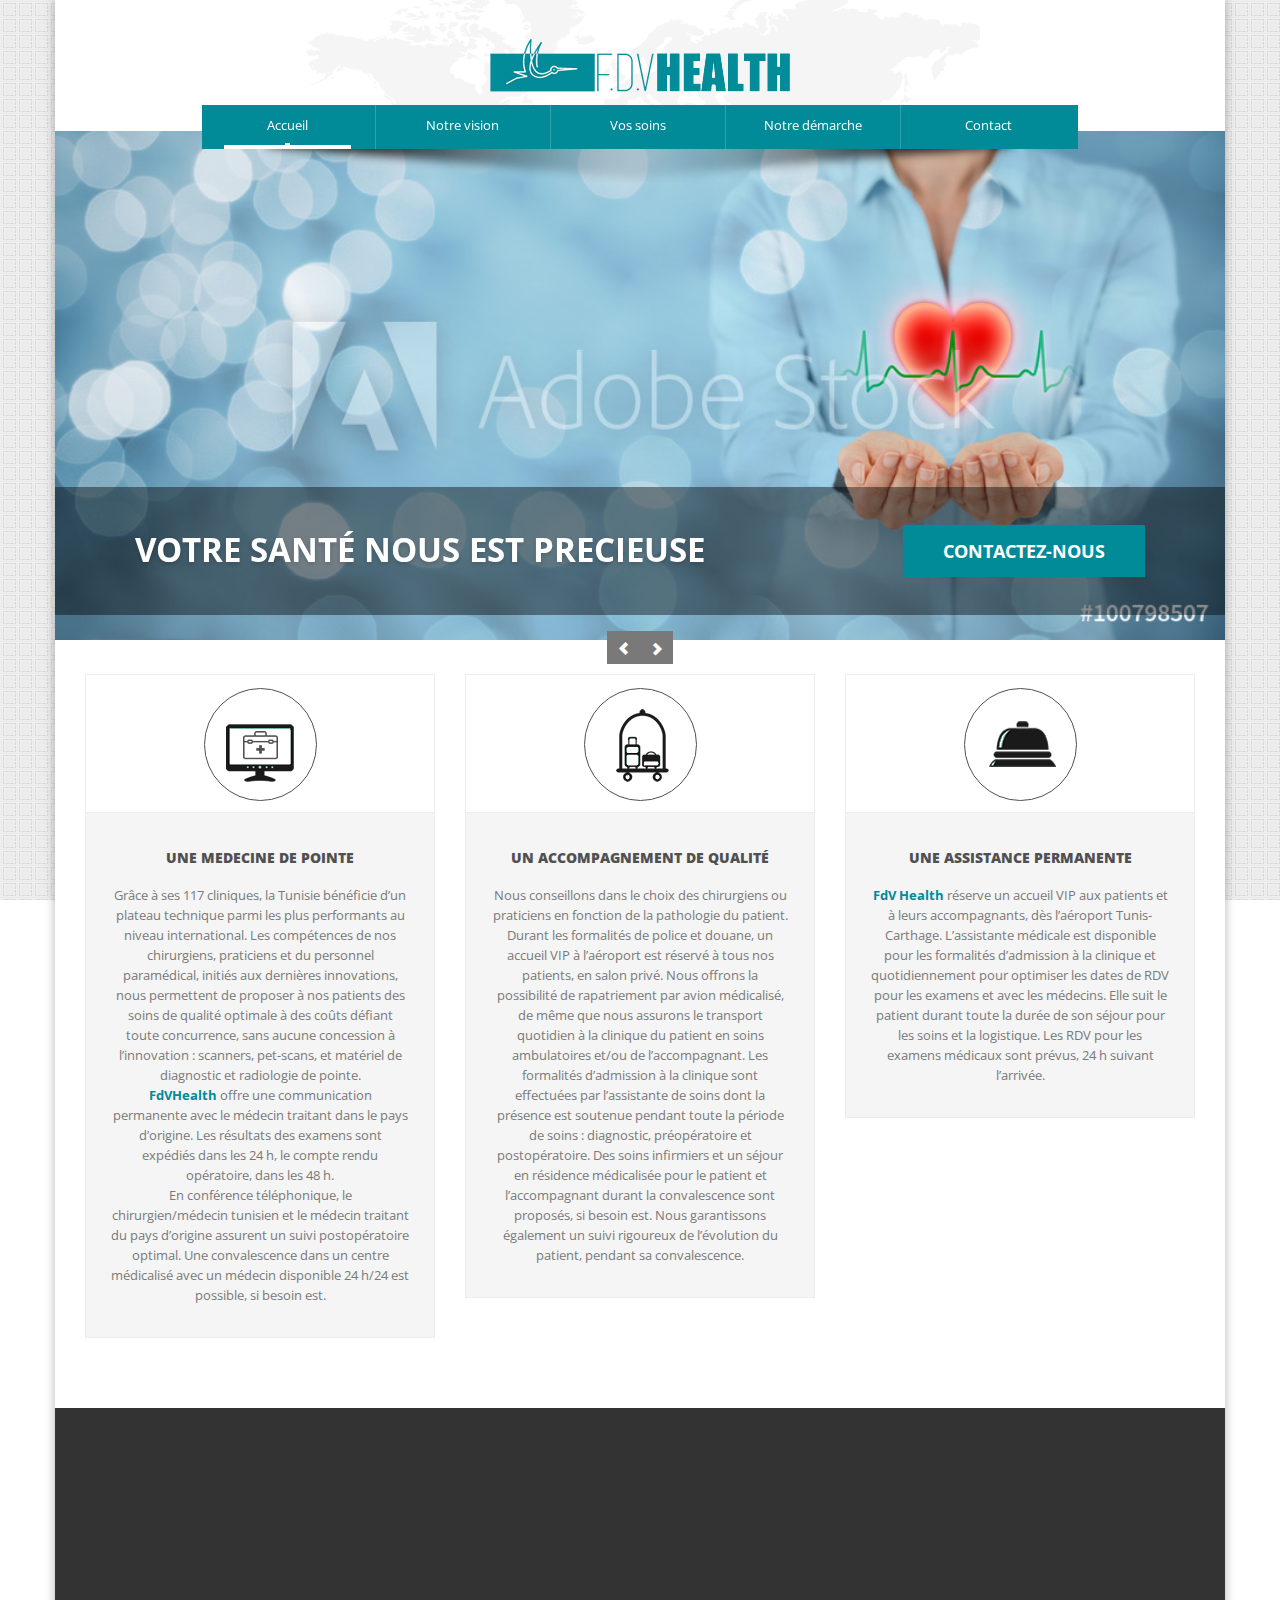
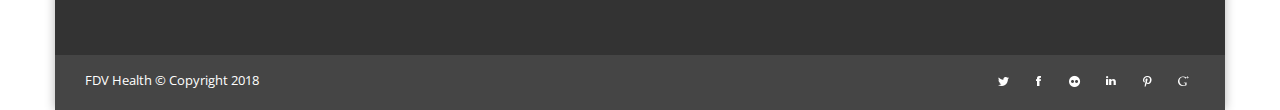
<file: index.html>
<!DOCTYPE html>
<html lang="en">
<head>
	
	<meta charset="utf-8">
	<title>FDV Health | Votre santé nous est precieuse</title>
    <meta name="viewport" content="width=device-width, initial-scale=1.0">
	<meta name="description" content="">
	<meta name="author" content="">
	
	<link rel="shortcut icon" href="images/favicon.ico">
    
	<link href="css/bootstrap-theme.min.css" rel="stylesheet" type="text/css" />
	<link href="css/bootstrap.min.css" rel="stylesheet" type="text/css" />
    <link href="css/prettyPhoto.css" rel="stylesheet" type="text/css" />
	<link href="css/flexslider.css" rel="stylesheet" type="text/css" />
	<link href="css/animate.css" rel="stylesheet" type="text/css" media="all" />
	<link href="css/style.css" rel="stylesheet" type="text/css" />
	<link href="css/colors/" rel="stylesheet" type="text/css" id="colors" />
    
	<!-- Fonts -->
	<link href='http://fonts.googleapis.com/css?family=Open+Sans:400,300,300italic,400italic,600,600italic,700,700italic,800,800italic' rel='stylesheet' type='text/css'>
	<link href='http://fonts.googleapis.com/css?family=Oleo+Script+Swash+Caps:400,700' rel='stylesheet' type='text/css'>
    
	<!-- Scripts -->
	<!--[if IE]><script src="http://html5shiv.googlecode.com/svn/trunk/html5.js"></script><![endif]-->
    <!--[if IE]><html class="ie" lang="en"> <![endif]-->
	
	<script src="http://ajax.googleapis.com/ajax/libs/jquery/1.10.2/jquery.min.js" type="text/javascript"></script>
	<script src="js/bootstrap.min.js" type="text/javascript"></script>
	<script src="js/jquery.prettyPhoto.js" type="text/javascript"></script>
	<script src="js/jquery-ui.min.js" type="text/javascript"></script>
	<script src="js/jquery.twitter.js" type="text/javascript"></script>
	<script src="js/superfish.min.js" type="text/javascript"></script>
	<script src="js/jquery.flexslider-min.js" type="text/javascript"></script>
	<script src="js/animate.js" type="text/javascript"></script>
	<script src="js/myscript.js" type="text/javascript"></script>
	
</head>
<body>
	<div id="page">
		<!-- Container -->
		<div class="container page_block">
			<div class="wrapper">
				<header class="navbar-wrapper clearfix">
					
					<!-- LOGO -->
					<div class="center"><a href="index.html" alt=""><img src="images/Logo%20FDV2-01.png"></a></div>
					<!-- LOGO -->
					
					<!-- Menu -->
					<div class="menu_block clearfix">
						
						<!-- Responsive Button Menu -->
						<div class="navbar-header">
							<button type="button" class="navbar-toggle" data-toggle="collapse" data-target=".navbar-collapse">
								<span class="glyphicon glyphicon-align-justify"></span>
							</button>
						</div><!-- //Responsive Button Menu -->
						
						<div class="navbar-collapse collapse">
							<ul class="nav navbar-nav">
								<li class="first active"><a href="index.html" title="">Accueil</a></li>
								<li class="sub-menu"><a href="about.html" title="">Notre vision</a>
								</li>
								<li class="sub-menu"><a href="pathologies.html" title="">Vos soins</a>
								</li>
								<li class="sub-menu"><a href="arrangements.html" title="">Notre démarche</a>
								</li>
								<li class="last"><a href="contacts.html" title="">Contact</a></li>
							</ul>
						</div>
					</div><!-- //Menu -->
				</header>
				
				<!-- Slider -->
				<div class="slider_block full_width">
					<div class="flexslider top_slider margbot10">
						<ul class="slides">
							<li class="slide1">
								<img src="images/slider/100798507_Preview.jpeg" />
								<div class="flex_caption1 color_white">
									<p class="pull-left FromLeft">Votre santé nous est precieuse</p>
									<a class="pull-right btn btn-active btn-lg FromRight" href="javascript:void(0);" alt="">Contactez-nous</a>
								</div>
							</li>
							<li class="slide2">
								<img src="images/slider/84592695_Preview1.jpg" />
								<div class="flex_caption1 color_white">
									<p class="FromRight"><span class="color_text">Un service</span> 24 / 24</p>
								</div>
							</li>
                            <li class="slide2">
								<img src="images/slider/26316918_Preview.jpg" />
								<div class="flex_caption1 color_white">
									<p class="FromRight"><span class="color_text">Une medecine</span> de pointe</p>
								</div>
							</li>
                            <li class="slide2">
								<img src="images/slider/133334155_Preview.jpeg" />
								<div class="flex_caption1 color_white">
									<p class="FromRight"><span class="color_text">Un accompagnement</span> de qualité</p>
								</div>
							</li>
						</ul>
					</div>
				</div><!-- //Slider -->
				
                <!-- Jumbotron -->
<!--				<section class="full_width jumbotron">
					<div class="relative_block clearfix" data-animated="fadeIn">
						<div class="pull-left jumbotron_text">
							<h2>Votre concierge medical</h2>
							Ut blandit nulla ut odio euismod vehicula. Pellentesque habitant morbi tristique senectus et netus et malesuada.
						</div>
						<a class="btn btn-lg btn-white pull-right" href="javascript:void(0);" alt="">Demandez un devis</a>
					</div>
					<div class="overlay"></div>
				</section>--> <!-- //Jumbotron -->
                
                
				<!-- Services -->
				<section class="services_block padbot40">
					<div class="row" data-animated="fadeIn">
					<!--
                        <div class="col-lg-3 col-md-3 col-sm-6 padbot30">
							<a class="service_item center" href="javascript:void(0);">
								<div class="icon_block icon1"></div>
								<p>Votre concierge medical</p>
								<span>Proin libero diam, malesuada eu risus et, ornare hendrerit nisi.</span>
							</a>
						</div>
                    -->
						<div class="col-lg-4 col-md-3 col-sm-6 padbot30">
							<a class="service_item center" href="javascript:void(0);">
								<div class="icon_block icon2"></div>
								<p>Une medecine de pointe</p>
								<span>Grâce à ses 117 cliniques, la  Tunisie bénéficie d’un plateau technique parmi les plus performants au niveau international. Les compétences de nos chirurgiens, praticiens et du personnel paramédical, initiés aux dernières innovations, nous permettent de proposer à nos patients des soins de qualité optimale à des coûts défiant toute concurrence, sans aucune concession à l’innovation : scanners, pet-scans, et matériel de diagnostic et radiologie de pointe. <br/>
<strong class="color_text">FdVHealth</strong> offre une communication permanente avec le médecin traitant dans le pays d’origine. Les résultats des examens  sont expédiés dans les 24 h, le compte rendu opératoire, dans les 48 h.<br/> En conférence téléphonique, le chirurgien/médecin tunisien et le médecin traitant du pays d’origine assurent un suivi postopératoire optimal. Une convalescence dans un centre médicalisé avec un médecin disponible 24 h/24 est possible, si besoin est.
</span>
							</a>
						</div>
						<div class="col-lg-4 col-md-3 col-sm-6 padbot30">
							<a class="service_item center" href="javascript:void(0);">
								<div class="icon_block icon3"></div>
								<p>Un accompagnement de qualité</p>
								<span>Nous conseillons dans le choix des chirurgiens ou praticiens en fonction de la pathologie du patient. Durant les formalités de police et douane, un accueil VIP à l’aéroport est réservé à  tous nos patients, en salon privé.  Nous offrons la possibilité de rapatriement par avion médicalisé, de même que nous assurons le transport quotidien à la clinique du patient en soins ambulatoires et/ou de l’accompagnant. Les formalités d’admission à la clinique sont effectuées par l’assistante de soins  dont la présence est soutenue pendant toute la période de soins : diagnostic, préopératoire et postopératoire. Des soins infirmiers et un séjour en résidence médicalisée pour le patient et l’accompagnant durant  la convalescence sont proposés, si besoin est. Nous garantissons également un suivi rigoureux de l’évolution du patient, pendant sa convalescence.</span>
							</a>
						</div>
						<div class="col-lg-4 col-md-3 col-sm-6 padbot30">
							<a class="service_item center" href="javascript:void(0);">
								<div class="icon_block icon4"></div>
								<p>Une assistance permanente</p>
                                <span><strong class="color_text">FdV Health</strong> réserve un accueil VIP aux patients et à leurs accompagnants, dès l’aéroport Tunis-Carthage. L’assistante médicale est disponible pour les formalités d’admission à la clinique et quotidiennement pour optimiser les dates de RDV pour les examens et avec les médecins. Elle suit le patient durant toute la durée de son séjour pour les soins et la logistique. Les RDV pour les examens médicaux sont prévus, 24 h suivant l’arrivée.</span>
							</a>
						</div>
					</div>
				</section><!-- Services -->
				

				<!-- FOOTER -->
				<footer class="full_width footer_block">
					<div class="row" data-animated="fadeIn">
						<div class="col-lg-4 col-sm-4 padbot20">
							<h2>Notre offre</h2>
							<p>Parce que votre santé nous est précieuse, nous en prenons soin, tout en garantissant votre confort, pour vous offrir des services ultra personnalisés, une medecine de pointer et un accompagnement 24 h/24.</p>
							
						</div>
						<div class="col-lg-4 col-sm-4">
							<h2>Contact</h2>
							<ul class="contact_info">
                                <li>Immeuble les jardins du Pacha</li>
                                <li>41 avenue Kheredine Pacha</li>
                                <li>Bureau AA5</li>
                                <li>1002 Tunis</li>
								
								<li><span>Phone:</span>+216 71 904 236</li>
                                <li><span>Fax:</span>+216 71 904 294</li>
							</ul>
							
						</div>
						<div class="col-lg-4 col-sm-4">
							<h2>News</h2>
                            <p>Duis fringilla nibh at aliquam dignissim. Nulla erat nulla, dignissim et volutpat sit amet, placerat placerat tortor. Integer felis orci, ornare non congue ut, iaculis non diam. Cum sociis natoque penatibus et magnis dis parturient montes</p>
						</div>
					</div>
				</footer><!-- //FOOTER -->
				
				<!-- Copyright -->
				<div class="full_width copyright clearfix">
					<div class="pull-left"><a class="copyright_logo" href="javascript:void(0);">FDV Health</a> <span> &copy; Copyright 2018</span></div>
					<!-- FOOTER SOCIALS -->
					<ul class="pull-right socials">
						<li><a class="soc1" href="javascript:void(0);" alt=""></a></li>
						<li><a class="soc2" href="javascript:void(0);" alt=""></a></li>
						<li><a class="soc3" href="javascript:void(0);" alt=""></a></li>
						<li><a class="soc4" href="javascript:void(0);" alt=""></a></li>
						<li><a class="soc5" href="javascript:void(0);" alt=""></a></li>
						<li><a class="soc6" href="javascript:void(0);" alt=""></a></li>
					</ul><!-- //FOOTER SOCIALS -->
				</div>
				<!-- //COPYRIGHT -->
			
			</div>
		</div><!-- //CONTAINER -->
	</div>
	
</body>
</html>
</file>
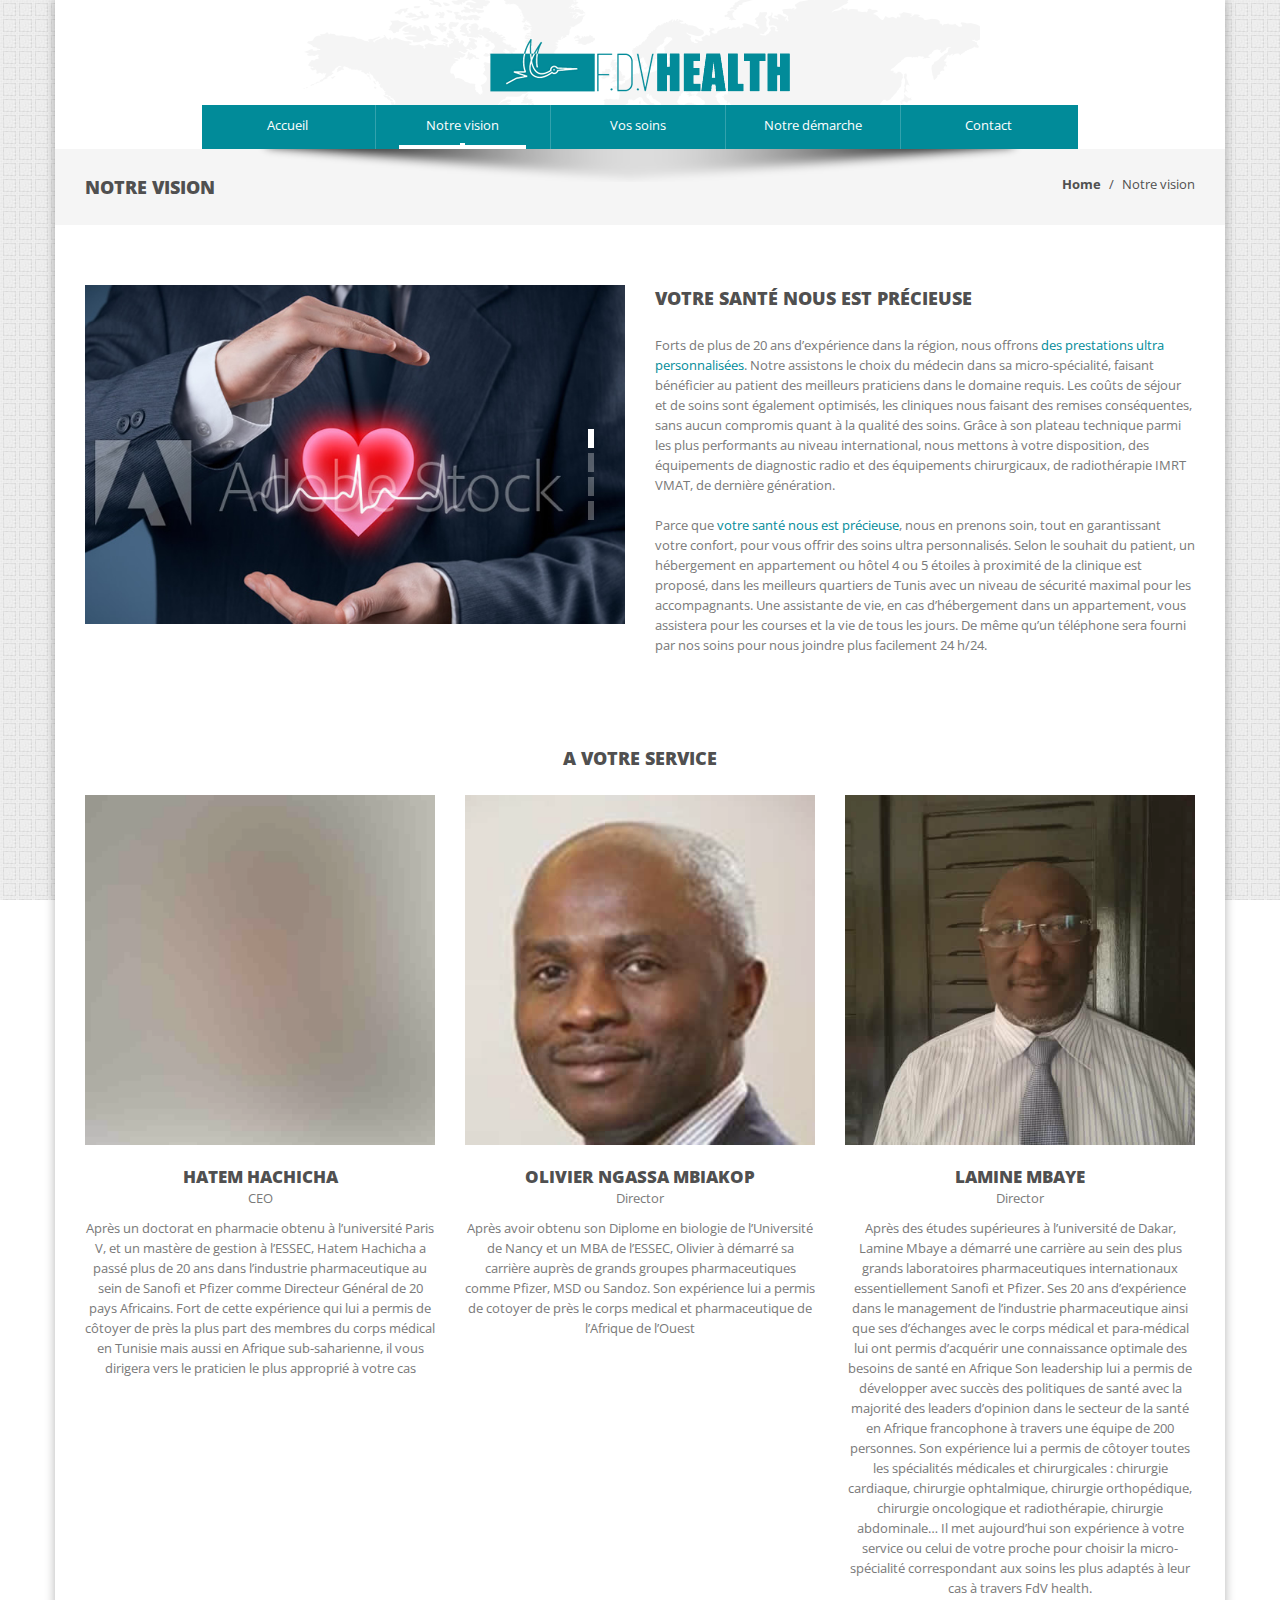
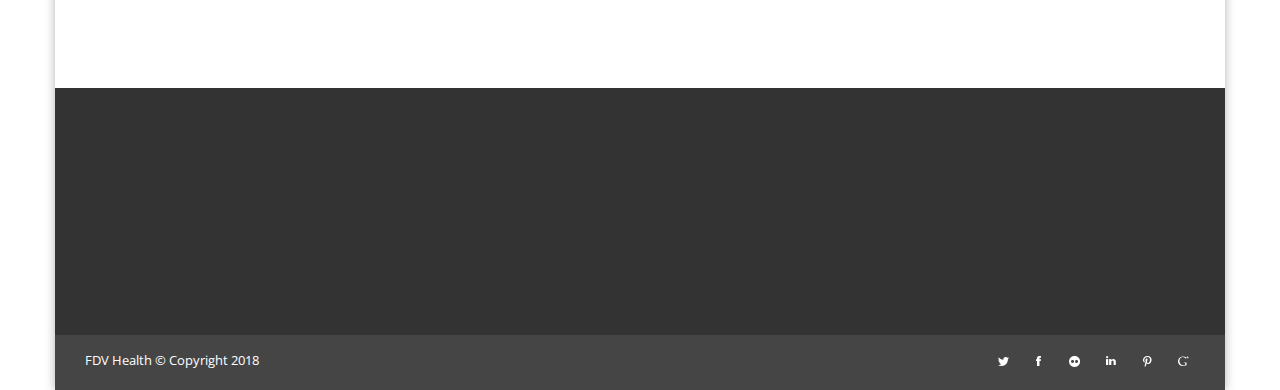
<file: about.html>
<!DOCTYPE html>
<html lang="en">
<head>
	
	<meta charset="utf-8">
	<title>FDV Health | Votre santé nous est precieuse</title>
    <meta name="viewport" content="width=device-width, initial-scale=1.0">
	<meta name="description" content="">
	<meta name="author" content="">
	
	<link rel="shortcut icon" href="images/favicon.ico">
    
	<link href="css/bootstrap-theme.min.css" rel="stylesheet" type="text/css" />
	<link href="css/bootstrap.min.css" rel="stylesheet" type="text/css" />
    <link href="css/prettyPhoto.css" rel="stylesheet" type="text/css" />
	<link href="css/flexslider.css" rel="stylesheet" type="text/css" />
	<link href="css/animate.css" rel="stylesheet" type="text/css" media="all" />
	<link href="css/style.css" rel="stylesheet" type="text/css" />
	<link href="css/colors/" rel="stylesheet" type="text/css" id="colors" />
    
	<!-- Fonts -->
	<link href='http://fonts.googleapis.com/css?family=Open+Sans:400,300,300italic,400italic,600,600italic,700,700italic,800,800italic' rel='stylesheet' type='text/css'>
	<link href='http://fonts.googleapis.com/css?family=Oleo+Script+Swash+Caps:400,700' rel='stylesheet' type='text/css'>
    
	<!-- Scripts -->
	<!--[if IE]><script src="http://html5shiv.googlecode.com/svn/trunk/html5.js"></script><![endif]-->
    <!--[if IE]><html class="ie" lang="en"> <![endif]-->
	
	<script src="http://ajax.googleapis.com/ajax/libs/jquery/1.10.2/jquery.min.js" type="text/javascript"></script>
	<script src="js/bootstrap.min.js" type="text/javascript"></script>
	<script src="js/jquery.prettyPhoto.js" type="text/javascript"></script>
	<script src="js/jquery-ui.min.js" type="text/javascript"></script>
	<script src="js/jquery.twitter.js" type="text/javascript"></script>
	<script src="js/superfish.min.js" type="text/javascript"></script>
	<script src="js/jquery.flexslider-min.js" type="text/javascript"></script>
	<script src="js/animate.js" type="text/javascript"></script>
	<script src="js/myscript.js" type="text/javascript"></script>
	
</head>
<body>
	<div id="page">
		<!-- Container -->
		<div class="container page_block">
			<div class="wrapper">
				<header class="navbar-wrapper clearfix">
					
					<!-- LOGO -->
					<div class="center"><a href="index.html" alt=""><img src="images/Logo%20FDV2-01.png"></a></div>
					<!-- LOGO -->
					
					<!-- Menu -->
					<div class="menu_block clearfix">
						
						<!-- Responsive Button Menu -->
						<div class="navbar-header">
							<button type="button" class="navbar-toggle" data-toggle="collapse" data-target=".navbar-collapse">
								<span class="glyphicon glyphicon-align-justify"></span>
							</button>
						</div><!-- //Responsive Button Menu -->
						
						<div class="navbar-collapse collapse">
							<ul class="nav navbar-nav">
								<li class="first"><a href="index.html" title="">Accueil</a></li>
								<li class="sub-menu active"><a href="about.html" title="">Notre vision</a>
								</li>
								<li class="sub-menu"><a href="pathologies.html" title="">Vos soins</a>
								</li>
								<li class="sub-menu"><a href="arrangements.html" title="">Notre démarche</a>
								</li>
								<li class="last"><a href="contacts.html" title="">Contact</a></li>
							</ul>
						</div>
					</div><!-- //Menu -->
				</header>
				
				<!-- Breadcrumbs -->
				<section class="full_width breadcrumbs_block clearfix">
					<div class="breadcrumbs_content">
						<h2 class="pull-left">Notre vision</h2>
						<ol class="pull-right breadcrumb">
							<li><a href="index.html">Home</a></li>
							<li><a href="javascript:void(0);">Notre vision</a></li>
						</ol>
					</div>
					<div class="overlay"></div>
					<div class="overlay_black"></div>
				</section><!-- //Breadcrumbs -->
				
				<!-- Our Vision -->
				<section class="our_vision">
					<div class="row" data-animated="fadeIn">
						<div class="col-lg-6 col-sm-6 padbot20">
							<div class="flexslider vision_slider">
								<ul class="slides">
									<li class="slide1">
										<img src="images/projects/1a.jpg" />
									</li>
									<li class="slide2">
										<img src="images/projects/1.jpg" />
									</li>
									<li class="slide3">
										<img src="images/projects/2.jpg" />
									</li>
                                    <li class="slide4">
										<img src="images/projects/2a.jpg" />
									</li>
								</ul>
							</div>
						</div>
						<div class="col-lg-6 col-sm-6">
							<h2>Votre santé nous est précieuse</h2>
							<p>Forts de plus de 20 ans d’expérience dans la région, nous offrons <span class="color_text">des prestations ultra personnalisées</span>. Notre assistons le choix du médecin dans sa micro-spécialité, faisant bénéficier au patient des meilleurs praticiens dans le domaine requis. Les coûts de séjour et de soins sont également optimisés, les cliniques nous faisant des remises conséquentes, sans aucun compromis quant à la qualité des soins. 
Grâce à son plateau technique parmi les plus performants au niveau international, nous mettons à votre disposition, des équipements de diagnostic radio et des équipements chirurgicaux, de radiothérapie IMRT VMAT, de dernière génération. <br/><br/>
Parce que <span class="color_text">votre santé nous est précieuse</span>, nous en prenons soin, tout en garantissant votre confort, pour vous offrir des soins ultra personnalisés. Selon le souhait du patient, un hébergement en appartement ou hôtel 4 ou 5 étoiles à proximité de la clinique est proposé, dans les meilleurs quartiers de Tunis avec un niveau de sécurité maximal pour les accompagnants.  Une assistante de vie, en cas d’hébergement dans un appartement, vous assistera pour les courses et la vie de tous les jours. De même qu’un téléphone sera fourni par nos soins pour nous joindre plus facilement 24 h/24.
</p>
						</div>
					</div>
				</section><!-- //Our Vision -->
				
				<!-- Our Team -->
				<section class="padtop0 team_block">
					<h2 class="center">A votre service</h2>
					<div class="row">
						<div class="col-lg-4 col-sm-6 col-xs-12 col-ss-12 padbot20 center crewman" data-animated="fadeIn">
							<div class="crewman_foto"><img src="images/team1.jpg" alt="" /></div>
							<h3>Hatem Hachicha</h3>
							<p>CEO</p>
							Après un doctorat en pharmacie obtenu à l’université Paris V, et un mastère de gestion à l’ESSEC, Hatem Hachicha a passé plus de 20 ans dans l’industrie pharmaceutique au sein de Sanofi et Pfizer comme Directeur Général de 20 pays Africains.
            Fort de cette expérience qui lui a permis de côtoyer de près la plus part des membres du corps médical en Tunisie mais aussi en Afrique sub-saharienne, il vous dirigera vers le praticien le plus approprié à votre cas
							<!--
                            <ul class="socials">
								<li><a class="soc1" href="javascript:void(0);" alt=""></a></li>
								<li><a class="soc2" href="javascript:void(0);" alt=""></a></li>
								<li><a class="soc3" href="javascript:void(0);" alt=""></a></li>
								<li><a class="soc4" href="javascript:void(0);" alt=""></a></li>
								<li><a class="soc5" href="javascript:void(0);" alt=""></a></li>
							</ul>
                            -->
						</div>
						<div class="col-lg-4 col-sm-6 col-xs-12 col-ss-12 padbot20 center crewman" data-animated="fadeIn">
							<div class="crewman_foto"><img src="images/team2a.jpg" alt="" /></div>
							<h3>Olivier Ngassa Mbiakop</h3>
							<p>Director</p>
							Après avoir obtenu son Diplome en biologie de l’Université de Nancy et un MBA de l’ESSEC, Olivier à démarré sa carrière auprès de grands groupes pharmaceutiques comme Pfizer, MSD ou Sandoz. Son expérience lui a permis de cotoyer de près le corps medical et pharmaceutique de l’Afrique de l’Ouest
							
						</div>
						<div class="col-lg-4 col-sm-6 col-xs-12 col-ss-12 padbot20 center crewman" data-animated="fadeIn">
							<div class="crewman_foto"><img src="images/team3a.jpg" alt="" /></div>
							<h3>Lamine Mbaye</h3>
							<p>Director</p>
							Après des études supérieures à l’université de Dakar, Lamine Mbaye a démarré une carrière au sein des plus grands laboratoires pharmaceutiques internationaux essentiellement Sanofi et Pfizer. Ses 20 ans d’expérience dans le management de l’industrie pharmaceutique ainsi que ses d’échanges avec le corps médical et para-médical lui ont permis d’acquérir une connaissance optimale des besoins de santé en Afrique
Son leadership lui a permis de développer avec succès des politiques de santé avec la majorité des leaders d’opinion dans le secteur de la santé en Afrique francophone à travers une équipe de 200 personnes.
Son expérience lui a permis de côtoyer toutes les spécialités médicales et chirurgicales : chirurgie cardiaque, chirurgie ophtalmique, chirurgie orthopédique, chirurgie oncologique et radiothérapie, chirurgie abdominale…
Il met aujourd’hui son expérience à votre  service ou celui de votre proche pour choisir la micro-spécialité correspondant aux soins les plus adaptés à leur cas à travers FdV health.
							
						</div>
					</div>
				</section><!-- //Our Team -->

				<!-- FOOTER -->
				<footer class="full_width footer_block">
					<div class="row" data-animated="fadeIn">
						<div class="col-lg-4 col-sm-4 padbot20">
							<h2>Notre offre</h2>
							<p>Parce que votre santé nous est précieuse, nous en prenons soin, tout en garantissant votre confort, pour vous offrir des services ultra personnalisés, une medecine de pointer et un accompagnement 24 h/24.</p>
							
						</div>
						<div class="col-lg-4 col-sm-4">
							<h2>Contact</h2>
							<ul class="contact_info">
                                <li>Immeuble les jardins du Pacha</li>
                                <li>41 avenue Kheredine Pacha</li>
                                <li>Bureau AA5</li>
                                <li>1002 Tunis</li>
								
								<li><span>Phone:</span>+216 71 904 236</li>
                                <li><span>Fax:</span>+216 71 904 294</li>
							</ul>
							
						</div>
						<div class="col-lg-4 col-sm-4">
							<h2>News</h2>
                            <p>Duis fringilla nibh at aliquam dignissim. Nulla erat nulla, dignissim et volutpat sit amet, placerat placerat tortor. Integer felis orci, ornare non congue ut, iaculis non diam. Cum sociis natoque penatibus et magnis dis parturient montes</p>
						</div>
					</div>
				</footer><!-- //FOOTER -->
				
				<!-- Copyright -->
				<div class="full_width copyright clearfix">
					<div class="pull-left"><a class="copyright_logo" href="javascript:void(0);">FDV Health</a> <span> &copy; Copyright 2018</span></div>
					<!-- FOOTER SOCIALS -->
					<ul class="pull-right socials">
						<li><a class="soc1" href="javascript:void(0);" alt=""></a></li>
						<li><a class="soc2" href="javascript:void(0);" alt=""></a></li>
						<li><a class="soc3" href="javascript:void(0);" alt=""></a></li>
						<li><a class="soc4" href="javascript:void(0);" alt=""></a></li>
						<li><a class="soc5" href="javascript:void(0);" alt=""></a></li>
						<li><a class="soc6" href="javascript:void(0);" alt=""></a></li>
					</ul><!-- //FOOTER SOCIALS -->
				</div>
				<!-- //COPYRIGHT -->
			
			</div>
		</div><!-- //Container -->
	</div>
	
</body>
</html>
</file>
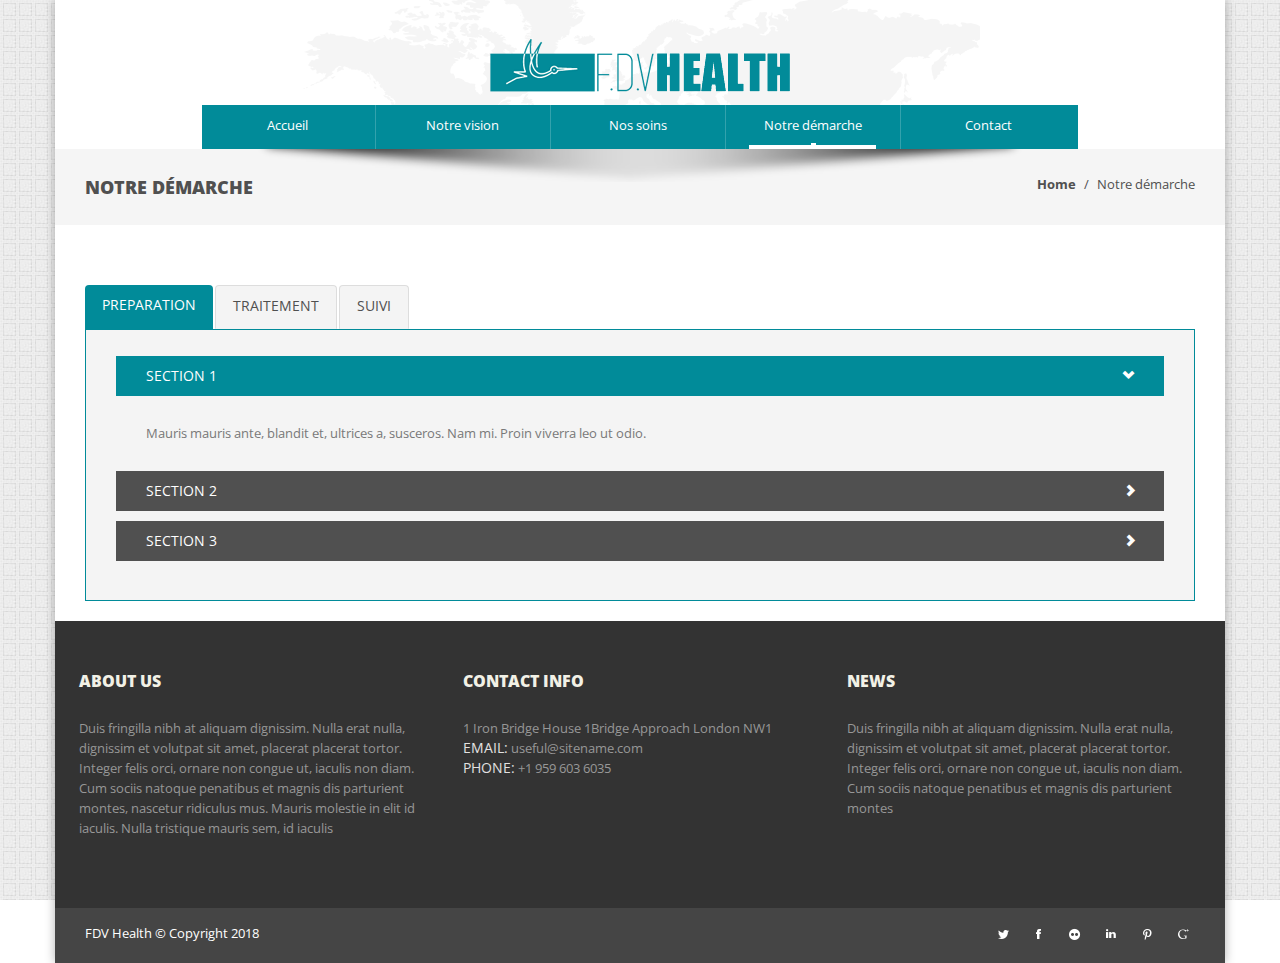
<file: arrangements-old.html>
<!DOCTYPE html>
<html lang="en">
<head>
	
	<meta charset="utf-8">
	<title>FDV Health | votre concierge medical</title>
    <meta name="viewport" content="width=device-width, initial-scale=1.0">
	<meta name="description" content="">
	<meta name="author" content="">
	
	<link rel="shortcut icon" href="images/favicon.ico">
    
	<link href="css/bootstrap-theme.min.css" rel="stylesheet" type="text/css" />
	<link href="css/bootstrap.min.css" rel="stylesheet" type="text/css" />
    <link href="css/prettyPhoto.css" rel="stylesheet" type="text/css" />
	<link href="css/flexslider.css" rel="stylesheet" type="text/css" />
	<link href="css/animate.css" rel="stylesheet" type="text/css" media="all" />
	<link href="css/style.css" rel="stylesheet" type="text/css" />
	<link href="css/colors/" rel="stylesheet" type="text/css" id="colors" />
    
	<!-- Fonts -->
	<link href='http://fonts.googleapis.com/css?family=Open+Sans:400,300,300italic,400italic,600,600italic,700,700italic,800,800italic' rel='stylesheet' type='text/css'>
	<link href='http://fonts.googleapis.com/css?family=Oleo+Script+Swash+Caps:400,700' rel='stylesheet' type='text/css'>
    
	<!-- Scripts -->
	<!--[if IE]><script src="http://html5shiv.googlecode.com/svn/trunk/html5.js"></script><![endif]-->
    <!--[if IE]><html class="ie" lang="en"> <![endif]-->
	
	<script src="http://ajax.googleapis.com/ajax/libs/jquery/1.10.2/jquery.min.js" type="text/javascript"></script>
	<script src="js/bootstrap.min.js" type="text/javascript"></script>
	<script src="js/jquery.prettyPhoto.js" type="text/javascript"></script>
	<script src="js/jquery-ui.min.js" type="text/javascript"></script>
	<script src="js/jquery.twitter.js" type="text/javascript"></script>
	<script src="js/superfish.min.js" type="text/javascript"></script>
	<script src="js/jquery.flexslider-min.js" type="text/javascript"></script>
	<script src="js/animate.js" type="text/javascript"></script>
	<script src="js/myscript.js" type="text/javascript"></script>
	
</head>
<body>
	<div id="page">
		<!-- Container -->
		<div class="container page_block">
			<div class="wrapper">
				<header class="navbar-wrapper clearfix">
					
					<!-- LOGO -->
					<div class="center"><a href="index.html" alt=""><img src="images/Logo%20FDV2-01.png"></a></div>
					<!-- LOGO -->
					
					<!-- Menu -->
					<div class="menu_block clearfix">
						
						<!-- Responsive Button Menu -->
						<div class="navbar-header">
							<button type="button" class="navbar-toggle" data-toggle="collapse" data-target=".navbar-collapse">
								<span class="glyphicon glyphicon-align-justify"></span>
							</button>
						</div><!-- //Responsive Button Menu -->
						
						<div class="navbar-collapse collapse">
							<ul class="nav navbar-nav">
								<li class="first"><a href="index.html" title="">Accueil</a></li>
								<li class="sub-menu"><a href="about.html" title="">Notre vision</a>
								</li>
								<li class="sub-menu"><a href="pathologies.html" title="">Nos soins</a>
								</li>
								<li class="sub-menu active"><a href="arrangements.html" title="">Notre démarche</a>
								</li>
								<li class="last"><a href="contacts.html" title="">Contact</a></li>
							</ul>
						</div>
					</div><!-- //Menu -->
				</header>
				
				<!-- Breadcrumbs -->
				<section class="full_width breadcrumbs_block clearfix">
					<div class="breadcrumbs_content">
						<h2 class="pull-left">Notre démarche</h2>
						<ol class="pull-right breadcrumb">
							<li><a href="index.html">Home</a></li>
							<li><a href="javascript:void(0);">Notre démarche</a></li>
						</ol>
					</div>
					<div class="overlay"></div>
					<div class="overlay_black"></div>
				</section><!-- //Breadcrumbs -->
                
                <!-- Tab -->
							<div class="tab_block">
								<ul id="myTab" class="nav nav-tabs">
									<li class="active"><a href="#flexibility" data-toggle="tab">Preparation</a></li>
									<li class=""><a href="#performance" data-toggle="tab">Traitement</a></li>
									<li class=""><a href="#support" data-toggle="tab">Suivi</a></li>
								</ul>
								<div id="myTabContent" class="tab-content">
									<div class="tab-pane fade in active clearfix" id="flexibility">
								<div id="accordion">
								<h4>Section 1</h4>
								<div>
									<p>Mauris mauris ante, blandit et, ultrices a, susceros. Nam mi. Proin viverra leo ut odio.</p>
								</div>
								<h4>Section 2</h4>
								<div>
									<p>Sed non urna. Donec et ante. Phasellus eu ligula. Vestibulum sit amet purus. Vivamus hendrerit.</p>
								</div>
								<h4>Section 3</h4>
								<div>
									<p>Nam enim risus, molestie et, porta ac, aliquam ac, risus. Quisque lobortis. Phasellus pellentesque.</p>
								</div>
							     </div>
									</div>
									<div class="tab-pane fade clearfix" id="performance">
										Ut suscipit quis mauris ut hendrerit. Proin pulvinar velit porta, porta leo bibendum, sodales risus. Aliquam erat volutpat. Morbi facilisis justo vitae sem pretium, nec imperdiet lacus tempus. Sed vulputate molestie massa, lobortis sagittis quam commodo in. Duis luctus, tellus nec varius aliquam, sem orci vehicula nisl, et convallis metus lectus non metus.
									</div>
									<div class="tab-pane fade clearfix" id="support">
										Ut suscipit quis mauris ut hendrerit. Proin pulvinar velit porta, porta leo bibendum, sodales risus. Aliquam erat volutpat. Morbi facilisis justo vitae sem pretium, nec imperdiet lacus tempus. Sed vulputate molestie massa, lobortis sagittis quam commodo in. Duis luctus, tellus nec varius aliquam, sem orci vehicula nisl, et convallis metus lectus non metus.
									</div>
								</div>
							</div><!-- /Tab -->
                <div><p></p></div>
                

				<!-- FOOTER -->
				<footer class="full_width footer_block">
					<div class="row" data-animated="fadeIn">
						<div class="col-lg-4 col-sm-4 padbot20">
							<h2>About Us</h2>
							<p>Duis fringilla nibh at aliquam dignissim. Nulla erat nulla, dignissim et volutpat sit amet, placerat placerat tortor. Integer felis orci, ornare non congue ut, iaculis non diam. Cum sociis natoque penatibus et magnis dis parturient montes, nascetur ridiculus mus. Mauris molestie in elit id iaculis. Nulla tristique mauris sem, id iaculis</p>
							
						</div>
						<div class="col-lg-4 col-sm-4">
							<h2>Contact Info</h2>
							<ul class="contact_info">
								<li>1 Iron Bridge House 1Bridge Approach London NW1</li>
								<li><span>Email:</span><a href="mailto:useful@sitename.com" alt=""> useful@sitename.com</a></li>
								<li><span>Phone:</span> +1 959 603 6035</li>
							</ul>
							
						</div>
						<div class="col-lg-4 col-sm-4">
							<h2>News</h2>
                            <p>Duis fringilla nibh at aliquam dignissim. Nulla erat nulla, dignissim et volutpat sit amet, placerat placerat tortor. Integer felis orci, ornare non congue ut, iaculis non diam. Cum sociis natoque penatibus et magnis dis parturient montes</p>
						</div>
					</div>
				</footer><!-- //FOOTER -->
				
				<!-- Copyright -->
				<div class="full_width copyright clearfix">
					<div class="pull-left"><a class="copyright_logo" href="javascript:void(0);">FDV Health</a> <span> &copy; Copyright 2018</span></div>
					<!-- FOOTER SOCIALS -->
					<ul class="pull-right socials">
						<li><a class="soc1" href="javascript:void(0);" alt=""></a></li>
						<li><a class="soc2" href="javascript:void(0);" alt=""></a></li>
						<li><a class="soc3" href="javascript:void(0);" alt=""></a></li>
						<li><a class="soc4" href="javascript:void(0);" alt=""></a></li>
						<li><a class="soc5" href="javascript:void(0);" alt=""></a></li>
						<li><a class="soc6" href="javascript:void(0);" alt=""></a></li>
					</ul><!-- //FOOTER SOCIALS -->
				</div>
				<!-- //COPYRIGHT -->
			
			</div>
		</div><!-- //Container -->
	</div>
	
</body>
</html>
</file>
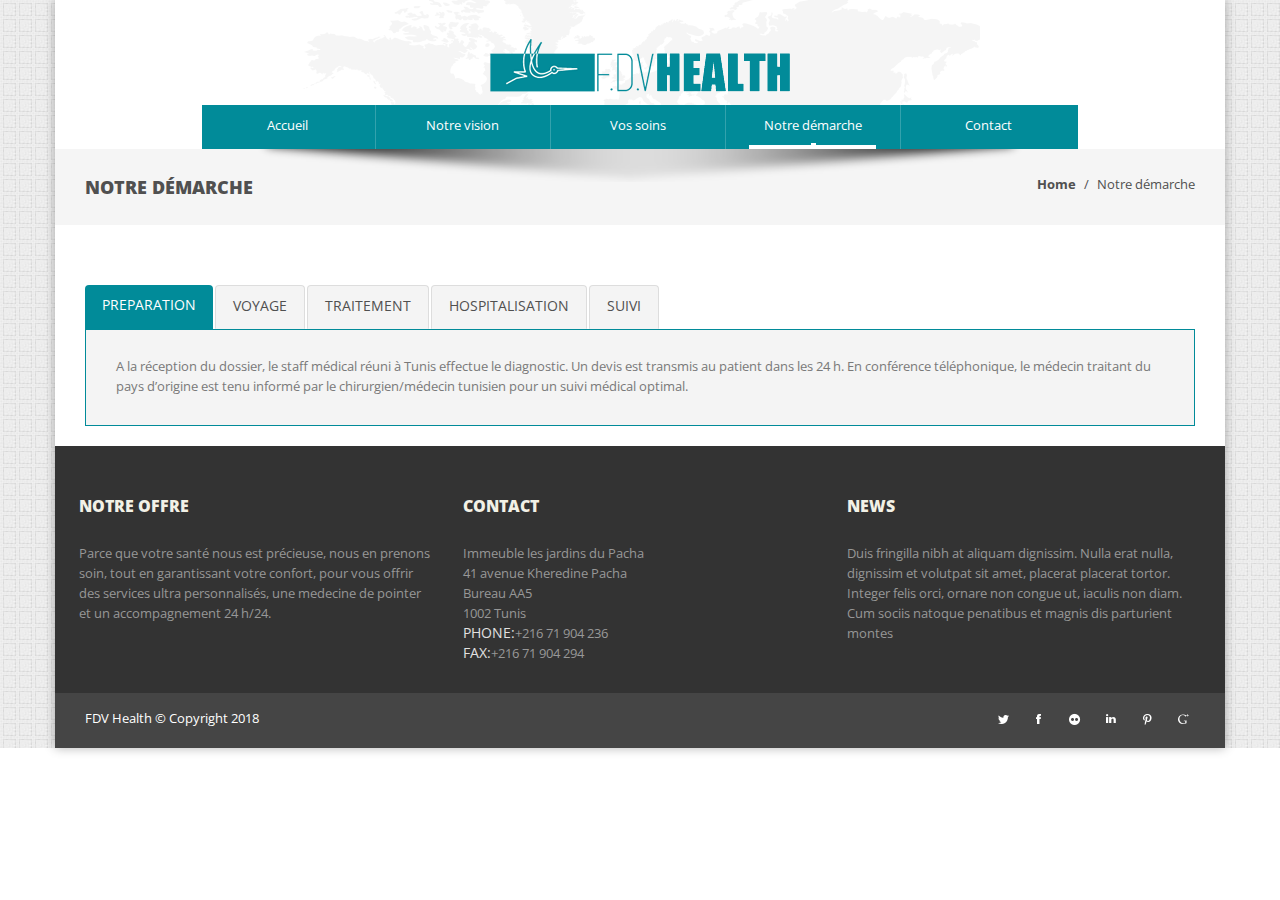
<file: arrangements.html>
<!DOCTYPE html>
<html lang="en">
<head>
	
	<meta charset="utf-8">
	<title>FDV Health | Votre santé nous est precieuse</title>
    <meta name="viewport" content="width=device-width, initial-scale=1.0">
	<meta name="description" content="">
	<meta name="author" content="">
	
	<link rel="shortcut icon" href="images/favicon.ico">
    
	<link href="css/bootstrap-theme.min.css" rel="stylesheet" type="text/css" />
	<link href="css/bootstrap.min.css" rel="stylesheet" type="text/css" />
    <link href="css/prettyPhoto.css" rel="stylesheet" type="text/css" />
	<link href="css/flexslider.css" rel="stylesheet" type="text/css" />
	<link href="css/animate.css" rel="stylesheet" type="text/css" media="all" />
	<link href="css/style.css" rel="stylesheet" type="text/css" />
	<link href="css/colors/" rel="stylesheet" type="text/css" id="colors" />
    
	<!-- Fonts -->
	<link href='http://fonts.googleapis.com/css?family=Open+Sans:400,300,300italic,400italic,600,600italic,700,700italic,800,800italic' rel='stylesheet' type='text/css'>
	<link href='http://fonts.googleapis.com/css?family=Oleo+Script+Swash+Caps:400,700' rel='stylesheet' type='text/css'>
    
	<!-- Scripts -->
	<!--[if IE]><script src="http://html5shiv.googlecode.com/svn/trunk/html5.js"></script><![endif]-->
    <!--[if IE]><html class="ie" lang="en"> <![endif]-->
	
	<script src="http://ajax.googleapis.com/ajax/libs/jquery/1.10.2/jquery.min.js" type="text/javascript"></script>
	<script src="js/bootstrap.min.js" type="text/javascript"></script>
	<script src="js/jquery.prettyPhoto.js" type="text/javascript"></script>
	<script src="js/jquery-ui.min.js" type="text/javascript"></script>
	<script src="js/jquery.twitter.js" type="text/javascript"></script>
	<script src="js/superfish.min.js" type="text/javascript"></script>
	<script src="js/jquery.flexslider-min.js" type="text/javascript"></script>
	<script src="js/animate.js" type="text/javascript"></script>
	<script src="js/myscript.js" type="text/javascript"></script>
	
</head>
<body>
	<div id="page">
		<!-- Container -->
		<div class="container page_block">
			<div class="wrapper">
				<header class="navbar-wrapper clearfix">
					
					<!-- LOGO -->
					<div class="center"><a href="index.html" alt=""><img src="images/Logo%20FDV2-01.png"></a></div>
					<!-- LOGO -->
					
					<!-- Menu -->
					<div class="menu_block clearfix">
						
						<!-- Responsive Button Menu -->
						<div class="navbar-header">
							<button type="button" class="navbar-toggle" data-toggle="collapse" data-target=".navbar-collapse">
								<span class="glyphicon glyphicon-align-justify"></span>
							</button>
						</div><!-- //Responsive Button Menu -->
						
						<div class="navbar-collapse collapse">
							<ul class="nav navbar-nav">
								<li class="first"><a href="index.html" title="">Accueil</a></li>
								<li class="sub-menu"><a href="about.html" title="">Notre vision</a>
								</li>
								<li class="sub-menu"><a href="pathologies.html" title="">Vos soins</a>
								</li>
								<li class="sub-menu active"><a href="arrangements.html" title="">Notre démarche</a>
								</li>
								<li class="last"><a href="contacts.html" title="">Contact</a></li>
							</ul>
						</div>
					</div><!-- //Menu -->
				</header>
				
				<!-- Breadcrumbs -->
				<section class="full_width breadcrumbs_block clearfix">
					<div class="breadcrumbs_content">
						<h2 class="pull-left">Notre démarche</h2>
						<ol class="pull-right breadcrumb">
							<li><a href="index.html">Home</a></li>
							<li><a href="javascript:void(0);">Notre démarche</a></li>
						</ol>
					</div>
					<div class="overlay"></div>
					<div class="overlay_black"></div>
				</section><!-- //Breadcrumbs -->
                
                <!-- Tab -->
							<div class="tab_block">
								<ul id="myTab" class="nav nav-tabs">
									<li class="active"><a href="#preparation" data-toggle="tab">Preparation</a></li>
                                    <li class=""><a href="#voyage" data-toggle="tab">Voyage</a></li>
									<li class=""><a href="#traitement" data-toggle="tab">Traitement</a></li>
                                    <li class=""><a href="#hospitalisation" data-toggle="tab">Hospitalisation</a></li>
									<li class=""><a href="#suivi" data-toggle="tab">Suivi</a></li>
								</ul>
								<div id="myTabContent" class="tab-content">
									<div class="tab-pane fade in active clearfix" id="preparation">
                                        A la réception du dossier, le staff médical réuni à Tunis effectue le diagnostic. Un devis est transmis au patient dans les 24 h. En conférence téléphonique, le médecin traitant du pays d’origine est tenu informé par le chirurgien/médecin tunisien pour un suivi médical optimal.
									</div>
                                    <div class="tab-pane fade in clearfix" id="voyage">
                                        Grâce à des conventions avec les compagnies aériennes, nous bénéficions d’une priorité dans l’attribution des places d’avions et offrons également la possibilité de rapatriement par avion médicalisé. Une assistante médicale est mise à la disposition du patient  pour un accueil VIP à l’aéroport, en salon privé. 
									</div>
									<div class="tab-pane fade clearfix" id="traitement">
										Nos  20 ans d’expérience avec le corps médical  permettant une assistance pour le choix du médecin dans sa micro-spécialité, le patient bénéficie des meilleurs praticiens dans le domaine nécessité. Un bilan préopératoire est effectué, permettant une hospitalisation dans les 24 h. L’assistante médicale, disponible quotidiennement, optimise les dates de RDV pour les examens et avec les médecins. Elle suit le patient durant toute la durée de son séjour pour les soins et la logistique. Les RDV pour les scanners, pet scan, IRM, radiothérapie sont effectués dans les 24H suivant l’arrivée. Le médecin traitant est tenu informé de tous les comptes rendus de diagnostic, médicaux et opératoires grâce à une communication régulière avec le staff tunisien.
									</div>
                                    <div class="tab-pane fade clearfix" id="hospitalisation">
										Les formalités d’admission à la clinique sont faites par l’assistante médicale. Les compétences de nos chirurgiens, nos praticiens et du personnel paramédical initiés aux dernières innovations nous permettent de proposer à nos patients des soins de qualité optimale à des coûts concurrentiels.
									</div>
									<div class="tab-pane fade clearfix" id="suivi">
										Les soins infirmiers postopératoires sont effectués selon les besoins. Via une conférence téléphonique, le chirurgien/médecin tunisien et le médecin traitant du pays d’origine assurent un suivi postopératoire optimal. Il est de même possible de poursuivre  la convalescence dans un centre médicalisé, avec un médecin disponible 24 h/24, si besoin est. Nous veillons à un suivi rigoureux de l’évolution du patient pendant la convalescence par les plus éminents spécialistes du corps médical. Le moral de nos patients étant aussi important nous pouvons aussi proposer des prestations de découverte de Tunis et ses environs
									</div>
								</div>
							</div><!-- /Tab -->
                <div><p></p></div>
                

				<!-- FOOTER -->
				<footer class="full_width footer_block">
					<div class="row" data-animated="fadeIn">
						<div class="col-lg-4 col-sm-4 padbot20">
							<h2>Notre offre</h2>
							<p>Parce que votre santé nous est précieuse, nous en prenons soin, tout en garantissant votre confort, pour vous offrir des services ultra personnalisés, une medecine de pointer et un accompagnement 24 h/24.</p>
							
						</div>
						<div class="col-lg-4 col-sm-4">
							<h2>Contact</h2>
							<ul class="contact_info">
                                <li>Immeuble les jardins du Pacha</li>
                                <li>41 avenue Kheredine Pacha</li>
                                <li>Bureau AA5</li>
                                <li>1002 Tunis</li>
								
								<li><span>Phone:</span>+216 71 904 236</li>
                                <li><span>Fax:</span>+216 71 904 294</li>
							</ul>
							
						</div>
						<div class="col-lg-4 col-sm-4">
							<h2>News</h2>
                            <p>Duis fringilla nibh at aliquam dignissim. Nulla erat nulla, dignissim et volutpat sit amet, placerat placerat tortor. Integer felis orci, ornare non congue ut, iaculis non diam. Cum sociis natoque penatibus et magnis dis parturient montes</p>
						</div>
					</div>
				</footer><!-- //FOOTER -->
				
				<!-- Copyright -->
				<div class="full_width copyright clearfix">
					<div class="pull-left"><a class="copyright_logo" href="javascript:void(0);">FDV Health</a> <span> &copy; Copyright 2018</span></div>
					<!-- FOOTER SOCIALS -->
					<ul class="pull-right socials">
						<li><a class="soc1" href="javascript:void(0);" alt=""></a></li>
						<li><a class="soc2" href="javascript:void(0);" alt=""></a></li>
						<li><a class="soc3" href="javascript:void(0);" alt=""></a></li>
						<li><a class="soc4" href="javascript:void(0);" alt=""></a></li>
						<li><a class="soc5" href="javascript:void(0);" alt=""></a></li>
						<li><a class="soc6" href="javascript:void(0);" alt=""></a></li>
					</ul><!-- //FOOTER SOCIALS -->
				</div>
				<!-- //COPYRIGHT -->
			
			</div>
		</div><!-- //Container -->
	</div>
	
</body>
</html>
</file>
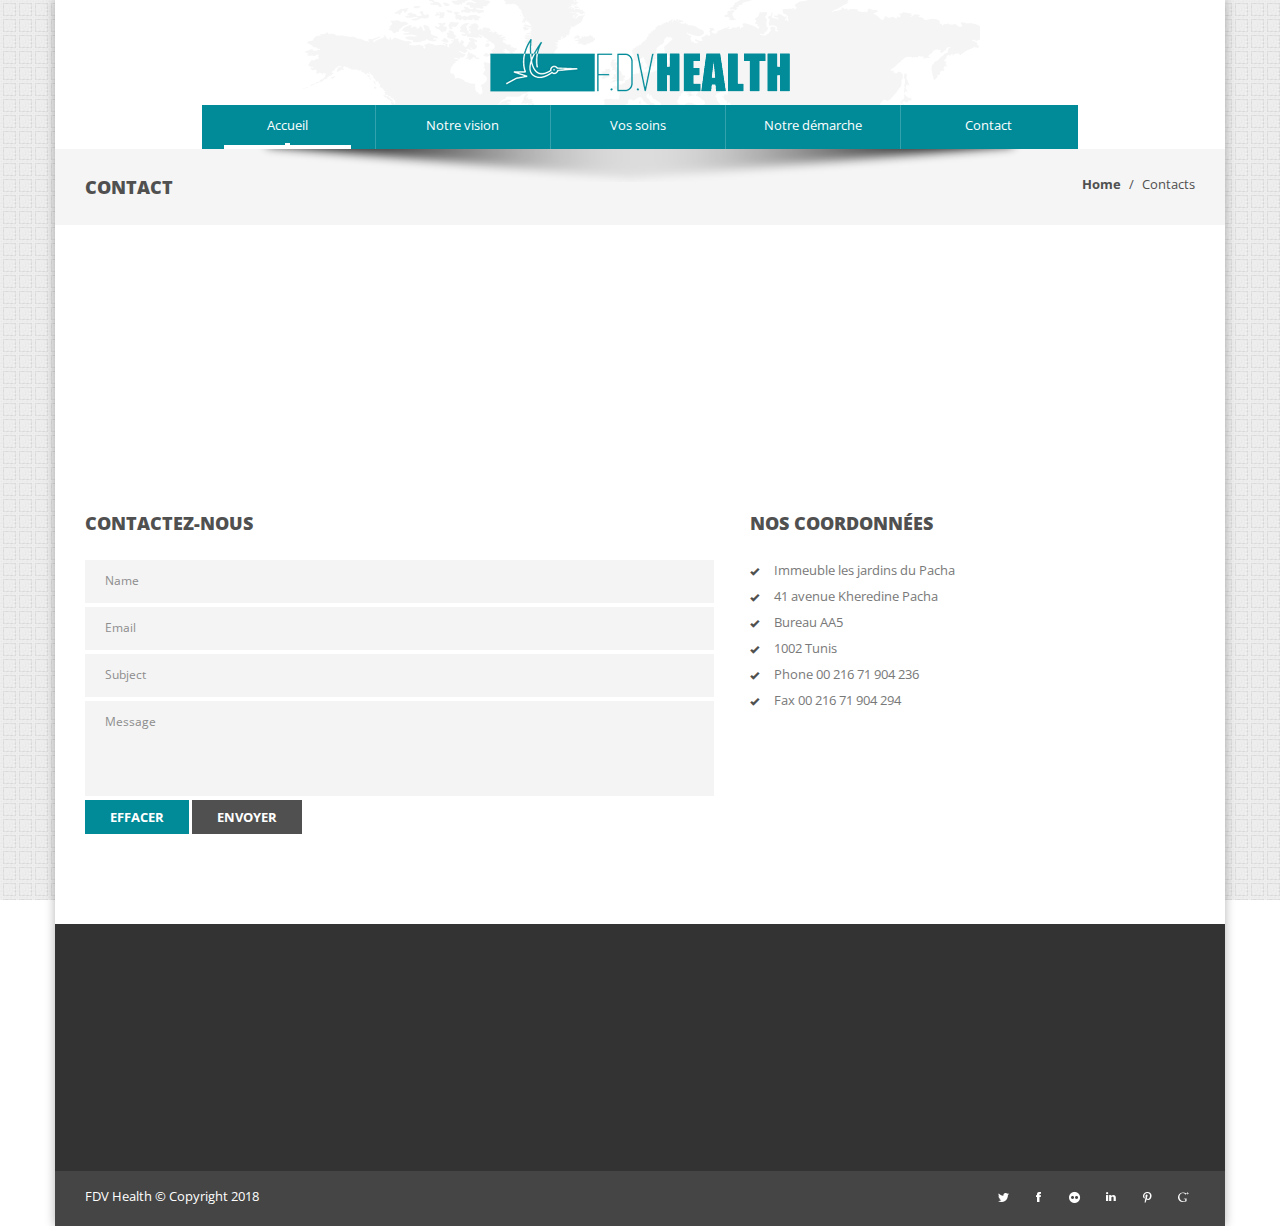
<file: contacts.html>
<!DOCTYPE html>
<html lang="en">
<head>
	
	<meta charset="utf-8">
	<title>FDV Health | Votre santé nous est precieuse</title>
    <meta name="viewport" content="width=device-width, initial-scale=1.0">
	<meta name="description" content="">
	<meta name="author" content="">
	
	<link rel="shortcut icon" href="images/favicon.ico">
    
	<link href="css/bootstrap-theme.min.css" rel="stylesheet" type="text/css" />
	<link href="css/bootstrap.min.css" rel="stylesheet" type="text/css" />
    <link href="css/prettyPhoto.css" rel="stylesheet" type="text/css" />
	<link href="css/flexslider.css" rel="stylesheet" type="text/css" />
	<link href="css/animate.css" rel="stylesheet" type="text/css" media="all" />
	<link href="css/style.css" rel="stylesheet" type="text/css" />
	<link href="css/colors/" rel="stylesheet" type="text/css" id="colors" />
    
	<!-- Fonts -->
	<link href='http://fonts.googleapis.com/css?family=Open+Sans:400,300,300italic,400italic,600,600italic,700,700italic,800,800italic' rel='stylesheet' type='text/css'>
	<link href='http://fonts.googleapis.com/css?family=Oleo+Script+Swash+Caps:400,700' rel='stylesheet' type='text/css'>
    
	<!-- Scripts -->
	<!--[if IE]><script src="http://html5shiv.googlecode.com/svn/trunk/html5.js"></script><![endif]-->
    <!--[if IE]><html class="ie" lang="en"> <![endif]-->
	
	<script src="http://ajax.googleapis.com/ajax/libs/jquery/1.10.2/jquery.min.js" type="text/javascript"></script>
	<script src="js/bootstrap.min.js" type="text/javascript"></script>
	<script src="js/jquery.prettyPhoto.js" type="text/javascript"></script>
	<script src="js/jquery-ui.min.js" type="text/javascript"></script>
	<script src="js/jquery.twitter.js" type="text/javascript"></script>
	<script src="js/superfish.min.js" type="text/javascript"></script>
	<script src="js/jquery.flexslider-min.js" type="text/javascript"></script>
	<script src="js/animate.js" type="text/javascript"></script>
	<script src="js/myscript.js" type="text/javascript"></script>
	
</head>
<body>
	<div id="page">
		<!-- Container -->
		<div class="container page_block">
			<div class="wrapper">
				<header class="navbar-wrapper clearfix">
					
					<!-- LOGO -->
					<div class="center"><a href="index.html" alt=""><img src="images/Logo%20FDV2-01.png"></a></div>
					<!-- LOGO -->
					
					<!-- Menu -->
					<div class="menu_block clearfix">
						
						<!-- Responsive Button Menu -->
						<div class="navbar-header">
							<button type="button" class="navbar-toggle" data-toggle="collapse" data-target=".navbar-collapse">
								<span class="glyphicon glyphicon-align-justify"></span>
							</button>
						</div><!-- //Responsive Button Menu -->
						
						<div class="navbar-collapse collapse">
							<ul class="nav navbar-nav">
								<li class="first active"><a href="index.html" title="">Accueil</a></li>
								<li class="sub-menu"><a href="about.html" title="">Notre vision</a>
								</li>
								<li class="sub-menu"><a href="pathologies.html" title="">Vos soins</a>
								</li>
								<li class="sub-menu"><a href="arrangements.html" title="">Notre démarche</a>
								</li>
								<li class="last"><a href="contacts.html" title="">Contact</a></li>
							</ul>
						</div>
					</div><!-- //Menu -->
				</header>
				
				<!-- Breadcrumbs -->
				<section class="full_width breadcrumbs_block clearfix">
					<div class="breadcrumbs_content">
						<h2 class="pull-left">Contact</h2>
						<ol class="pull-right breadcrumb">
							<li><a href="index.html">Home</a></li>
							<li><a href="javascript:void(0);">Contacts</a></li>
						</ol>
					</div>
					<div class="overlay"></div>
					<div class="overlay_black"></div>
				</section><!-- //Breadcrumbs -->
				
				<!-- Contact Info -->
				<section class="contacts_block">
					<!-- Map -->
					<div id="map" class="full_width"><iframe width="100%" height="240" frameborder="0" scrolling="no" marginheight="0" marginwidth="0" src="https://www.google.com/maps/embed?pb=!1m18!1m12!1m3!1d1596.9392772485794!2d10.18847113651667!3d36.82142999499048!2m3!1f0!2f0!3f0!3m2!1i1024!2i768!4f13.1!3m3!1m2!1s0x0%3A0x0!2zMzbCsDQ5JzE3LjIiTiAxMMKwMTEnMjIuNCJF!5e0!3m2!1sfr!2stn!4v1538660572287"></iframe></div><!-- //Map -->
					<div class="row">
						<div class="col-lg-7 col-sm-7 padbot20" data-animated="fadeIn">
							<h2>Contactez-nous</h2>
							<!-- Contact Form -->
							<div class="contact_form top_form">
								<div id="note"></div>
								<div id="fields">
									<form id="ajax-contact-form" action="">
										<input class="input_wt" type="text" name="name" value="Name" onFocus="if (this.value == 'Name') this.value = '';" onBlur="if (this.value == '') this.value = 'Name';" />
										<input class="input_wt" type="text" name="email" value="Email" onFocus="if (this.value == 'Email') this.value = '';" onBlur="if (this.value == '') this.value = 'Email';" />
										<input class="input_wt last" type="text" name="subject" value="Subject" onFocus="if (this.value == 'Subject') this.value = '';" onBlur="if (this.value == '') this.value = 'Subject';" />
										<textarea class="input_wt" name="message" id="message" onFocus="if (this.value == 'Message') this.value = '';" onBlur="if (this.value == '') this.value = 'Message';">Message</textarea>
										<div class="clear"></div>
										<input class="btn btn-active" type="reset" value="Effacer" />
										<input class="btn btn-default" type="submit" value="Envoyer" />
										<div class="clear"></div>
									</form>
								</div>
							</div><!-- //Contact Form -->
						</div>
						<div class="col-lg-5 col-sm-5 padbot20" data-animated="fadeIn">
							<h2>Nos coordonnées</h2>
							<!-- Contact Info -->
							<ul class="list4 contacts_info">
								<li><b class="glyphicon glyphicon-ok"></b><span>Immeuble les jardins du Pacha</span></li>
								<li><b class="glyphicon glyphicon-ok"></b><span>41 avenue Kheredine Pacha</span></li>
								<li><b class="glyphicon glyphicon-ok"></b><span>Bureau AA5</span></li>
								<li><b class="glyphicon glyphicon-ok"></b><span>1002 Tunis</span></li>
								<li><b class="glyphicon glyphicon-ok"></b><span>Phone 00 216 71 904 236</span></li>
								<li><b class="glyphicon glyphicon-ok"></b><span>Fax 00 216 71 904 294</a></span></li>
							</ul><!-- //Contact Info -->
						</div>
					</div>
				</section><!-- //Contacts Info -->

				<!-- FOOTER -->
				<footer class="full_width footer_block">
					<div class="row" data-animated="fadeIn">
						<div class="col-lg-4 col-sm-4 padbot20">
							<h2>Notre offre</h2>
							<p>Parce que votre santé nous est précieuse, nous en prenons soin, tout en garantissant votre confort, pour vous offrir des services ultra personnalisés, une medecine de pointer et un accompagnement 24 h/24.</p>
							
						</div>
						<div class="col-lg-4 col-sm-4">
							<h2>Contact</h2>
							<ul class="contact_info">
                                <li>Immeuble les jardins du Pacha</li>
                                <li>41 avenue Kheredine Pacha</li>
                                <li>Bureau AA5</li>
                                <li>1002 Tunis</li>
								
								<li><span>Phone:</span>+216 71 904 236</li>
                                <li><span>Fax:</span>+216 71 904 294</li>
							</ul>
							
						</div>
						<div class="col-lg-4 col-sm-4">
							<h2>News</h2>
                            <p>Duis fringilla nibh at aliquam dignissim. Nulla erat nulla, dignissim et volutpat sit amet, placerat placerat tortor. Integer felis orci, ornare non congue ut, iaculis non diam. Cum sociis natoque penatibus et magnis dis parturient montes</p>
						</div>
					</div>
				</footer><!-- //FOOTER -->
				
				<!-- Copyright -->
				<div class="full_width copyright clearfix">
					<div class="pull-left"><a class="copyright_logo" href="javascript:void(0);">FDV Health</a> <span> &copy; Copyright 2018</span></div>
					<!-- FOOTER SOCIALS -->
					<ul class="pull-right socials">
						<li><a class="soc1" href="javascript:void(0);" alt=""></a></li>
						<li><a class="soc2" href="javascript:void(0);" alt=""></a></li>
						<li><a class="soc3" href="javascript:void(0);" alt=""></a></li>
						<li><a class="soc4" href="javascript:void(0);" alt=""></a></li>
						<li><a class="soc5" href="javascript:void(0);" alt=""></a></li>
						<li><a class="soc6" href="javascript:void(0);" alt=""></a></li>
					</ul><!-- //FOOTER SOCIALS -->
				</div>
				<!-- //COPYRIGHT -->
			
			</div>
		</div><!-- //Container -->
	</div>
	
</body>
</html>
</file>
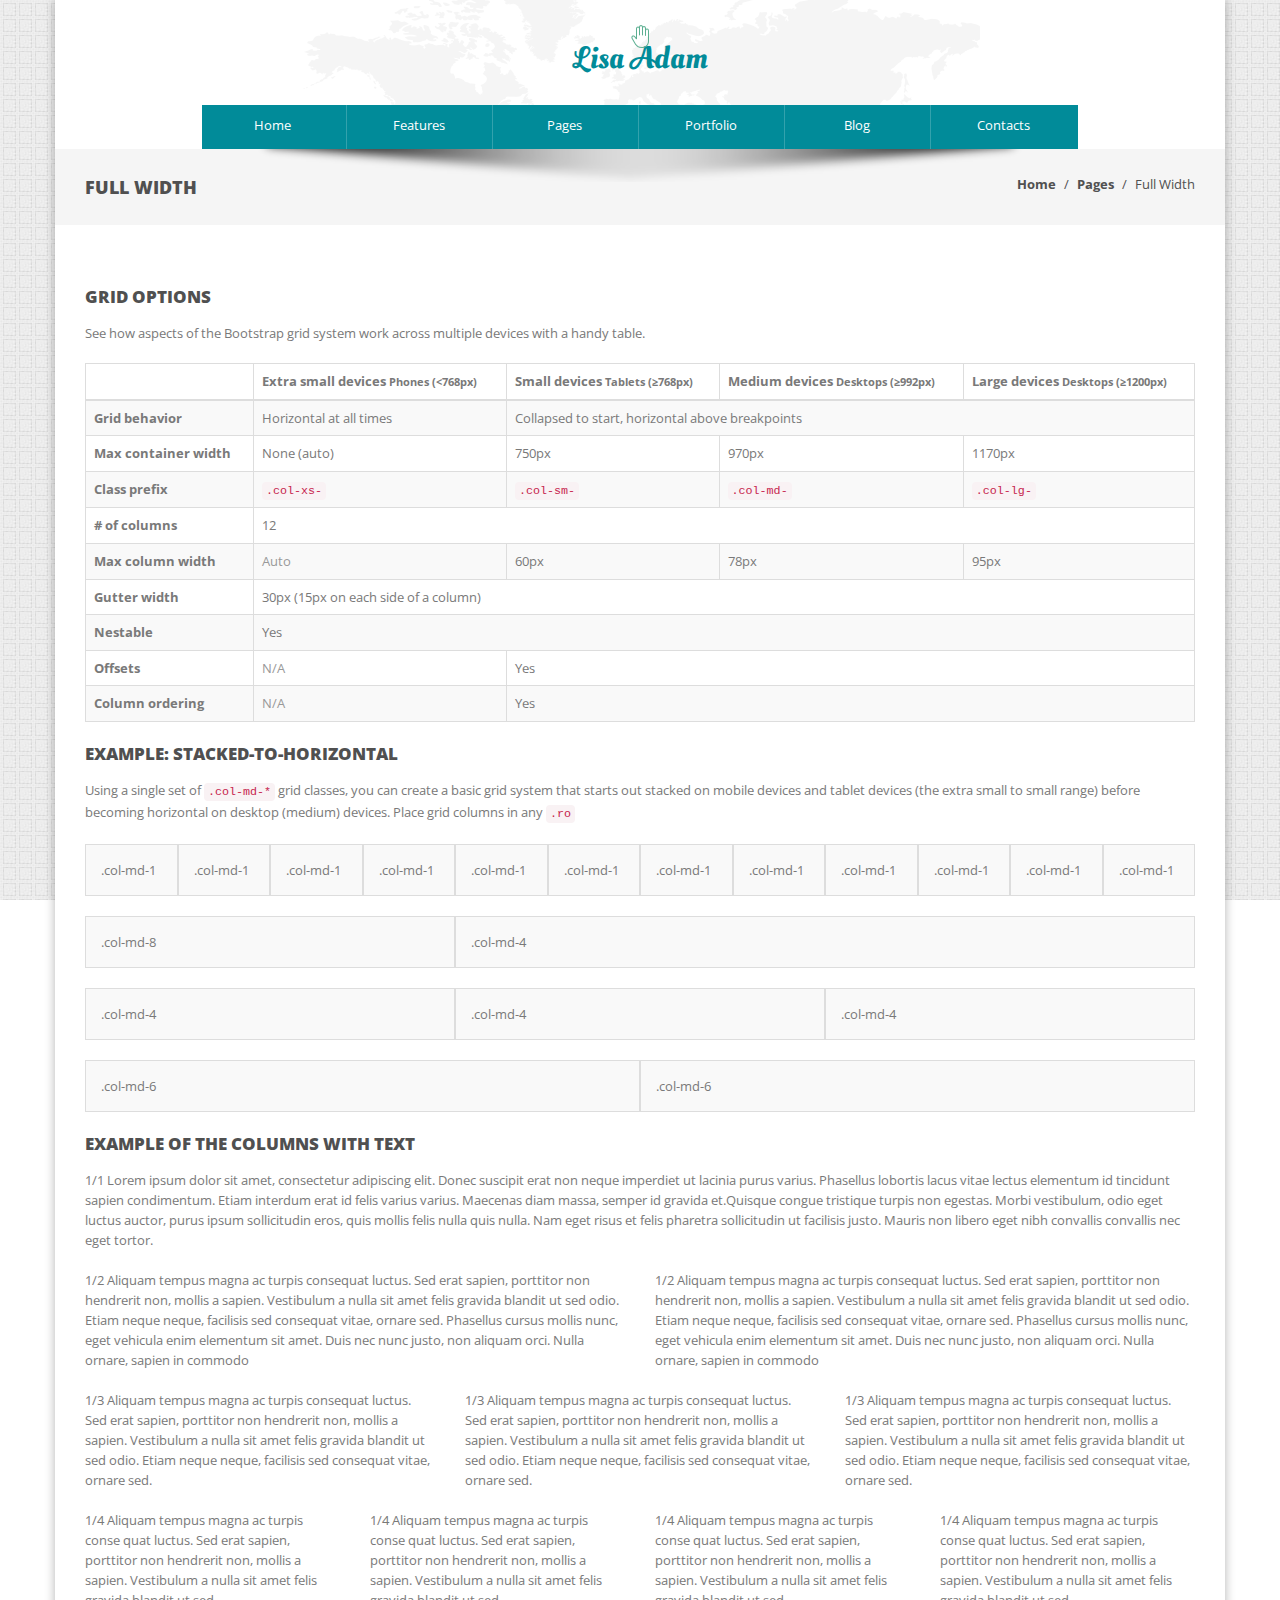
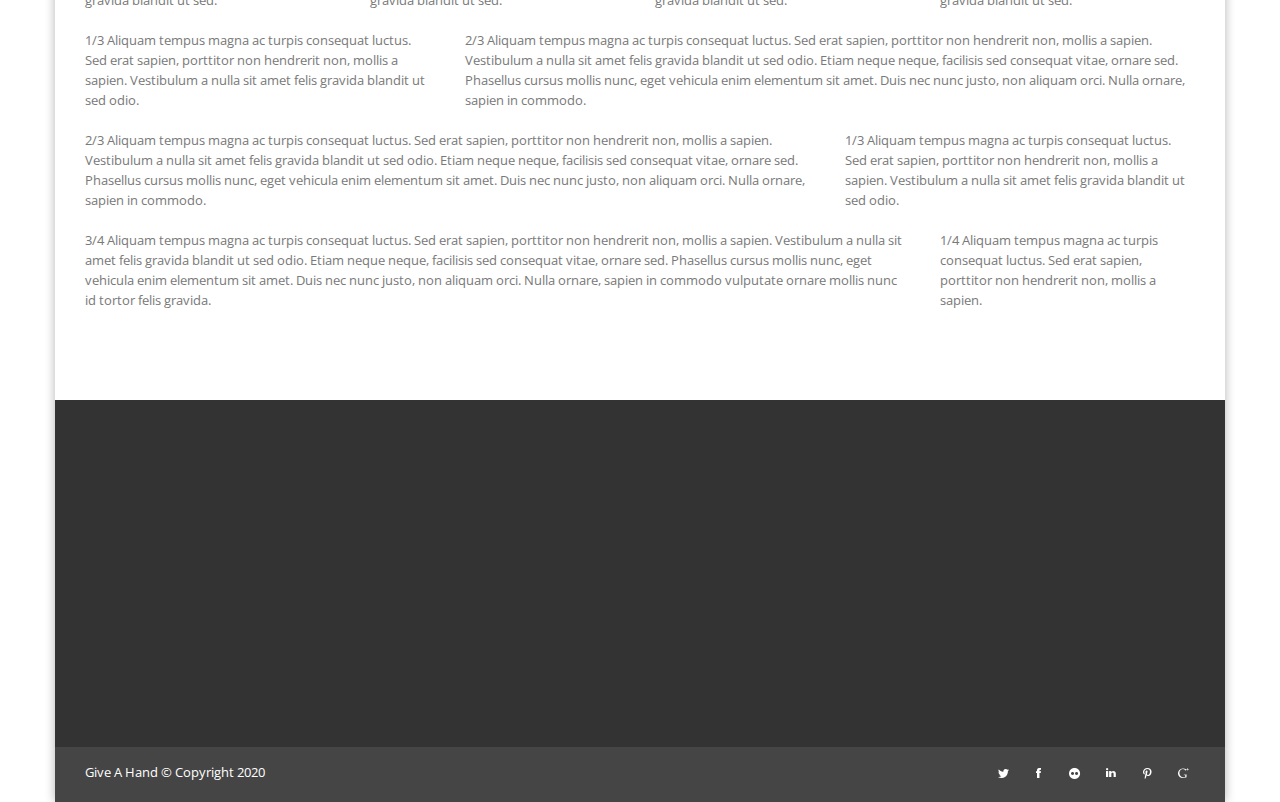
<file: full-width.html>
<!DOCTYPE html>
<html lang="en">
<head>
	
	<meta charset="utf-8">
	<title>give a hand | responsive bootstrap3 html5 template</title>
    <meta name="viewport" content="width=device-width, initial-scale=1.0">
	<meta name="description" content="">
	<meta name="author" content="">
	
	<link rel="shortcut icon" href="images/favicon.ico">
    
	<link href="css/bootstrap-theme.min.css" rel="stylesheet" type="text/css" />
	<link href="css/bootstrap.min.css" rel="stylesheet" type="text/css" />
    <link href="css/prettyPhoto.css" rel="stylesheet" type="text/css" />
	<link href="css/flexslider.css" rel="stylesheet" type="text/css" />
	<link href="css/animate.css" rel="stylesheet" type="text/css" media="all" />
	<link href="css/style.css" rel="stylesheet" type="text/css" />
	<link href="css/colors/" rel="stylesheet" type="text/css" id="colors" />
    
	<!-- Fonts -->
	<link href='http://fonts.googleapis.com/css?family=Open+Sans:400,300,300italic,400italic,600,600italic,700,700italic,800,800italic' rel='stylesheet' type='text/css'>
	<link href='http://fonts.googleapis.com/css?family=Oleo+Script+Swash+Caps:400,700' rel='stylesheet' type='text/css'>
    
	<!-- Scripts -->
	<!--[if IE]><script src="http://html5shiv.googlecode.com/svn/trunk/html5.js"></script><![endif]-->
    <!--[if IE]><html class="ie" lang="en"> <![endif]-->
	
	<script src="http://ajax.googleapis.com/ajax/libs/jquery/1.10.2/jquery.min.js" type="text/javascript"></script>
	<script src="js/bootstrap.min.js" type="text/javascript"></script>
	<script src="js/jquery.prettyPhoto.js" type="text/javascript"></script>
	<script src="js/jquery-ui.min.js" type="text/javascript"></script>
	<script src="js/jquery.twitter.js" type="text/javascript"></script>
	<script src="js/superfish.min.js" type="text/javascript"></script>
	<script src="js/jquery.flexslider-min.js" type="text/javascript"></script>
	<script src="js/animate.js" type="text/javascript"></script>
	<script src="js/myscript.js" type="text/javascript"></script>
	
</head>
<body>
	<div id="page">
		<!-- Container -->
		<div class="container page_block">
			<div class="wrapper">
				<header class="navbar-wrapper clearfix">
					
					<!-- LOGO -->
					<div class="center logo"><a href="index.html" alt="">Lisa <span></span> Adam</a></div>
					<!-- LOGO -->
					
					<!-- Menu -->
					<div class="menu_block full_width clearfix">
						
						<!-- Responsive Button Menu -->
						<div class="navbar-header">
							<button type="button" class="navbar-toggle" data-toggle="collapse" data-target=".navbar-collapse">
								<span class="glyphicon glyphicon-align-justify"></span>
							</button>
						</div><!-- //Responsive Button Menu -->
						
						<div class="navbar-collapse collapse">
							<ul class="nav navbar-nav">
								<li class="first"><a href="index.html" title="">Home</a></li>
								<li class="sub-menu"><a href="javascript:void(0);" title="">Features</a>
									<!-- Mega Menu -->
									<ul class="mega_menu left">
										<h4>Two columns and paragraph</h4>
										<li class="col">
											<h5>Page Layouts</h5>
											<ol>
												<li><a href="typography.html"><span>-</span>Typography</a></li>
												<li><a href="shortcodes.html"><span>-</span>Shortcodes</a></li>
												<li class="active"><a href="full-width.html"><span>-</span>Full Width</a></li>
											</ol>
										</li>
										<li class="col">
											<h5>Other Pages</h5>
											<ol>
												<li><a href="404.html"><span>-</span>404 Page</a></li>
												<li><a href="shop.html"><span>-</span>Shop</a></li>
												<li><a href="product-page.html"><span>-</span>Product Page</a></li>
											</ol>
										</li>
										<li class="col">
											<h5>Paragraph</h5>
											<p>This <span class="color_text">Mega Menu</span> can handle everything. Lists, paragraphs, forms...</p>
										</li>
										<div class="clear"></div>
									</ul><!-- //Mega Menu -->
								</li>
								<li class="sub-menu"><a href="javascript:void(0);" title="">Pages</a>
									<ul>
										<li><a href="about.html"><span>-</span>About</a></li>
										<li><a href="shop.html"><span>-</span>Shop</a></li>
										<li><a href="product-page.html"><span>-</span>Product Page</a></li>
										<li class="active"><a href="full-width.html"><span>-</span>Full Width</a></li>
										<li><a href="404.html"><span>-</span>404 Page</a></li>
									</ul>
								</li>
								<li class="sub-menu"><a href="javascript:void(0);" title="">Portfolio</a>
									<ul>
										<li><a href="portfolio1.html"><span>-</span>1 Column</a></li>
										<li><a href="portfolio2.html"><span>-</span>2 Column</a></li>
										<li><a href="portfolio3.html"><span>-</span>3 Column</a></li>
										<li><a href="portfolio4.html"><span>-</span>4 Column</a></li>
										<li><a href="portfolio-post.html"><span>-</span>Portfolio Post</a></li>
									</ul>
								</li>
								<li class="sub-menu"><a href="javascript:void(0);" title="">Blog</a>
									<ul>
										<li><a href="blog.html"><span>-</span>Blog with sidebar</a></li>
										<li><a href="blog-post.html"><span>-</span>Blog Post</a></li>
									</ul>
								</li>
								<li class="last"><a href="contacts.html" title="">Contacts</a></li>
							</ul>
						</div>
					</div><!-- //Menu -->
				</header>
				
				<!-- Breadcrumbs -->
				<section class="full_width breadcrumbs_block clearfix">
					<div class="breadcrumbs_content">
						<h2 class="pull-left">Full Width</h2>
						<ol class="pull-right breadcrumb">
							<li><a href="index.html">Home</a></li>
							<li><a href="javascript:void(0);">Pages</a></li>
							<li><a href="javascript:void(0);">Full Width</a></li>
						</ol>
					</div>
					<div class="overlay"></div>
					<div class="overlay_black"></div>
				</section><!-- //Breadcrumbs -->
				
				<section class="padbot0">
					<h3>Grid options</h3>
					<p>See how aspects of the Bootstrap grid system work across multiple devices with a handy table.</p>
					<div class="table-responsive">
						<table class="table table-bordered table-striped">
							<thead>
								<tr>
									<th></th>
									<th>Extra small devices	<small>Phones (&lt;768px)</small></th>
									<th>Small devices <small>Tablets (≥768px)</small></th>
									<th>Medium devices <small>Desktops (≥992px)</small></th>
									<th>Large devices <small>Desktops (≥1200px)</small></th>
								</tr>
							</thead>
							<tbody>
								<tr>
									<th>Grid behavior</th>
									<td>Horizontal at all times</td>
									<td colspan="3">Collapsed to start, horizontal above breakpoints</td>
								</tr>
								<tr>
									<th>Max container width</th>
									<td>None (auto)</td>
									<td>750px</td>
									<td>970px</td>
									<td>1170px</td>
								</tr>
								<tr>
									<th>Class prefix</th>
									<td><code>.col-xs-</code></td>
									<td><code>.col-sm-</code></td>
									<td><code>.col-md-</code></td>
									<td><code>.col-lg-</code></td>
								</tr>
								<tr>
									<th># of columns</th>
									<td colspan="4">12</td>
								</tr>
								<tr>
									<th>Max column width</th>
									<td class="text-muted">Auto</td>
									<td>60px</td>
									<td>78px</td>
									<td>95px</td>
								</tr>
								<tr>
									<th>Gutter width</th>
									<td colspan="4">30px (15px on each side of a column)</td>
								</tr>
								<tr>
									<th>Nestable</th>
									<td colspan="4">Yes</td>
								</tr>
								<tr>
									<th>Offsets</th>
									<td colspan="1" class="text-muted">N/A</td>
									<td colspan="3">Yes</td>
								</tr>
								<tr>
									<th>Column ordering</th>
									<td class="text-muted">N/A</td>
									<td colspan="3">Yes</td>
								</tr>
							</tbody>
						</table>
					</div>
				</section>
				
				<section class="padbot0">
					<h3>Example: Stacked-to-horizontal</h3>
					<p>Using a single set of <code>.col-md-*</code> grid classes, you can create a basic grid system that starts out stacked on mobile devices and tablet devices (the extra small to small range) before becoming horizontal on desktop (medium) devices. Place grid columns in any <code>.ro </code></p>
					<div class="example_col">
						<div class="padbot20 clearfix">
							<div class="col-md-1">.col-md-1</div>
							<div class="col-md-1">.col-md-1</div>
							<div class="col-md-1">.col-md-1</div>
							<div class="col-md-1">.col-md-1</div>
							<div class="col-md-1">.col-md-1</div>
							<div class="col-md-1">.col-md-1</div>
							<div class="col-md-1">.col-md-1</div>
							<div class="col-md-1">.col-md-1</div>
							<div class="col-md-1">.col-md-1</div>
							<div class="col-md-1">.col-md-1</div>
							<div class="col-md-1">.col-md-1</div>
							<div class="col-md-1">.col-md-1</div>
						</div>
						<div class="padbot20 clearfix">
							<div class="col-md-4">.col-md-8</div>
							<div class="col-md-8">.col-md-4</div>
						</div>
						<div class="padbot20 clearfix">
							<div class="col-md-4">.col-md-4</div>
							<div class="col-md-4">.col-md-4</div>
							<div class="col-md-4">.col-md-4</div>
						</div>
						<div class="padbot20 clearfix">
							<div class="col-md-6">.col-md-6</div>
							<div class="col-md-6">.col-md-6</div>
						</div>
					</div>
				</section>
				
				<!-- Full Width -->
				<section>
					<h3>example of the columns with text</h3>
					<div class="row">
						<div class="col-lg-12 col-sm-12">
							<p>1/1 Lorem ipsum dolor sit amet, consectetur adipiscing elit. Donec suscipit erat non neque imperdiet ut lacinia purus varius. Phasellus lobortis lacus vitae lectus elementum id tincidunt sapien condimentum. Etiam interdum erat id felis varius varius. Maecenas diam massa, semper id gravida et.Quisque congue tristique turpis non egestas. Morbi vestibulum, odio eget luctus auctor, purus ipsum sollicitudin eros, quis mollis felis nulla quis nulla. Nam eget risus et felis pharetra sollicitudin ut facilisis justo. Mauris non libero eget nibh convallis convallis nec eget tortor.</p>
						</div>
					</div>
					<div class="row">
						<div class="col-lg-6 col-sm-6">
							<p>1/2 Aliquam tempus magna ac turpis consequat luctus. Sed erat sapien, porttitor non hendrerit non, mollis a sapien. Vestibulum a nulla sit amet felis gravida blandit ut sed odio. Etiam neque neque, facilisis sed consequat vitae, ornare sed. Phasellus cursus mollis nunc, eget vehicula enim elementum sit amet. Duis nec nunc justo, non aliquam orci. Nulla ornare, sapien in commodo</p>
						</div>
						<div class="col-lg-6 col-sm-6">
							<p>1/2 Aliquam tempus magna ac turpis consequat luctus. Sed erat sapien, porttitor non hendrerit non, mollis a sapien. Vestibulum a nulla sit amet felis gravida blandit ut sed odio. Etiam neque neque, facilisis sed consequat vitae, ornare sed. Phasellus cursus mollis nunc, eget vehicula enim elementum sit amet. Duis nec nunc justo, non aliquam orci. Nulla ornare, sapien in commodo</p>
						</div>
					</div>
					<div class="row">
						<div class="col-lg-4 col-sm-4">
							<p>1/3 Aliquam tempus magna ac turpis consequat luctus. Sed erat sapien, porttitor non hendrerit non, mollis a sapien. Vestibulum a nulla sit amet felis gravida blandit ut sed odio. Etiam neque neque, facilisis sed consequat vitae, ornare sed.</p>
						</div>
						<div class="col-lg-4 col-sm-4">
							<p>1/3 Aliquam tempus magna ac turpis consequat luctus. Sed erat sapien, porttitor non hendrerit non, mollis a sapien. Vestibulum a nulla sit amet felis gravida blandit ut sed odio. Etiam neque neque, facilisis sed consequat vitae, ornare sed.</p>
						</div>
						<div class="col-lg-4 col-sm-4">
							<p>1/3 Aliquam tempus magna ac turpis consequat luctus. Sed erat sapien, porttitor non hendrerit non, mollis a sapien. Vestibulum a nulla sit amet felis gravida blandit ut sed odio. Etiam neque neque, facilisis sed consequat vitae, ornare sed.</p>
						</div>
					</div>
					<div class="row">
						<div class="col-lg-3 col-sm-3">
							<p>1/4 Aliquam tempus magna ac turpis conse quat luctus. Sed erat sapien, porttitor non hendrerit non, mollis a sapien. Vestibulum a nulla sit amet felis gravida blandit ut sed.</p>
						</div>
						<div class="col-lg-3 col-sm-3">
							<p>1/4 Aliquam tempus magna ac turpis conse quat luctus. Sed erat sapien, porttitor non hendrerit non, mollis a sapien. Vestibulum a nulla sit amet felis gravida blandit ut sed.</p>
						</div>
						<div class="col-lg-3 col-sm-3">
							<p>1/4 Aliquam tempus magna ac turpis conse quat luctus. Sed erat sapien, porttitor non hendrerit non, mollis a sapien. Vestibulum a nulla sit amet felis gravida blandit ut sed.</p>
						</div>
						<div class="col-lg-3 col-sm-3">
							<p>1/4 Aliquam tempus magna ac turpis conse quat luctus. Sed erat sapien, porttitor non hendrerit non, mollis a sapien. Vestibulum a nulla sit amet felis gravida blandit ut sed.</p>
						</div>
					</div>
					<div class="row">
						<div class="col-lg-4 col-sm-4">
							<p>1/3 Aliquam tempus magna ac turpis consequat luctus. Sed erat sapien, porttitor non hendrerit non, mollis a sapien. Vestibulum a nulla sit amet felis gravida blandit ut sed odio.</p>
						</div>
						<div class="col-lg-8 col-sm-8">
							<p>2/3 Aliquam tempus magna ac turpis consequat luctus. Sed erat sapien, porttitor non hendrerit non, mollis a sapien. Vestibulum a nulla sit amet felis gravida blandit ut sed odio. Etiam neque neque, facilisis sed consequat vitae, ornare sed. Phasellus cursus mollis nunc, eget vehicula enim elementum sit amet. Duis nec nunc justo, non aliquam orci. Nulla ornare, sapien in commodo.</p>
						</div>
					</div>
					<div class="row">
						<div class="col-lg-8 col-sm-8">
							<p>2/3 Aliquam tempus magna ac turpis consequat luctus. Sed erat sapien, porttitor non hendrerit non, mollis a sapien. Vestibulum a nulla sit amet felis gravida blandit ut sed odio. Etiam neque neque, facilisis sed consequat vitae, ornare sed. Phasellus cursus mollis nunc, eget vehicula enim elementum sit amet. Duis nec nunc justo, non aliquam orci. Nulla ornare, sapien in commodo.</p>
						</div>
						<div class="col-lg-4 col-sm-4">
							<p>1/3 Aliquam tempus magna ac turpis consequat luctus. Sed erat sapien, porttitor non hendrerit non, mollis a sapien. Vestibulum a nulla sit amet felis gravida blandit ut sed odio.</p>
						</div>
					</div>
					<div class="row">
						<div class="col-lg-9 col-sm-9">
							<p>3/4 Aliquam tempus magna ac turpis consequat luctus. Sed erat sapien, porttitor non hendrerit non, mollis a sapien. Vestibulum a nulla sit amet felis gravida blandit ut sed odio. Etiam neque neque, facilisis sed consequat vitae, ornare sed. Phasellus cursus mollis nunc, eget vehicula enim elementum sit amet. Duis nec nunc justo, non aliquam orci. Nulla ornare, sapien in commodo vulputate ornare mollis nunc id tortor felis gravida.</p>
						</div>
						<div class="col-lg-3 col-sm-3">
							<p>1/4 Aliquam tempus magna ac turpis consequat luctus. Sed erat sapien, porttitor non hendrerit non, mollis a sapien. </p>
						</div>
					</div>
				</section><!-- //Full Width -->

				<!-- Footer -->
				<footer class="full_width footer_block">
					<div class="row" data-animated="fadeIn">
						<div class="col-lg-4 col-sm-4 padbot20">
							<h2>Contact Info</h2>
							<p>Duis fringilla nibh at aliquam dignissim. Nulla erat nulla, dignissim et volutpat sit amet, placerat placerat tortor. Integer felis orci, ornare non congue ut, iaculis non diam. Cum sociis natoque penatibus et magnis dis parturient montes, nascetur ridiculus mus. Mauris molestie in elit id iaculis. Nulla tristique mauris sem, id iaculis</p>
							<ul class="contact_info">
								<li>1 Iron Bridge House 1Bridge Approach London NW1</li>
								<li><span>Email:</span><a href="mailto:useful@sitename.com" alt=""> useful@sitename.com</a></li>
								<li><span>Phone:</span> +1 959 603 6035</li>
							</ul>
						</div>
						<div class="col-lg-4 col-sm-4">
							<h2>News & Events</h2>
							<div class="latest_news_item clearfix">
								<a class="pull-left recent_post" href="blog-post.html" alt=""><img src="images/blog/1.jpg" alt="" /></a>
								<div class="news_content">
									<a class="recent_post_title" href="blog-post.html" alt="">Sed a condimentum eros.</a>
									<ul class="recent_post_inf">
										<li>20/08/13</li>
									</ul>
									<div class="recent_post_txt">Duis fringilla nibh at aliquam dignissim. Nulla erat nulla, dignissim et volutpat</div>
								</div>
							</div>
							<div class="latest_news_item clearfix">
								<a class="pull-left recent_post" href="blog-post.html" alt=""><img src="images/blog/2.jpg" alt="" /></a>
								<div class="news_content">
									<a class="recent_post_title" href="blog-post.html" alt="">Sed a condimentum eros.</a>
									<ul class="recent_post_inf">
										<li>20/08/13</li>
									</ul>
									<div class="recent_post_txt">Duis fringilla nibh at aliquam dignissim. Nulla erat nulla, dignissim et volutpat</div>
								</div>
							</div>
						</div>
						<div class="col-lg-4 col-sm-4">
							<h2>Flickr</h2>
							<!-- Flockr -->
							<div class="flickrs">
								<div class="FlickrImages clearfix">
									<ul></ul>
								</div>
							</div><!-- Flockr -->
						</div>
					</div>
				</footer><!-- //Footer -->
				
				<!-- Copyright -->
				<div class="full_width copyright clearfix">
					<div class="pull-left"><a class="copyright_logo" href="javascript:void(0);">Give A Hand</a> <span> &copy; Copyright 2020</span></div>
					<!-- Footer Socials -->
					<ul class="pull-right socials">
						<li><a class="soc1" href="javascript:void(0);" alt=""></a></li>
						<li><a class="soc2" href="javascript:void(0);" alt=""></a></li>
						<li><a class="soc3" href="javascript:void(0);" alt=""></a></li>
						<li><a class="soc4" href="javascript:void(0);" alt=""></a></li>
						<li><a class="soc5" href="javascript:void(0);" alt=""></a></li>
						<li><a class="soc6" href="javascript:void(0);" alt=""></a></li>
					</ul><!-- //Footer Socials -->
				</div>
				<!-- //Copyright -->
			
			</div>
		</div><!-- //Container -->
	</div>
	
</body>
</html>
</file>
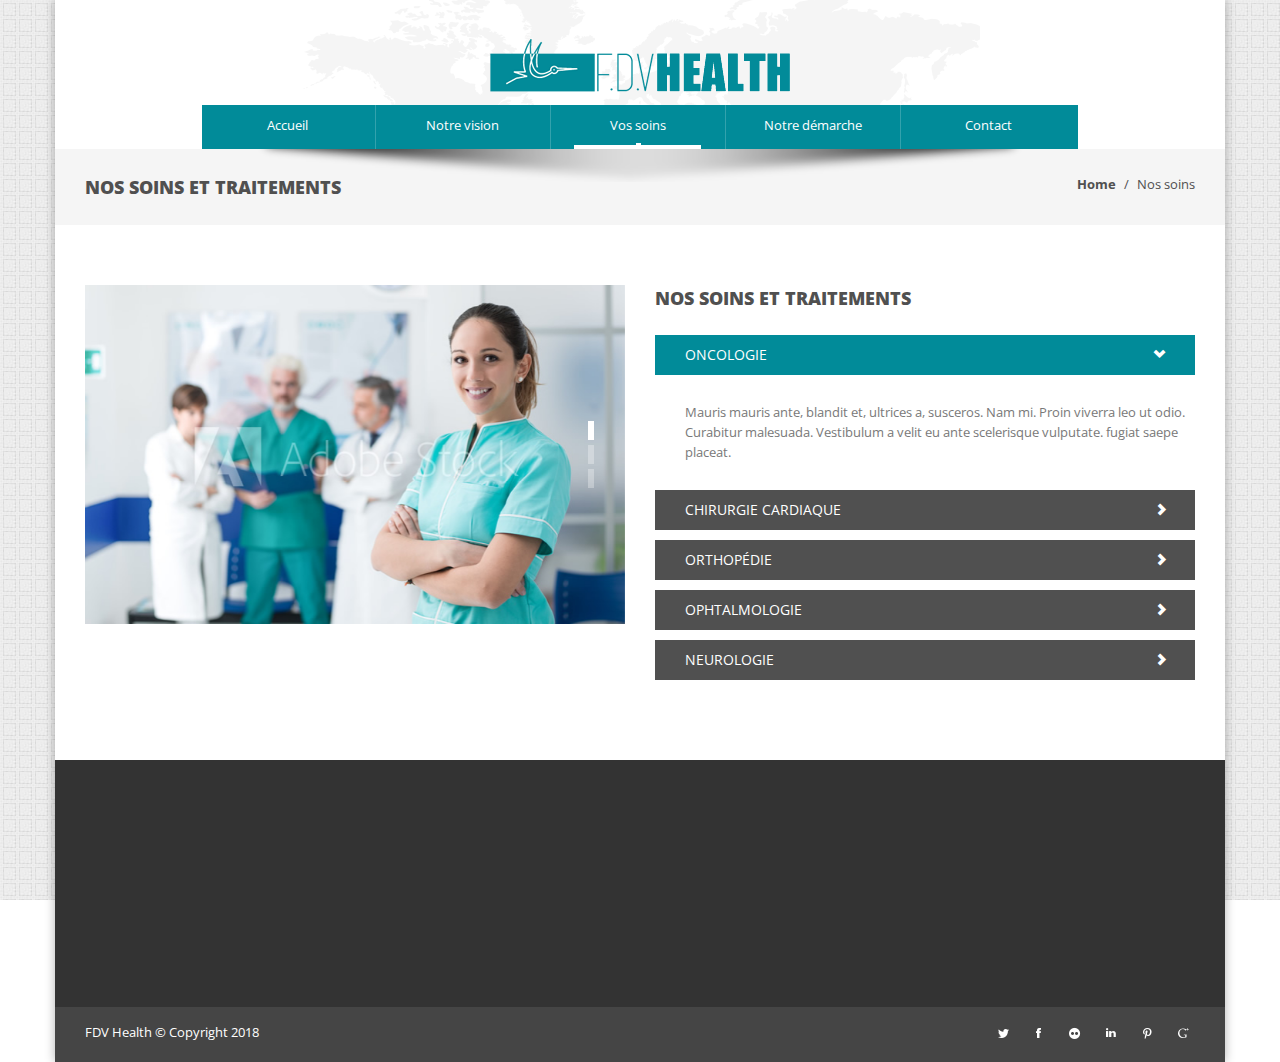
<file: pathologies.html>
<!DOCTYPE html>
<html lang="en">
<head>
	
	<meta charset="utf-8">
	<title>FDV Health | Votre santé nous est precieuse</title>
    <meta name="viewport" content="width=device-width, initial-scale=1.0">
	<meta name="description" content="">
	<meta name="author" content="">
	
	<link rel="shortcut icon" href="images/favicon.ico">
    
	<link href="css/bootstrap-theme.min.css" rel="stylesheet" type="text/css" />
	<link href="css/bootstrap.min.css" rel="stylesheet" type="text/css" />
    <link href="css/prettyPhoto.css" rel="stylesheet" type="text/css" />
	<link href="css/flexslider.css" rel="stylesheet" type="text/css" />
	<link href="css/animate.css" rel="stylesheet" type="text/css" media="all" />
	<link href="css/style.css" rel="stylesheet" type="text/css" />
	<link href="css/colors/" rel="stylesheet" type="text/css" id="colors" />
    
	<!-- Fonts -->
	<link href='http://fonts.googleapis.com/css?family=Open+Sans:400,300,300italic,400italic,600,600italic,700,700italic,800,800italic' rel='stylesheet' type='text/css'>
	<link href='http://fonts.googleapis.com/css?family=Oleo+Script+Swash+Caps:400,700' rel='stylesheet' type='text/css'>
    
	<!-- Scripts -->
	<!--[if IE]><script src="http://html5shiv.googlecode.com/svn/trunk/html5.js"></script><![endif]-->
    <!--[if IE]><html class="ie" lang="en"> <![endif]-->
	
	<script src="http://ajax.googleapis.com/ajax/libs/jquery/1.10.2/jquery.min.js" type="text/javascript"></script>
	<script src="js/bootstrap.min.js" type="text/javascript"></script>
	<script src="js/jquery.prettyPhoto.js" type="text/javascript"></script>
	<script src="js/jquery-ui.min.js" type="text/javascript"></script>
	<script src="js/jquery.twitter.js" type="text/javascript"></script>
	<script src="js/superfish.min.js" type="text/javascript"></script>
	<script src="js/jquery.flexslider-min.js" type="text/javascript"></script>
	<script src="js/animate.js" type="text/javascript"></script>
	<script src="js/myscript.js" type="text/javascript"></script>
	
</head>
<body>
	<div id="page">
		<!-- Container -->
		<div class="container page_block">
			<div class="wrapper">
				<header class="navbar-wrapper clearfix">
					
					<!-- LOGO -->
					<div class="center"><a href="index.html" alt=""><img src="images/Logo%20FDV2-01.png"></a></div>
					<!-- LOGO -->
					
					<!-- Menu -->
					<div class="menu_block clearfix">
						
						<!-- Responsive Button Menu -->
						<div class="navbar-header">
							<button type="button" class="navbar-toggle" data-toggle="collapse" data-target=".navbar-collapse">
								<span class="glyphicon glyphicon-align-justify"></span>
							</button>
						</div><!-- //Responsive Button Menu -->
						
						<div class="navbar-collapse collapse">
							<ul class="nav navbar-nav">
								<li class="first"><a href="index.html" title="">Accueil</a></li>
								<li class="sub-menu"><a href="about.html" title="">Notre vision</a>
								</li>
								<li class="sub-menu active"><a href="pathologies.html" title="">Vos soins</a>
								</li>
								<li class="sub-menu"><a href="arrangements.html" title="">Notre démarche</a>
								</li>
								<li class="last"><a href="contacts.html" title="">Contact</a></li>
							</ul>
						</div>
					</div><!-- //Menu -->
				</header>
				
				<!-- Breadcrumbs -->
				<section class="full_width breadcrumbs_block clearfix">
					<div class="breadcrumbs_content">
						<h2 class="pull-left">Nos soins et traitements</h2>
						<ol class="pull-right breadcrumb">
							<li><a href="index.html">Home</a></li>
							<li><a href="javascript:void(0);">Nos soins</a></li>
						</ol>
					</div>
					<div class="overlay"></div>
					<div class="overlay_black"></div>
				</section><!-- //Breadcrumbs -->
				
				<!-- Our Vision -->
				<section class="our_vision">
					<div class="row" data-animated="fadeIn">
						<div class="col-lg-6 col-sm-6 padbot20">
							<div class="flexslider vision_slider">
								<ul class="slides">
									<li class="slide1">
										<img src="images/projects/4a.jpg" />
									</li>
									<li class="slide2">
										<img src="images/projects/3a.jpg" />
									</li>
									<li class="slide3">
										<img src="images/projects/5a.jpg" />
									</li>
								</ul>
							</div>
						</div>
						<div class="col-lg-6 col-sm-6" data-animated="fadeIn">
							<h2>Nos soins et Traitements</h2>
							<!-- Accordion -->
							<div id="accordion">
								<h4>Oncologie</h4>
								<div>
									<p>Mauris mauris ante, blandit et, ultrices a, susceros. Nam mi. Proin viverra leo ut odio. Curabitur malesuada. Vestibulum a velit eu ante scelerisque vulputate. fugiat saepe placeat.</p>
								</div>
								<h4>Chirurgie cardiaque</h4>
								<div>
									<p>Sed non urna. Donec et ante. Phasellus eu ligula. Vestibulum sit amet purus. Vivamus hendrerit, dolor at aliquet laoreet, mauris turpis porttitor velit, faucibus interdum tellus.</p>
								</div>
								<h4>Orthopédie</h4>
								<div>
									<p>Nam enim risus, molestie et, porta ac, aliquam ac, risus. Quisque lobortis. Phasellus pellentesque purus in massa. Aenean in pede. Phasellus ac libero ac tellus.</p>
								</div>
                                <h4>Ophtalmologie</h4>
								<div>
									<p>Nam enim risus, molestie et, porta ac, aliquam ac, risus. Quisque lobortis. Phasellus pellentesque purus in massa. Aenean in pede. Phasellus ac libero ac tellus.</p>
								</div>
                                <h4>Neurologie</h4>
								<div>
									<p>Nam enim risus, molestie et, porta ac, aliquam ac, risus. Quisque lobortis. Phasellus pellentesque purus in massa. Aenean in pede. Phasellus ac libero ac tellus.</p>
								</div>
							</div><!-- //Accordion -->
						</div>
					</div>
				</section><!-- //Our Vision -->
				

				<!-- FOOTER -->
				<footer class="full_width footer_block">
					<div class="row" data-animated="fadeIn">
						<div class="col-lg-4 col-sm-4 padbot20">
							<h2>Notre offre</h2>
							<p>Parce que votre santé nous est précieuse, nous en prenons soin, tout en garantissant votre confort, pour vous offrir des services ultra personnalisés, une medecine de pointer et un accompagnement 24 h/24.</p>
							
						</div>
						<div class="col-lg-4 col-sm-4">
							<h2>Contact</h2>
							<ul class="contact_info">
                                <li>Immeuble les jardins du Pacha</li>
                                <li>41 avenue Kheredine Pacha</li>
                                <li>Bureau AA5</li>
                                <li>1002 Tunis</li>
								
								<li><span>Phone:</span>+216 71 904 236</li>
                                <li><span>Fax:</span>+216 71 904 294</li>
							</ul>
							
						</div>
						<div class="col-lg-4 col-sm-4">
							<h2>News</h2>
                            <p>Duis fringilla nibh at aliquam dignissim. Nulla erat nulla, dignissim et volutpat sit amet, placerat placerat tortor. Integer felis orci, ornare non congue ut, iaculis non diam. Cum sociis natoque penatibus et magnis dis parturient montes</p>
						</div>
					</div>
				</footer><!-- //FOOTER -->
				
				<!-- Copyright -->
				<div class="full_width copyright clearfix">
					<div class="pull-left"><a class="copyright_logo" href="javascript:void(0);">FDV Health</a> <span> &copy; Copyright 2018</span></div>
					<!-- FOOTER SOCIALS -->
					<ul class="pull-right socials">
						<li><a class="soc1" href="javascript:void(0);" alt=""></a></li>
						<li><a class="soc2" href="javascript:void(0);" alt=""></a></li>
						<li><a class="soc3" href="javascript:void(0);" alt=""></a></li>
						<li><a class="soc4" href="javascript:void(0);" alt=""></a></li>
						<li><a class="soc5" href="javascript:void(0);" alt=""></a></li>
						<li><a class="soc6" href="javascript:void(0);" alt=""></a></li>
					</ul><!-- //FOOTER SOCIALS -->
				</div>
				<!-- //COPYRIGHT -->
			
			</div>
		</div><!-- //Container -->
	</div>
	
</body>
</html>
</file>
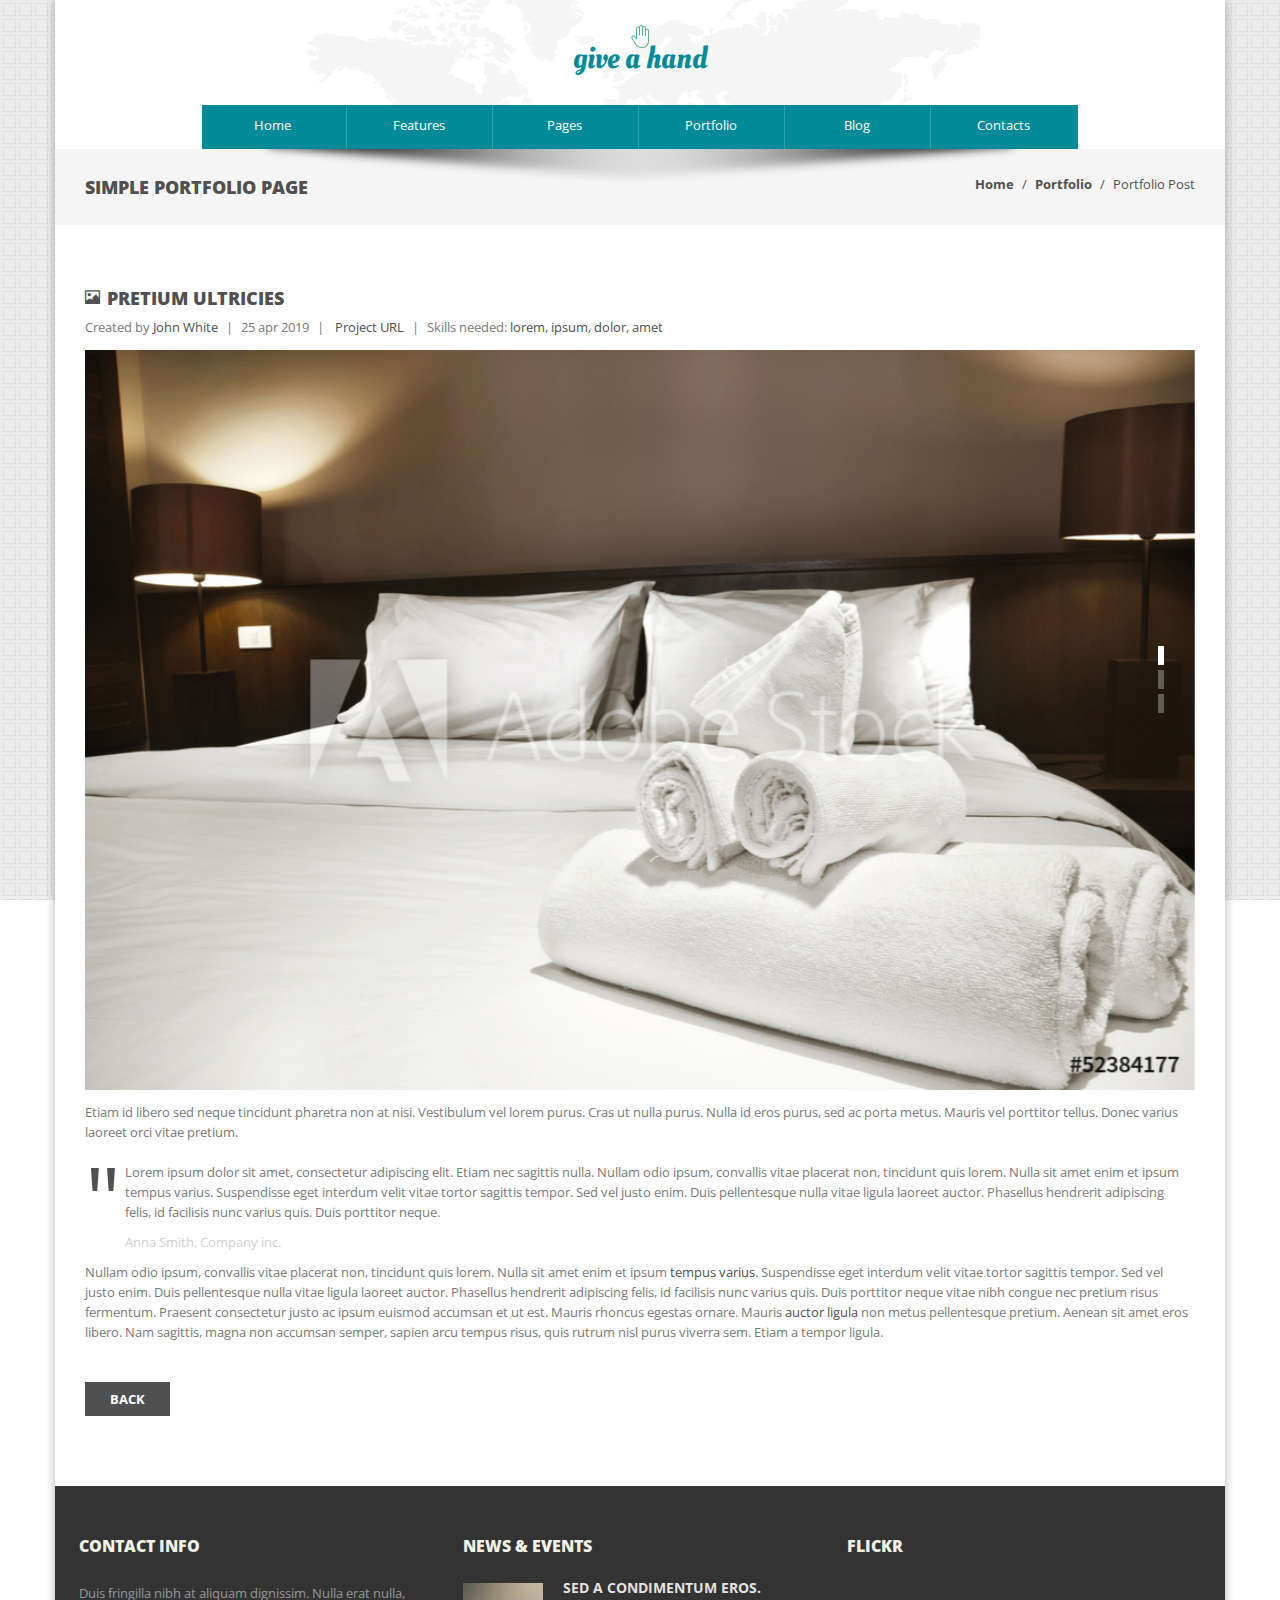
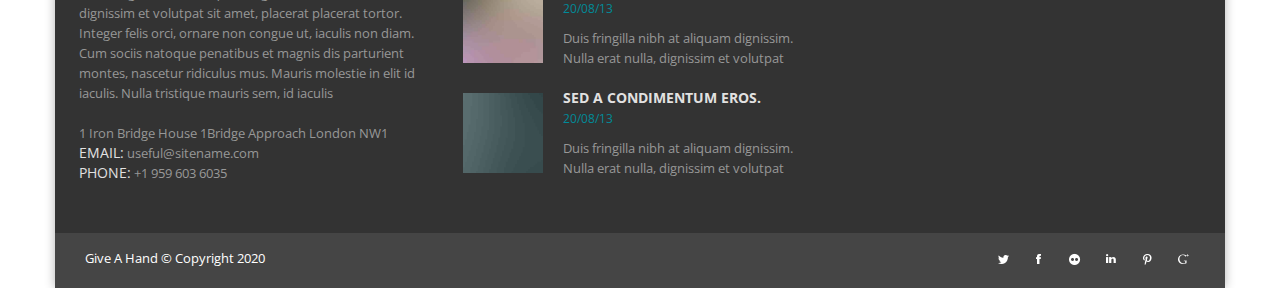
<file: portfolio-post.html>
<!DOCTYPE html>
<html lang="en">
<head>
	
	<meta charset="utf-8">
	<title>give a hand | responsive bootstrap3 html5 template</title>
    <meta name="viewport" content="width=device-width, initial-scale=1.0">
	<meta name="description" content="">
	<meta name="author" content="">
	
	<link rel="shortcut icon" href="images/favicon.ico">
    
	<link href="css/bootstrap-theme.min.css" rel="stylesheet" type="text/css" />
	<link href="css/bootstrap.min.css" rel="stylesheet" type="text/css" />
    <link href="css/prettyPhoto.css" rel="stylesheet" type="text/css" />
	<link href="css/flexslider.css" rel="stylesheet" type="text/css" />
	<link href="css/animate.css" rel="stylesheet" type="text/css" media="all" />
	<link href="css/style.css" rel="stylesheet" type="text/css" />
	<link href="css/colors/" rel="stylesheet" type="text/css" id="colors" />
    
	<!-- Fonts -->
	<link href='http://fonts.googleapis.com/css?family=Open+Sans:400,300,300italic,400italic,600,600italic,700,700italic,800,800italic' rel='stylesheet' type='text/css'>
	<link href='http://fonts.googleapis.com/css?family=Oleo+Script+Swash+Caps:400,700' rel='stylesheet' type='text/css'>
    
	<!-- Scripts -->
	<!--[if IE]><script src="http://html5shiv.googlecode.com/svn/trunk/html5.js"></script><![endif]-->
    <!--[if IE]><html class="ie" lang="en"> <![endif]-->
	
	<script src="http://ajax.googleapis.com/ajax/libs/jquery/1.10.2/jquery.min.js" type="text/javascript"></script>
	<script src="js/bootstrap.min.js" type="text/javascript"></script>
	<script src="js/jquery.prettyPhoto.js" type="text/javascript"></script>
	<script src="js/jquery-ui.min.js" type="text/javascript"></script>
	<script src="js/jquery.twitter.js" type="text/javascript"></script>
	<script src="js/superfish.min.js" type="text/javascript"></script>
	<script src="js/jquery.flexslider-min.js" type="text/javascript"></script>
	<script src="js/animate.js" type="text/javascript"></script>
	<script src="js/myscript.js" type="text/javascript"></script>
	
</head>
<body>
	<div id="page">
		<!-- Container -->
		<div class="container page_block">
			<div class="wrapper">
				<header class="navbar-wrapper clearfix">
					
					<!-- LOGO -->
					<div class="center logo"><a href="index.html" alt="">give a hand</a></div>
					<!-- LOGO -->
					
					<!-- Menu -->
					<div class="menu_block clearfix">
						
						<!-- Responsive Button Menu -->
						<div class="navbar-header">
							<button type="button" class="navbar-toggle" data-toggle="collapse" data-target=".navbar-collapse">
								<span class="glyphicon glyphicon-align-justify"></span>
							</button>
						</div><!-- //Responsive Button Menu -->
						
						<div class="navbar-collapse collapse">
							<ul class="nav navbar-nav">
								<li class="first"><a href="index.html" title="">Home</a></li>
								<li class="sub-menu"><a href="javascript:void(0);" title="">Features</a>
									<!-- Mega Menu -->
									<ul class="mega_menu left">
										<h4>Two columns and paragraph</h4>
										<li class="col">
											<h5>Page Layouts</h5>
											<ol>
												<li><a href="typography.html"><span>-</span>Typography</a></li>
												<li><a href="shortcodes.html"><span>-</span>Shortcodes</a></li>
												<li><a href="full-width.html"><span>-</span>Full Width</a></li>
											</ol>
										</li>
										<li class="col">
											<h5>Other Pages</h5>
											<ol>
												<li><a href="404.html"><span>-</span>404 Page</a></li>
												<li><a href="shop.html"><span>-</span>Shop</a></li>
												<li><a href="product-page.html"><span>-</span>Product Page</a></li>
											</ol>
										</li>
										<li class="col">
											<h5>Paragraph</h5>
											<p>This <span class="color_text">Mega Menu</span> can handle everything. Lists, paragraphs, forms...</p>
										</li>
										<div class="clear"></div>
									</ul><!-- //Mega Menu -->
								</li>
								<li class="sub-menu"><a href="javascript:void(0);" title="">Pages</a>
									<ul>
										<li><a href="about.html"><span>-</span>About</a></li>
										<li><a href="shop.html"><span>-</span>Shop</a></li>
										<li><a href="product-page.html"><span>-</span>Product Page</a></li>
										<li><a href="full-width.html"><span>-</span>Full Width</a></li>
										<li><a href="404.html"><span>-</span>404 Page</a></li>
									</ul>
								</li>
								<li class="sub-menu"><a href="javascript:void(0);" title="">Portfolio</a>
									<ul>
										<li><a href="portfolio1.html"><span>-</span>1 Column</a></li>
										<li><a href="portfolio2.html"><span>-</span>2 Column</a></li>
										<li><a href="portfolio3.html"><span>-</span>3 Column</a></li>
										<li><a href="portfolio4.html"><span>-</span>4 Column</a></li>
										<li class="active"><a href="portfolio-post.html"><span>-</span>Portfolio Post</a></li>
									</ul>
								</li>
								<li class="sub-menu"><a href="javascript:void(0);" title="">Blog</a>
									<ul>
										<li><a href="blog.html"><span>-</span>Blog with sidebar</a></li>
										<li><a href="blog-post.html"><span>-</span>Blog Post</a></li>
									</ul>
								</li>
								<li class="last"><a href="contacts.html" title="">Contacts</a></li>
							</ul>
						</div>
					</div><!-- //Menu -->
				</header>
				
				<!-- Breadcrumbs -->
				<section class="full_width breadcrumbs_block clearfix">
					<div class="breadcrumbs_content">
						<h2 class="pull-left">Simple Portfolio Page</h2>
						<ol class="pull-right breadcrumb">
							<li><a href="index.html">Home</a></li>
							<li><a href="javascript:void(0);">Portfolio</a></li>
							<li><a href="javascript:void(0);">Portfolio Post</a></li>
						</ol>
					</div>
					<div class="overlay"></div>
					<div class="overlay_black"></div>
				</section><!-- //Breadcrumbs -->
				
				<!-- Portfolio Post -->
				<section id="project_post">
					<div class="row">
						<div class="col-sm-12">
							<div class="portfolio_post padbot20">
								<h2><span class="glyphicon glyphicon-picture"></span>Pretium ultricies</h2>
								<div class="post_meta">Created by <a href="javascript:void(0);">John White</a><span class="sep">|</span>25 apr 2019<span class="sep">|</span> <a href="javascript:void(0);">Project URL</a><span class="sep">|</span>Skills needed: <a href="javascript:void(0);">lorem,</a> <a href="javascript:void(0);">ipsum,</a> <a href="javascript:void(0);">dolor,</a> <a href="javascript:void(0);">amet</a></div>
								<div class="post_img">
									<!-- slider -->
									<div class="flexslider post_slider">
										<ul class="slides">
											<li class="slide1"><img src="images/projects/1.jpg" /></li>
											<li class="slide2"><img src="images/projects/2.jpg" /></li>
											<li class="slide3"><img src="images/projects/3.jpg" /></li>
										</ul>
									</div>
									<!-- //slider -->
								</div>
								<p>Etiam id libero sed neque tincidunt pharetra non at nisi. Vestibulum vel lorem purus. Cras ut nulla purus. Nulla id eros purus, sed ac porta metus. Mauris vel porttitor tellus. Donec varius laoreet orci vitae pretium.</p>
								<blockquote class="col-lg-12 col-sm-12 margbot0 type1">
									<p>Lorem ipsum dolor sit amet, consectetur adipiscing elit. Etiam nec sagittis nulla. Nullam odio ipsum, convallis vitae placerat non, tincidunt quis lorem. Nulla sit amet enim et ipsum tempus varius. Suspendisse eget interdum velit vitae tortor sagittis tempor. Sed vel justo enim. Duis pellentesque nulla vitae ligula laoreet auctor. Phasellus hendrerit adipiscing felis, id facilisis nunc varius quis. Duis porttitor neque.</p>
									<div class="author">Anna Smith, Company inc.</div>
								</blockquote>
								<p>Nullam odio ipsum, convallis vitae placerat non, tincidunt quis lorem. Nulla sit amet enim et ipsum <a href="javascript:void(0);">tempus varius</a>. Suspendisse eget interdum velit vitae tortor sagittis tempor. Sed vel justo enim. Duis pellentesque nulla vitae ligula laoreet auctor. Phasellus hendrerit adipiscing felis, id facilisis nunc varius quis. Duis porttitor neque vitae nibh congue nec pretium risus fermentum. Praesent consectetur justo ac ipsum euismod accumsan et ut est. Mauris rhoncus egestas ornare. Mauris <a href="javascript:void(0);">auctor ligula</a> non metus pellentesque pretium. Aenean sit amet eros libero. Nam sagittis, magna non accumsan semper, sapien arcu tempus risus, quis rutrum nisl purus viverra sem. Etiam a tempor ligula.</p>
							</div>
							
							<a href="javascript:history.back()" class="btn btn-default">Back</a>
						</div>
					</div>
				</section><!-- //Portfolio Post -->

				<!-- Footer -->
				<footer class="full_width footer_block">
					<div class="row" data-animated="fadeIn">
						<div class="col-lg-4 col-sm-4 padbot20">
							<h2>Contact Info</h2>
							<p>Duis fringilla nibh at aliquam dignissim. Nulla erat nulla, dignissim et volutpat sit amet, placerat placerat tortor. Integer felis orci, ornare non congue ut, iaculis non diam. Cum sociis natoque penatibus et magnis dis parturient montes, nascetur ridiculus mus. Mauris molestie in elit id iaculis. Nulla tristique mauris sem, id iaculis</p>
							<ul class="contact_info">
								<li>1 Iron Bridge House 1Bridge Approach London NW1</li>
								<li><span>Email:</span><a href="mailto:useful@sitename.com" alt=""> useful@sitename.com</a></li>
								<li><span>Phone:</span> +1 959 603 6035</li>
							</ul>
						</div>
						<div class="col-lg-4 col-sm-4">
							<h2>News & Events</h2>
							<div class="latest_news_item clearfix">
								<a class="pull-left recent_post" href="blog-post.html" alt=""><img src="images/blog/1.jpg" alt="" /></a>
								<div class="news_content">
									<a class="recent_post_title" href="blog-post.html" alt="">Sed a condimentum eros.</a>
									<ul class="recent_post_inf">
										<li>20/08/13</li>
									</ul>
									<div class="recent_post_txt">Duis fringilla nibh at aliquam dignissim. Nulla erat nulla, dignissim et volutpat</div>
								</div>
							</div>
							<div class="latest_news_item clearfix">
								<a class="pull-left recent_post" href="blog-post.html" alt=""><img src="images/blog/2.jpg" alt="" /></a>
								<div class="news_content">
									<a class="recent_post_title" href="blog-post.html" alt="">Sed a condimentum eros.</a>
									<ul class="recent_post_inf">
										<li>20/08/13</li>
									</ul>
									<div class="recent_post_txt">Duis fringilla nibh at aliquam dignissim. Nulla erat nulla, dignissim et volutpat</div>
								</div>
							</div>
						</div>
						<div class="col-lg-4 col-sm-4">
							<h2>Flickr</h2>
							<!-- Flockr -->
							<div class="flickrs">
								<div class="FlickrImages clearfix">
									<ul></ul>
								</div>
							</div><!-- Flockr -->
						</div>
					</div>
				</footer><!-- //Footer -->
				
				<!-- Copyright -->
				<div class="full_width copyright clearfix">
					<div class="pull-left"><a class="copyright_logo" href="javascript:void(0);">Give A Hand</a> <span> &copy; Copyright 2020</span></div>
					<!-- Footer Socials -->
					<ul class="pull-right socials">
						<li><a class="soc1" href="javascript:void(0);" alt=""></a></li>
						<li><a class="soc2" href="javascript:void(0);" alt=""></a></li>
						<li><a class="soc3" href="javascript:void(0);" alt=""></a></li>
						<li><a class="soc4" href="javascript:void(0);" alt=""></a></li>
						<li><a class="soc5" href="javascript:void(0);" alt=""></a></li>
						<li><a class="soc6" href="javascript:void(0);" alt=""></a></li>
					</ul><!-- //Footer Socials -->
				</div>
				<!-- //Copyright -->
			
			</div>
		</div><!-- //Container -->
	</div>
	
</body>
</html>
</file>
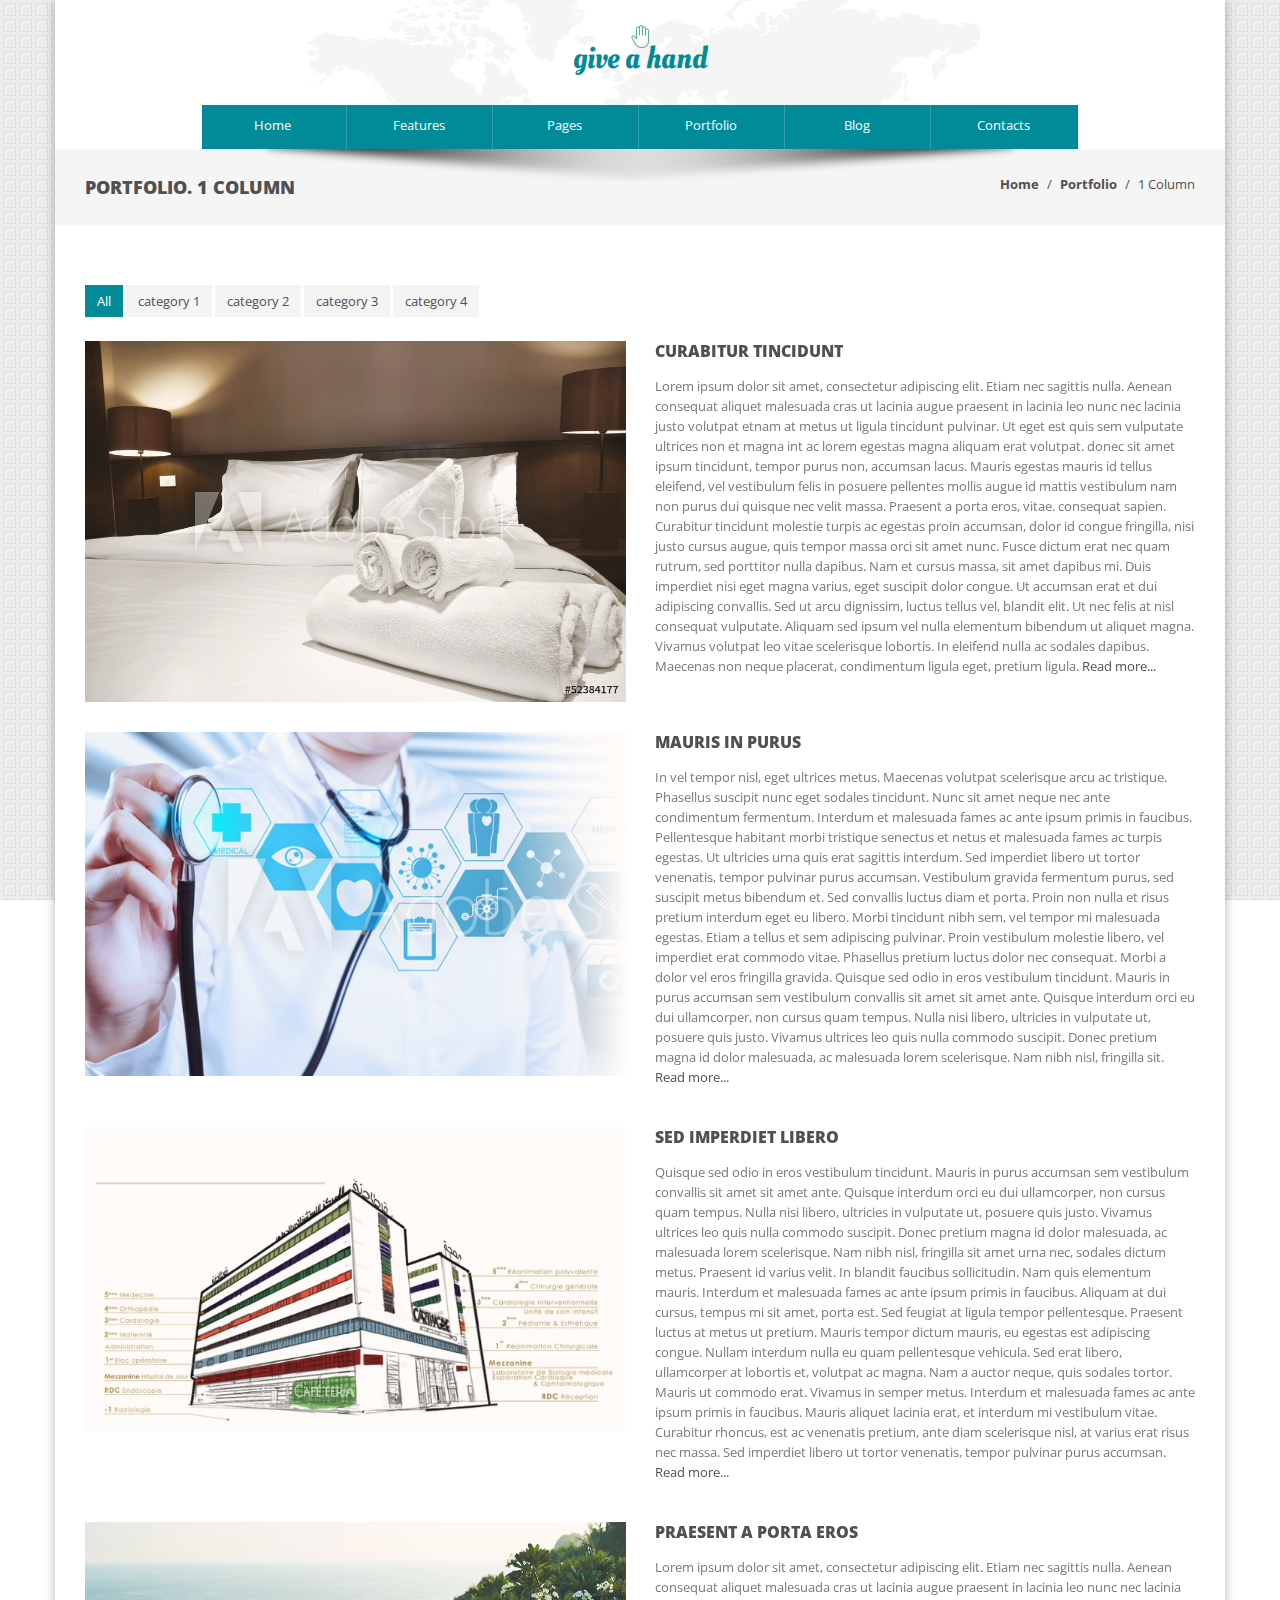
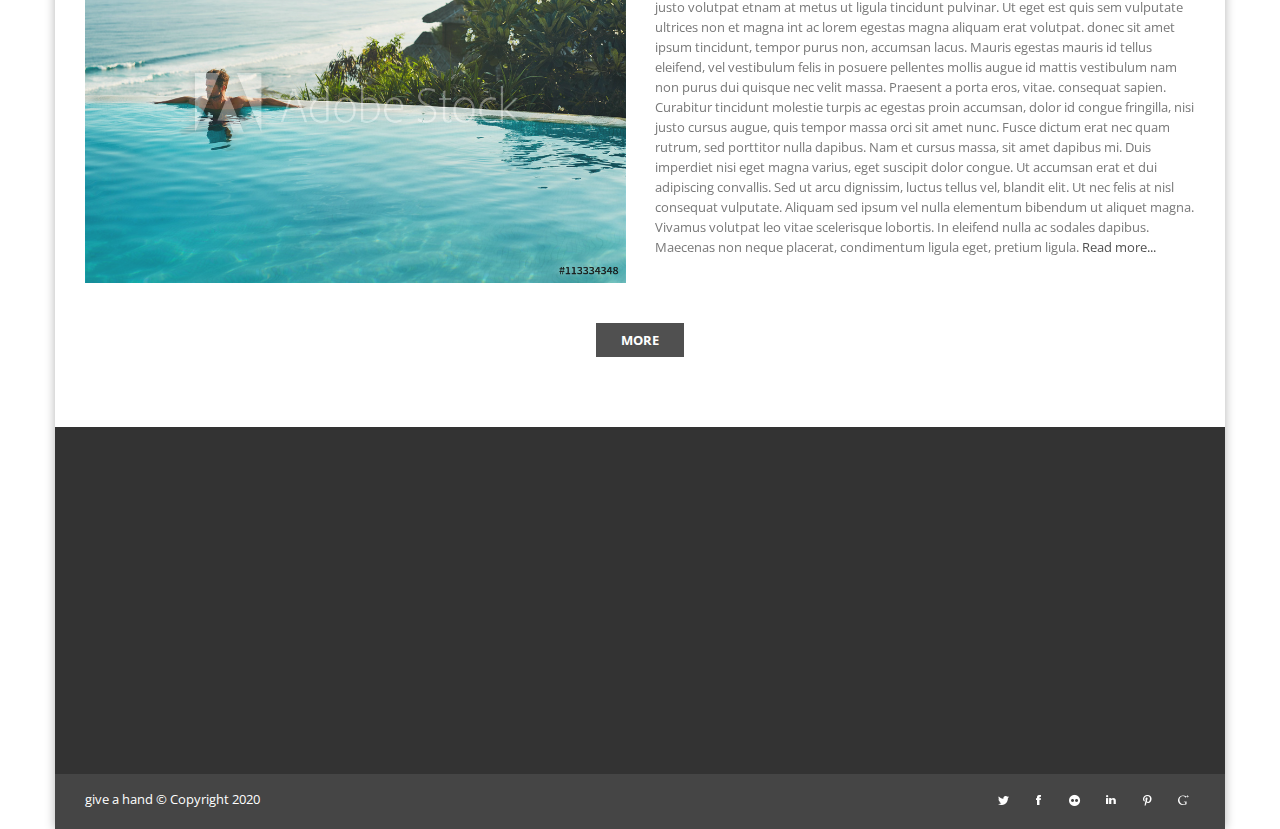
<file: portfolio1.html>
<!DOCTYPE html>
<html lang="en">
<head>
	
	<meta charset="utf-8">
	<title>give a hand | responsive bootstrap3 html5 template</title>
    <meta name="viewport" content="width=device-width, initial-scale=1.0">
	<meta name="description" content="">
	<meta name="author" content="">
	
	<link rel="shortcut icon" href="images/favicon.ico">
    
	<link href="css/bootstrap-theme.min.css" rel="stylesheet" type="text/css" />
	<link href="css/bootstrap.min.css" rel="stylesheet" type="text/css" />
    <link href="css/prettyPhoto.css" rel="stylesheet" type="text/css" />
	<link href="css/flexslider.css" rel="stylesheet" type="text/css" />
	<link href="css/animate.css" rel="stylesheet" type="text/css" media="all" />
	<link href="css/style.css" rel="stylesheet" type="text/css" />
	<link href="css/colors/" rel="stylesheet" type="text/css" id="colors" />
    
	<!-- Fonts -->
	<link href='http://fonts.googleapis.com/css?family=Open+Sans:400,300,300italic,400italic,600,600italic,700,700italic,800,800italic' rel='stylesheet' type='text/css'>
	<link href='http://fonts.googleapis.com/css?family=Oleo+Script+Swash+Caps:400,700' rel='stylesheet' type='text/css'>
    
	<!-- Scripts -->
	<!--[if IE]><script src="http://html5shiv.googlecode.com/svn/trunk/html5.js"></script><![endif]-->
    <!--[if IE]><html class="ie" lang="en"> <![endif]-->
	
	<script src="http://ajax.googleapis.com/ajax/libs/jquery/1.10.2/jquery.min.js" type="text/javascript"></script>
	<script src="js/bootstrap.min.js" type="text/javascript"></script>
	<script src="js/jquery.prettyPhoto.js" type="text/javascript"></script>
	<script src="js/jquery-ui.min.js" type="text/javascript"></script>
	<script src="js/jquery.isotope.min.js" type="text/javascript"></script>
	<script src="js/sorting.js" type="text/javascript"></script>
	<script src="js/jquery.twitter.js" type="text/javascript"></script>
	<script src="js/superfish.min.js" type="text/javascript"></script>
	<script src="js/jquery.flexslider-min.js" type="text/javascript"></script>
	<script src="js/animate.js" type="text/javascript"></script>
	<script src="js/myscript.js" type="text/javascript"></script>
	
</head>
<body>
	<div id="page">
		<!-- Container -->
		<div class="container page_block">
			<div class="wrapper">
				<header class="navbar-wrapper clearfix">
					
					<!-- LOGO -->
					<div class="center logo"><a href="index.html" alt="">give a hand</a></div>
					<!-- LOGO -->
					
					<!-- Menu -->
					<div class="menu_block clearfix">
						
						<!-- Responsive Button Menu -->
						<div class="navbar-header">
							<button type="button" class="navbar-toggle" data-toggle="collapse" data-target=".navbar-collapse">
								<span class="glyphicon glyphicon-align-justify"></span>
							</button>
						</div><!-- //Responsive Button Menu -->
						
						<div class="navbar-collapse collapse">
							<ul class="nav navbar-nav">
								<li class="first"><a href="index.html" title="">Home</a></li>
								<li class="sub-menu"><a href="javascript:void(0);" title="">Features</a>
									<!-- Mega Menu -->
									<ul class="mega_menu left">
										<h4>Two columns and paragraph</h4>
										<li class="col">
											<h5>Page Layouts</h5>
											<ol>
												<li><a href="typography.html"><span>-</span>Typography</a></li>
												<li><a href="shortcodes.html"><span>-</span>Shortcodes</a></li>
												<li><a href="full-width.html"><span>-</span>Full Width</a></li>
											</ol>
										</li>
										<li class="col">
											<h5>Other Pages</h5>
											<ol>
												<li><a href="404.html"><span>-</span>404 Page</a></li>
												<li><a href="shop.html"><span>-</span>Shop</a></li>
												<li><a href="product-page.html"><span>-</span>Product Page</a></li>
											</ol>
										</li>
										<li class="col">
											<h5>Paragraph</h5>
											<p>This <span class="color_text">Mega Menu</span> can handle everything. Lists, paragraphs, forms...</p>
										</li>
										<div class="clear"></div>
									</ul><!-- //Mega Menu -->
								</li>
								<li class="sub-menu"><a href="javascript:void(0);" title="">Pages</a>
									<ul>
										<li><a href="about.html"><span>-</span>About</a></li>
										<li><a href="shop.html"><span>-</span>Shop</a></li>
										<li><a href="product-page.html"><span>-</span>Product Page</a></li>
										<li><a href="full-width.html"><span>-</span>Full Width</a></li>
										<li><a href="404.html"><span>-</span>404 Page</a></li>
									</ul>
								</li>
								<li class="sub-menu"><a href="javascript:void(0);" title="">Portfolio</a>
									<ul>
										<li class="active"><a href="portfolio1.html"><span>-</span>1 Column</a></li>
										<li><a href="portfolio2.html"><span>-</span>2 Column</a></li>
										<li><a href="portfolio3.html"><span>-</span>3 Column</a></li>
										<li><a href="portfolio4.html"><span>-</span>4 Column</a></li>
										<li><a href="portfolio-post.html"><span>-</span>Portfolio Post</a></li>
									</ul>
								</li>
								<li class="sub-menu"><a href="javascript:void(0);" title="">Blog</a>
									<ul>
										<li><a href="blog.html"><span>-</span>Blog with sidebar</a></li>
										<li><a href="blog-post.html"><span>-</span>Blog Post</a></li>
									</ul>
								</li>
								<li class="last"><a href="contacts.html" title="">Contacts</a></li>
							</ul>
						</div>
					</div><!-- //Menu -->
				</header>
				
				<!-- Breadcrumbs -->
				<section class="full_width breadcrumbs_block clearfix">
					<div class="breadcrumbs_content">
						<h2 class="pull-left">Portfolio. 1 Column</h2>
						<ol class="pull-right breadcrumb">
							<li><a href="index.html">Home</a></li>
							<li><a href="javascript:void(0);">Portfolio</a></li>
							<li><a href="javascript:void(0);">1 Column</a></li>
						</ol>
					</div>
					<div class="overlay"></div>
					<div class="overlay_black"></div>
				</section><!-- //Breadcrumbs -->
				
				<!-- Portfolio Block -->
				<section id="projects">
					<div class="row">
						<!-- filter_block -->
						<div id="options">
							<ul id="filter" class="col-lg-12 padbot20 option-set" data-option-key="filter">
								<li><a class="selected" href="#filter" data-option-value="*">All</a></li>
								<li><a href="#filter" data-option-value=".category1">category 1</a></li>
								<li><a href="#filter" data-option-value=".category2">category 2</a></li>
								<li><a href="#filter" data-option-value=".category3">category 3</a></li>
								<li><a href="#filter" data-option-value=".category4">category 4</a></li>
							</ul>
						</div><!-- //filter_block -->
						
						<div class="portfolio_block columns1" data-animated="fadeIn">
							<div class="element category1 project">
								<div class="col-lg-6 col-sm-6 padbot20">
									<div class="hover_img">
										<img src="images/projects/1.jpg" alt="" />
										<a class="zoom" href="images/projects/1.jpg" rel="prettyPhoto[portfolio1]"></a>
									</div>
								</div>
								<div class="col-lg-6 col-sm-6 padbot20">
									<h4><a href="portfolio-post.html" alt="">Curabitur tincidunt</a></h4>
									<p>Lorem ipsum dolor sit amet, consectetur adipiscing elit. Etiam nec sagittis nulla. Aenean consequat aliquet malesuada cras ut lacinia augue praesent in  lacinia leo nunc nec lacinia justo volutpat etnam at metus ut ligula tincidunt pulvinar. Ut eget est quis sem vulputate ultrices non et magna int ac lorem egestas magna aliquam erat volutpat. donec sit amet ipsum tincidunt, tempor purus non, accumsan lacus. Mauris egestas mauris id tellus eleifend, vel vestibulum felis in posuere pellentes mollis augue id mattis vestibulum nam non purus dui quisque nec velit massa. Praesent a porta eros, vitae. consequat sapien. Curabitur tincidunt molestie turpis ac egestas proin accumsan, dolor id congue fringilla, nisi justo cursus augue, quis tempor massa orci sit amet nunc. Fusce dictum erat nec quam rutrum, sed porttitor nulla dapibus. Nam et cursus massa, sit amet dapibus mi. Duis imperdiet nisi eget magna varius, eget suscipit dolor congue. Ut accumsan erat et dui adipiscing convallis. Sed ut arcu dignissim, luctus tellus vel, blandit elit. Ut nec felis at nisl consequat vulputate. Aliquam sed ipsum vel nulla elementum bibendum ut aliquet magna. Vivamus volutpat leo vitae scelerisque lobortis. In eleifend nulla ac sodales dapibus. Maecenas non neque placerat, condimentum ligula eget, pretium ligula. <a href="portfolio-post.html" class="more_link">Read more...</a></p>
								</div>
								<div class="clear"></div>
							</div>
							<div class="element category2 project">
								<div class="col-lg-6 col-sm-6 padbot20">
									<div class="hover_img">
										<img src="images/projects/2.jpg" alt="" />
										<a class="zoom" href="images/projects/2.jpg" rel="prettyPhoto[portfolio1]"></a>
									</div>
								</div>
								<div class="col-lg-6 col-sm-6 padbot20">
									<h4><a href="portfolio-post.html" alt="">Mauris in purus</a></h4>
									<p>In vel tempor nisl, eget ultrices metus. Maecenas volutpat scelerisque arcu ac tristique. Phasellus suscipit nunc eget sodales tincidunt. Nunc sit amet neque nec ante condimentum fermentum. Interdum et malesuada fames ac ante ipsum primis in faucibus. Pellentesque habitant morbi tristique senectus et netus et malesuada fames ac turpis egestas. Ut ultricies urna quis erat sagittis interdum. Sed imperdiet libero ut tortor venenatis, tempor pulvinar purus accumsan. Vestibulum gravida fermentum purus, sed suscipit metus bibendum et. Sed convallis luctus diam et porta. Proin non nulla et risus pretium interdum eget eu libero. Morbi tincidunt nibh sem, vel tempor mi malesuada egestas. Etiam a tellus et sem adipiscing pulvinar. Proin vestibulum molestie libero, vel imperdiet erat commodo vitae. Phasellus pretium luctus dolor nec consequat. Morbi a dolor vel eros fringilla gravida. Quisque sed odio in eros vestibulum tincidunt. Mauris in purus accumsan sem vestibulum convallis sit amet sit amet ante. Quisque interdum orci eu dui ullamcorper, non cursus quam tempus. Nulla nisi libero, ultricies in vulputate ut, posuere quis justo. Vivamus ultrices leo quis nulla commodo suscipit. Donec pretium magna id dolor malesuada, ac malesuada lorem scelerisque. Nam nibh nisl, fringilla sit. <a href="portfolio-post.html" class="more_link">Read more...</a></p>
								</div>
								<div class="clear"></div>
							</div>
							<div class="element category3 project">
								<div class="col-lg-6 col-sm-6 padbot20">
									<div class="hover_img">
										<img src="images/projects/3.jpg" alt="" />
										<a class="zoom" href="images/projects/3.jpg" rel="prettyPhoto[portfolio1]"></a>
									</div>
								</div>
								<div class="col-lg-6 col-sm-6 padbot20">
									<h4><a href="portfolio-post.html" alt="">Sed imperdiet libero</a></h4>
									<p>Quisque sed odio in eros vestibulum tincidunt. Mauris in purus accumsan sem vestibulum convallis sit amet sit amet ante. Quisque interdum orci eu dui ullamcorper, non cursus quam tempus. Nulla nisi libero, ultricies in vulputate ut, posuere quis justo. Vivamus ultrices leo quis nulla commodo suscipit. Donec pretium magna id dolor malesuada, ac malesuada lorem scelerisque. Nam nibh nisl, fringilla sit amet urna nec, sodales dictum metus. Praesent id varius velit. In blandit faucibus sollicitudin. Nam quis elementum mauris. Interdum et malesuada fames ac ante ipsum primis in faucibus. Aliquam at dui cursus, tempus mi sit amet, porta est. Sed feugiat at ligula tempor pellentesque. Praesent luctus at metus ut pretium. Mauris tempor dictum mauris, eu egestas est adipiscing congue. Nullam interdum nulla eu quam pellentesque vehicula. Sed erat libero, ullamcorper at lobortis et, volutpat ac magna. Nam a auctor neque, quis sodales tortor. Mauris ut commodo erat. Vivamus in semper metus. Interdum et malesuada fames ac ante ipsum primis in faucibus. Mauris aliquet lacinia erat, et interdum mi vestibulum vitae. Curabitur rhoncus, est ac venenatis pretium, ante diam scelerisque nisl, at varius erat risus nec massa. Sed imperdiet libero ut tortor venenatis, tempor pulvinar purus accumsan. <a href="portfolio-post.html" class="more_link">Read more...</a></p>
								</div>
								<div class="clear"></div>
							</div>
							<div class="element category4 project">
								<div class="col-lg-6 col-sm-6 padbot20">
									<div class="hover_img">
										<img src="images/projects/4.jpg" alt="" />
										<a class="zoom" href="images/projects/4.jpg" rel="prettyPhoto[portfolio1]"></a>
									</div>
								</div>
								<div class="col-lg-6 col-sm-6 padbot20">
									<h4><a href="portfolio-post.html" alt="">Praesent a porta eros</a></h4>
									<p>Lorem ipsum dolor sit amet, consectetur adipiscing elit. Etiam nec sagittis nulla. Aenean consequat aliquet malesuada cras ut lacinia augue praesent in  lacinia leo nunc nec lacinia justo volutpat etnam at metus ut ligula tincidunt pulvinar. Ut eget est quis sem vulputate ultrices non et magna int ac lorem egestas magna aliquam erat volutpat. donec sit amet ipsum tincidunt, tempor purus non, accumsan lacus. Mauris egestas mauris id tellus eleifend, vel vestibulum felis in posuere pellentes mollis augue id mattis vestibulum nam non purus dui quisque nec velit massa. Praesent a porta eros, vitae. consequat sapien. Curabitur tincidunt molestie turpis ac egestas proin accumsan, dolor id congue fringilla, nisi justo cursus augue, quis tempor massa orci sit amet nunc. Fusce dictum erat nec quam rutrum, sed porttitor nulla dapibus. Nam et cursus massa, sit amet dapibus mi. Duis imperdiet nisi eget magna varius, eget suscipit dolor congue. Ut accumsan erat et dui adipiscing convallis. Sed ut arcu dignissim, luctus tellus vel, blandit elit. Ut nec felis at nisl consequat vulputate. Aliquam sed ipsum vel nulla elementum bibendum ut aliquet magna. Vivamus volutpat leo vitae scelerisque lobortis. In eleifend nulla ac sodales dapibus. Maecenas non neque placerat, condimentum ligula eget, pretium ligula. <a href="portfolio-post.html" class="more_link">Read more...</a></p>
								</div>
								<div class="clear"></div>
							</div>
						</div>
						
						<!-- Button Load More-->
						<div class="load_more_cont center"><a href="javascript:void(0);" class="btn btn-default btn_load_more">More</a></div><!-- //Button Load More-->
						<script type="text/javascript">
							jQuery(window).load(function(){
								items_set = [
								
									{category : 'category1', src : 'images/projects/5.jpg', url : 'portfolio-post.html', title : 'Etiam nec sagittis', content : 'At vero eos et accusamus et iusto odio dignissimos ducimus. Lorem ipsum dolor sit amet, consec tetur adipisicing elit, sed do eiusmod tempor incididunt ut labore et dolore magna aliqua. Ut enim ad minim veniam, quis nostrud exercitation ullamco laboris nisi ut aliquip ex ea commodo consequat. Duis aute irure dolor in reprehenderit in voluptate velit esse cillum dolore eu fugiat nulla pariatur. Excepteur sint occaecat cupidatat non proident, sunt in culpa qui officia deserunt mollit anim id est laborum. qui blanditiis praesentium voluptatum deleniti atque corrupti quos dolores et quas molestias excepturi sint occaecati cupiditate non provident, similique sunt in culpa qui officia deserunt mollitia animi, id est laborum et dolorum fuga. Et harum quidem rerum facilis est et expedita distinctio. Nam libero tempore, cum soluta nobis est eligendi optio cumque nihil impedit quo minus id quod maxime placeat facere possimus, omnis voluptas assumenda est, omnis dolor repellendus. Temporibus autem quibusdam et aut officiis debitis aut rerum necessitatibus saepe eveniet ut et voluptates repudiandae sint et molestiae non recusandae. Itaque earum rerum hic tenetur a sapiente delectus, ut aut reiciendis voluptatibus maiores alias consequatur aut perferendis.' },
									
									{category : 'category2', src : 'images/projects/6.jpg', url : 'portfolio-post.html', title : 'Ut enim ad minima', content : 'Sed ut perspiciatis unde omnis iste natus error sit voluptatem accusantium doloremque laudantium, totam rem aperiam, eaque ipsa quae ab illo inventore veritatis et quasi architecto beatae vitae dicta sunt explicabo. Nemo enim ipsam voluptatem quia voluptas sit aspernatur aut odit aut fugit, sed quia consequuntur magni dolores eos qui ratione voluptatem sequi nesciunt. Neque porro quisquam est, qui dolorem ipsum quia dolor sit amet, consectetur, adipisci velit, sed quia non numquam eius modi tempora incidunt ut labore et dolore magnam aliquam quaerat voluptatem. Ut enim ad minima veniam, quis nostrum exercitationem ullam corporis suscipit laboriosam, nisi ut aliquid ex ea commodi consequatur? Lorem ipsum dolor sit amet, consectetur adipisicing elit, sed do eiusmod tempor incididunt ut labore et dolore magna aliqua. Ut enim ad minim veniam, quis nostrud exercitation ullamco laboris nisi ut aliquip ex ea commodo consequat. Duis aute irure dolor in reprehenderit in voluptate velit esse cillum dolore eu fugiat nulla pariatur. Excepteur sint occaecat cupidatat non proident, sunt in culpa qui officia deserunt mollit anim id est laborum. Quis autem vel eum iure reprehenderit qui in ea voluptate velit esse quam nihil molestiae consequatur.' }

								];
								jQuery('.portfolio_block').portfolio_addon({
									type : 0, // 2-4 columns simple portfolio
									load_count : 1,
									items : items_set
								});
							});
						</script>
					</div>
				</section><!-- //Portfolio Block -->

				<!-- Footer -->
				<footer class="full_width footer_block">
					<div class="row" data-animated="fadeIn">
						<div class="col-lg-4 col-sm-4 padbot20">
							<h2>Contact Info</h2>
							<p>Duis fringilla nibh at aliquam dignissim. Nulla erat nulla, dignissim et volutpat sit amet, placerat placerat tortor. Integer felis orci, ornare non congue ut, iaculis non diam. Cum sociis natoque penatibus et magnis dis parturient montes, nascetur ridiculus mus. Mauris molestie in elit id iaculis. Nulla tristique mauris sem, id iaculis</p>
							<ul class="contact_info">
								<li>1 Iron Bridge House 1Bridge Approach London NW1</li>
								<li><span>Email:</span><a href="mailto:useful@sitename.com" alt=""> useful@sitename.com</a></li>
								<li><span>Phone:</span> +1 959 603 6035</li>
							</ul>
						</div>
						<div class="col-lg-4 col-sm-4">
							<h2>News & Events</h2>
							<div class="latest_news_item clearfix">
								<a class="pull-left recent_post" href="blog-post.html" alt=""><img src="images/blog/1.jpg" alt="" /></a>
								<div class="news_content">
									<a class="recent_post_title" href="blog-post.html" alt="">Sed a condimentum eros.</a>
									<ul class="recent_post_inf">
										<li>20/08/13</li>
									</ul>
									<div class="recent_post_txt">Duis fringilla nibh at aliquam dignissim. Nulla erat nulla, dignissim et volutpat</div>
								</div>
							</div>
							<div class="latest_news_item clearfix">
								<a class="pull-left recent_post" href="blog-post.html" alt=""><img src="images/blog/2.jpg" alt="" /></a>
								<div class="news_content">
									<a class="recent_post_title" href="blog-post.html" alt="">Sed a condimentum eros.</a>
									<ul class="recent_post_inf">
										<li>20/08/13</li>
									</ul>
									<div class="recent_post_txt">Duis fringilla nibh at aliquam dignissim. Nulla erat nulla, dignissim et volutpat</div>
								</div>
							</div>
						</div>
						<div class="col-lg-4 col-sm-4">
							<h2>Flickr</h2>
							<!-- Flockr -->
							<div class="flickrs">
								<div class="FlickrImages clearfix">
									<ul></ul>
								</div>
							</div><!-- Flockr -->
						</div>
					</div>
				</footer><!-- //Footer -->
				
				<!-- Copyright -->
				<div class="full_width copyright clearfix">
					<div class="pull-left"><a class="copyright_logo" href="javascript:void(0);">give a hand</a> <span> &copy; Copyright 2020</span></div>
					<!-- Footer Socials -->
					<ul class="pull-right socials">
						<li><a class="soc1" href="javascript:void(0);" alt=""></a></li>
						<li><a class="soc2" href="javascript:void(0);" alt=""></a></li>
						<li><a class="soc3" href="javascript:void(0);" alt=""></a></li>
						<li><a class="soc4" href="javascript:void(0);" alt=""></a></li>
						<li><a class="soc5" href="javascript:void(0);" alt=""></a></li>
						<li><a class="soc6" href="javascript:void(0);" alt=""></a></li>
					</ul><!-- //Footer Socials -->
				</div>
				<!-- //Copyright -->
			
			</div>
		</div><!-- //Container -->
	</div>
	
</body>
</html>
</file>
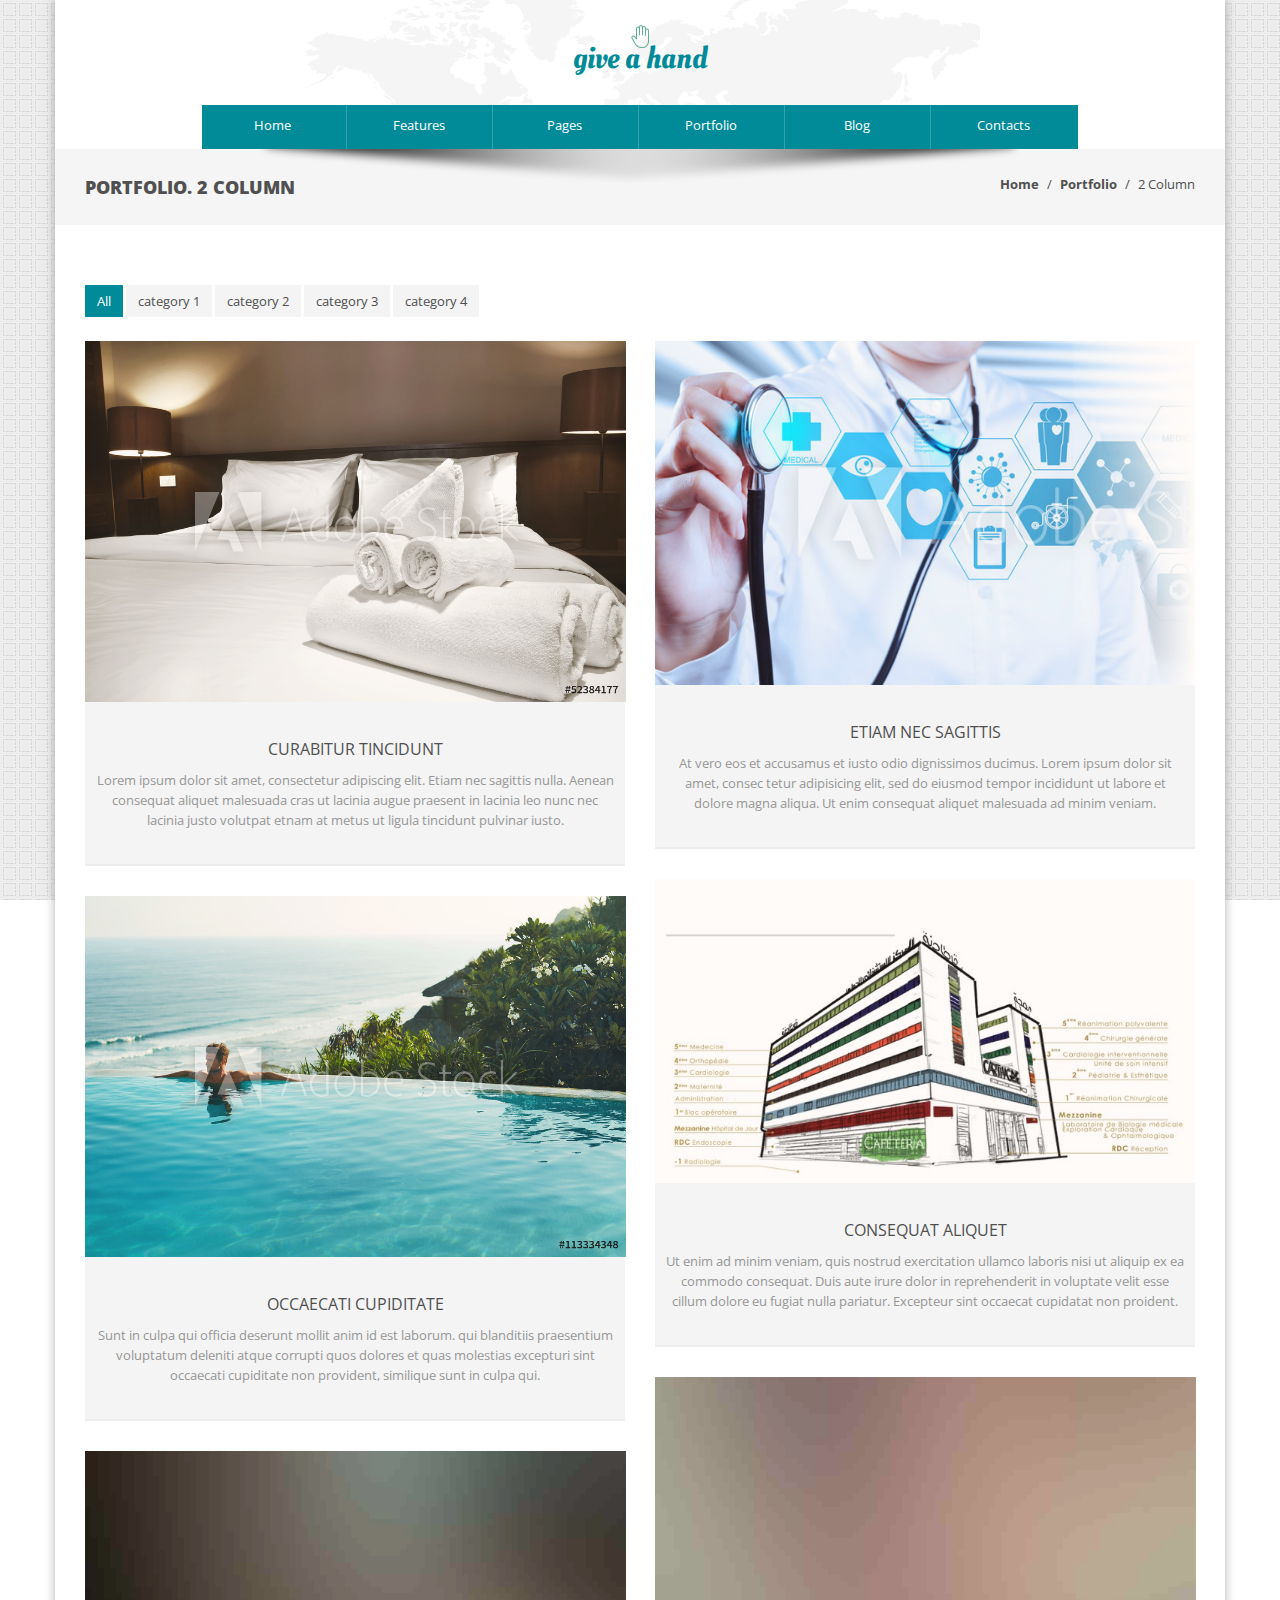
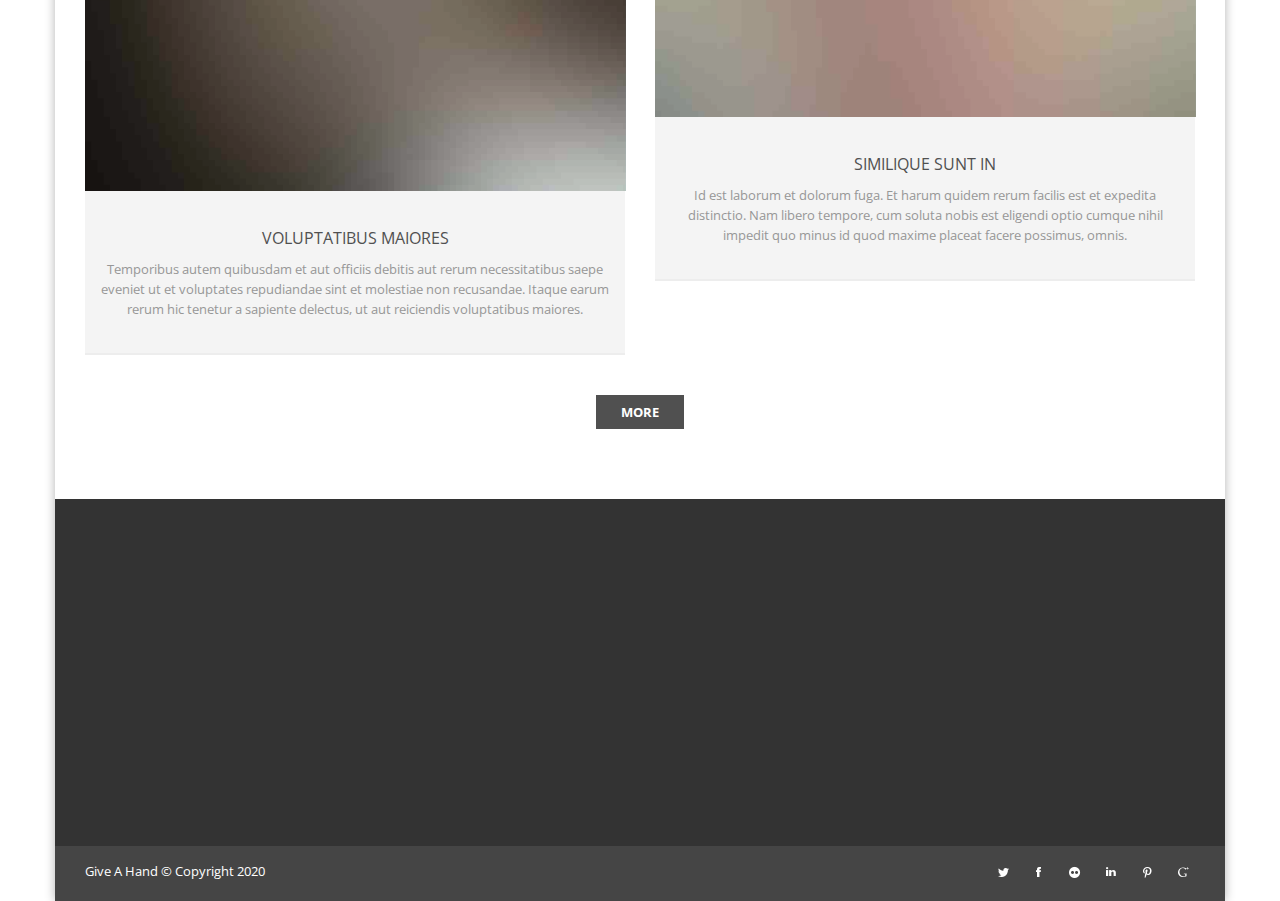
<file: portfolio2.html>
<!DOCTYPE html>
<html lang="en">
<head>
	
	<meta charset="utf-8">
	<title>give a hand | responsive bootstrap3 html5 template</title>
    <meta name="viewport" content="width=device-width, initial-scale=1.0">
	<meta name="description" content="">
	<meta name="author" content="">
	
	<link rel="shortcut icon" href="images/favicon.ico">
    
	<link href="css/bootstrap-theme.min.css" rel="stylesheet" type="text/css" />
	<link href="css/bootstrap.min.css" rel="stylesheet" type="text/css" />
    <link href="css/prettyPhoto.css" rel="stylesheet" type="text/css" />
	<link href="css/flexslider.css" rel="stylesheet" type="text/css" />
	<link href="css/animate.css" rel="stylesheet" type="text/css" media="all" />
	<link href="css/style.css" rel="stylesheet" type="text/css" />
	<link href="css/colors/" rel="stylesheet" type="text/css" id="colors" />
    
	<!-- Fonts -->
	<link href='http://fonts.googleapis.com/css?family=Open+Sans:400,300,300italic,400italic,600,600italic,700,700italic,800,800italic' rel='stylesheet' type='text/css'>
	<link href='http://fonts.googleapis.com/css?family=Oleo+Script+Swash+Caps:400,700' rel='stylesheet' type='text/css'>
    
	<!-- Scripts -->
	<!--[if IE]><script src="http://html5shiv.googlecode.com/svn/trunk/html5.js"></script><![endif]-->
    <!--[if IE]><html class="ie" lang="en"> <![endif]-->
	
	<script src="http://ajax.googleapis.com/ajax/libs/jquery/1.10.2/jquery.min.js" type="text/javascript"></script>
	<script src="js/bootstrap.min.js" type="text/javascript"></script>
	<script src="js/jquery.prettyPhoto.js" type="text/javascript"></script>
	<script src="js/jquery-ui.min.js" type="text/javascript"></script>
	<script src="js/jquery.isotope.min.js" type="text/javascript"></script>
	<script src="js/sorting.js" type="text/javascript"></script>
	<script src="js/jquery.twitter.js" type="text/javascript"></script>
	<script src="js/superfish.min.js" type="text/javascript"></script>
	<script src="js/jquery.flexslider-min.js" type="text/javascript"></script>
	<script src="js/animate.js" type="text/javascript"></script>
	<script src="js/myscript.js" type="text/javascript"></script>
	
</head>
<body>
	<div id="page">
		<!-- Container -->
		<div class="container page_block">
			<div class="wrapper">
				<header class="navbar-wrapper clearfix">
					
					<!-- LOGO -->
					<div class="center logo"><a href="index.html" alt="">give a hand</a></div>
					<!-- LOGO -->
					
					<!-- Menu -->
					<div class="menu_block clearfix">
						
						<!-- Responsive Button Menu -->
						<div class="navbar-header">
							<button type="button" class="navbar-toggle" data-toggle="collapse" data-target=".navbar-collapse">
								<span class="glyphicon glyphicon-align-justify"></span>
							</button>
						</div><!-- //Responsive Button Menu -->
						
						<div class="navbar-collapse collapse">
							<ul class="nav navbar-nav">
								<li class="first"><a href="index.html" title="">Home</a></li>
								<li class="sub-menu"><a href="javascript:void(0);" title="">Features</a>
									<!-- Mega Menu -->
									<ul class="mega_menu left">
										<h4>Two columns and paragraph</h4>
										<li class="col">
											<h5>Page Layouts</h5>
											<ol>
												<li><a href="typography.html"><span>-</span>Typography</a></li>
												<li><a href="shortcodes.html"><span>-</span>Shortcodes</a></li>
												<li><a href="full-width.html"><span>-</span>Full Width</a></li>
											</ol>
										</li>
										<li class="col">
											<h5>Other Pages</h5>
											<ol>
												<li><a href="404.html"><span>-</span>404 Page</a></li>
												<li><a href="shop.html"><span>-</span>Shop</a></li>
												<li><a href="product-page.html"><span>-</span>Product Page</a></li>
											</ol>
										</li>
										<li class="col">
											<h5>Paragraph</h5>
											<p>This <span class="color_text">Mega Menu</span> can handle everything. Lists, paragraphs, forms...</p>
										</li>
										<div class="clear"></div>
									</ul><!-- //Mega Menu -->
								</li>
								<li class="sub-menu"><a href="javascript:void(0);" title="">Pages</a>
									<ul>
										<li><a href="about.html"><span>-</span>About</a></li>
										<li><a href="shop.html"><span>-</span>Shop</a></li>
										<li><a href="product-page.html"><span>-</span>Product Page</a></li>
										<li><a href="full-width.html"><span>-</span>Full Width</a></li>
										<li><a href="404.html"><span>-</span>404 Page</a></li>
									</ul>
								</li>
								<li class="sub-menu"><a href="javascript:void(0);" title="">Portfolio</a>
									<ul>
										<li><a href="portfolio1.html"><span>-</span>1 Column</a></li>
										<li class="active"><a href="portfolio2.html"><span>-</span>2 Column</a></li>
										<li><a href="portfolio3.html"><span>-</span>3 Column</a></li>
										<li><a href="portfolio4.html"><span>-</span>4 Column</a></li>
										<li><a href="portfolio-post.html"><span>-</span>Portfolio Post</a></li>
									</ul>
								</li>
								<li class="sub-menu"><a href="javascript:void(0);" title="">Blog</a>
									<ul>
										<li><a href="blog.html"><span>-</span>Blog with sidebar</a></li>
										<li><a href="blog-post.html"><span>-</span>Blog Post</a></li>
									</ul>
								</li>
								<li class="last"><a href="contacts.html" title="">Contacts</a></li>
							</ul>
						</div>
					</div><!-- //Menu -->
				</header>
				
				<!-- Breadcrumbs -->
				<section class="full_width breadcrumbs_block clearfix">
					<div class="breadcrumbs_content">
						<h2 class="pull-left">Portfolio. 2 Column</h2>
						<ol class="pull-right breadcrumb">
							<li><a href="index.html">Home</a></li>
							<li><a href="javascript:void(0);">Portfolio</a></li>
							<li><a href="javascript:void(0);">2 Column</a></li>
						</ol>
					</div>
					<div class="overlay"></div>
					<div class="overlay_black"></div>
				</section><!-- //Breadcrumbs -->
				
				<!-- Portfolio Block -->
				<section id="projects">
					<div class="row">
						<!-- filter_block -->
						<div id="options">
							<ul id="filter" class="col-lg-12 padbot20 option-set" data-option-key="filter">
								<li><a class="selected" href="#filter" data-option-value="*">All</a></li>
								<li><a href="#filter" data-option-value=".category1">category 1</a></li>
								<li><a href="#filter" data-option-value=".category2">category 2</a></li>
								<li><a href="#filter" data-option-value=".category3">category 3</a></li>
								<li><a href="#filter" data-option-value=".category4">category 4</a></li>
							</ul>
						</div><!-- //filter_block -->
						
						<div class="portfolio_block columns2" data-animated="fadeIn">
							<div class="element col-sm-6 category1 project padbot30">
								<div class="hover_img">
									<img src="images/projects/1.jpg" alt="" />
									<a class="zoom" href="images/projects/1.jpg" rel="prettyPhoto[portfolio1]"></a>
								</div>
								<div class="project_descr center">
									<h4><a href="portfolio-post.html" alt="">Curabitur tincidunt</a></h4>
									<p>Lorem ipsum dolor sit amet, consectetur adipiscing elit. Etiam nec sagittis nulla. Aenean consequat aliquet malesuada cras ut lacinia augue praesent in  lacinia leo nunc nec lacinia justo volutpat etnam at metus ut ligula tincidunt pulvinar iusto.</p>
								</div>
							</div>
							<div class="element col-sm-6 category2 project padbot30">
								<div class="hover_img">
									<img src="images/projects/2.jpg" alt="" />
									<a class="zoom" href="images/projects/2.jpg" rel="prettyPhoto[portfolio1]"></a>
								</div>
								<div class="project_descr center">
									<h4><a href="portfolio-post.html" alt="">Etiam nec sagittis</a></h4>
									<p>At vero eos et accusamus et iusto odio dignissimos ducimus. Lorem ipsum dolor sit amet, consec tetur adipisicing elit, sed do eiusmod tempor incididunt ut labore et dolore magna aliqua. Ut enim consequat aliquet malesuada ad minim veniam.</p>
								</div>
							</div>
							<div class="element col-sm-6 category3 project padbot30">
								<div class="hover_img">
									<img src="images/projects/3.jpg" alt="" />
									<a class="zoom" href="images/projects/3.jpg" rel="prettyPhoto[portfolio1]"></a>
								</div>
								<div class="project_descr center">
									<h4><a href="portfolio-post.html" alt="">Consequat aliquet</a></h4>
									<p>Ut enim ad minim veniam, quis nostrud exercitation ullamco laboris nisi ut aliquip ex ea commodo consequat. Duis aute irure dolor in reprehenderit in voluptate velit esse cillum dolore eu fugiat nulla pariatur. Excepteur sint occaecat cupidatat non proident.</p>
								</div>
							</div>
							<div class="element col-sm-6 category4 project padbot30">
								<div class="hover_img">
									<img src="images/projects/4.jpg" alt="" />
									<a class="zoom" href="images/projects/4.jpg" rel="prettyPhoto[portfolio1]"></a>
								</div>
								<div class="project_descr center">
									<h4><a href="portfolio-post.html" alt="">Occaecati cupiditate</a></h4>
									<p>Sunt in culpa qui officia deserunt mollit anim id est laborum. qui blanditiis praesentium voluptatum deleniti atque corrupti quos dolores et quas molestias excepturi sint occaecati cupiditate non provident, similique sunt in culpa qui.</p>
								</div>
							</div>
							<div class="element col-sm-6 category1 project padbot30">
								<div class="hover_img">
									<img src="images/projects/5.jpg" alt="" />
									<a class="zoom" href="images/projects/5.jpg" rel="prettyPhoto[portfolio1]"></a>
								</div>
								<div class="project_descr center">
									<h4><a href="portfolio-post.html" alt="">Similique sunt in</a></h4>
									<p>Id est laborum et dolorum fuga. Et harum quidem rerum facilis est et expedita distinctio. Nam libero tempore, cum soluta nobis est eligendi optio cumque nihil impedit quo minus id quod maxime placeat facere possimus, omnis.</p>
								</div>
							</div>
							<div class="element col-sm-6 category2 project padbot30">
								<div class="hover_img">
									<img src="images/projects/6.jpg" alt="" />
									<a class="zoom" href="images/projects/6.jpg" rel="prettyPhoto[portfolio1]"></a>
								</div>
								<div class="project_descr center">
									<h4><a href="portfolio-post.html" alt="">Voluptatibus maiores</a></h4>
									<p>Temporibus autem quibusdam et aut officiis debitis aut rerum necessitatibus saepe eveniet ut et voluptates repudiandae sint et molestiae non recusandae. Itaque earum rerum hic tenetur a sapiente delectus, ut aut reiciendis voluptatibus maiores.</p>
								</div>
							</div>
						</div>
						
						<!-- Button Load More-->
						<div class="load_more_cont center"><a href="javascript:void(0);" class="btn btn-default btn_load_more">More</a></div><!-- //Button Load More-->
						<script type="text/javascript">
							jQuery(window).load(function(){
								items_set = [
								
									{category : 'category1', project_wt : 'col-sm-6', src : 'images/projects/7.jpg', url : 'portfolio-post.html', title : 'Officia deserunt', content : 'At vero eos et accusamus et iusto odio dignissimos ducimus. Lorem ipsum dolor sit amet, consec tetur adipisicing elit, sed do eiusmod tempor incididunt ut labore et dolore magna aliqua. Ut enim ad minim veniam, quis nostrud exercitation.' },
									
									{category : 'category2', project_wt : 'col-sm-6', src : 'images/projects/8.jpg', url : 'portfolio-post.html', title : 'Ut enim ad minima', content : 'Sed ut perspiciatis unde omnis iste natus error sit voluptatem accusantium doloremque laudantium, totam rem aperiam, eaque ipsa quae ab illo inventore justo at suscipit malesuada, tortor risus luctus quam, nec rhoncus nunc lorem veritatis.' }

								];
								jQuery('.portfolio_block').portfolio_addon({
									type : 1, // 2-4 columns simple portfolio
									load_count : 2,
									items : items_set
								});
							});
						</script>
					</div>
				</section><!-- //Portfolio Block -->

				<!-- Footer -->
				<footer class="full_width footer_block">
					<div class="row" data-animated="fadeIn">
						<div class="col-lg-4 col-sm-4 padbot20">
							<h2>Contact Info</h2>
							<p>Duis fringilla nibh at aliquam dignissim. Nulla erat nulla, dignissim et volutpat sit amet, placerat placerat tortor. Integer felis orci, ornare non congue ut, iaculis non diam. Cum sociis natoque penatibus et magnis dis parturient montes, nascetur ridiculus mus. Mauris molestie in elit id iaculis. Nulla tristique mauris sem, id iaculis</p>
							<ul class="contact_info">
								<li>1 Iron Bridge House 1Bridge Approach London NW1</li>
								<li><span>Email:</span><a href="mailto:useful@sitename.com" alt=""> useful@sitename.com</a></li>
								<li><span>Phone:</span> +1 959 603 6035</li>
							</ul>
						</div>
						<div class="col-lg-4 col-sm-4">
							<h2>News & Events</h2>
							<div class="latest_news_item clearfix">
								<a class="pull-left recent_post" href="blog-post.html" alt=""><img src="images/blog/1.jpg" alt="" /></a>
								<div class="news_content">
									<a class="recent_post_title" href="blog-post.html" alt="">Sed a condimentum eros.</a>
									<ul class="recent_post_inf">
										<li>20/08/13</li>
									</ul>
									<div class="recent_post_txt">Duis fringilla nibh at aliquam dignissim. Nulla erat nulla, dignissim et volutpat</div>
								</div>
							</div>
							<div class="latest_news_item clearfix">
								<a class="pull-left recent_post" href="blog-post.html" alt=""><img src="images/blog/2.jpg" alt="" /></a>
								<div class="news_content">
									<a class="recent_post_title" href="blog-post.html" alt="">Sed a condimentum eros.</a>
									<ul class="recent_post_inf">
										<li>20/08/13</li>
									</ul>
									<div class="recent_post_txt">Duis fringilla nibh at aliquam dignissim. Nulla erat nulla, dignissim et volutpat</div>
								</div>
							</div>
						</div>
						<div class="col-lg-4 col-sm-4">
							<h2>Flickr</h2>
							<!-- Flockr -->
							<div class="flickrs">
								<div class="FlickrImages clearfix">
									<ul></ul>
								</div>
							</div><!-- Flockr -->
						</div>
					</div>
				</footer><!-- //Footer -->
				
				<!-- Copyright -->
				<div class="full_width copyright clearfix">
					<div class="pull-left"><a class="copyright_logo" href="javascript:void(0);">Give A Hand</a> <span> &copy; Copyright 2020</span></div>
					<!-- Footer Socials -->
					<ul class="pull-right socials">
						<li><a class="soc1" href="javascript:void(0);" alt=""></a></li>
						<li><a class="soc2" href="javascript:void(0);" alt=""></a></li>
						<li><a class="soc3" href="javascript:void(0);" alt=""></a></li>
						<li><a class="soc4" href="javascript:void(0);" alt=""></a></li>
						<li><a class="soc5" href="javascript:void(0);" alt=""></a></li>
						<li><a class="soc6" href="javascript:void(0);" alt=""></a></li>
					</ul><!-- //Footer Socials -->
				</div>
				<!-- //Copyright -->
			
			</div>
		</div><!-- //Container -->
	</div>
	
</body>
</html>
</file>
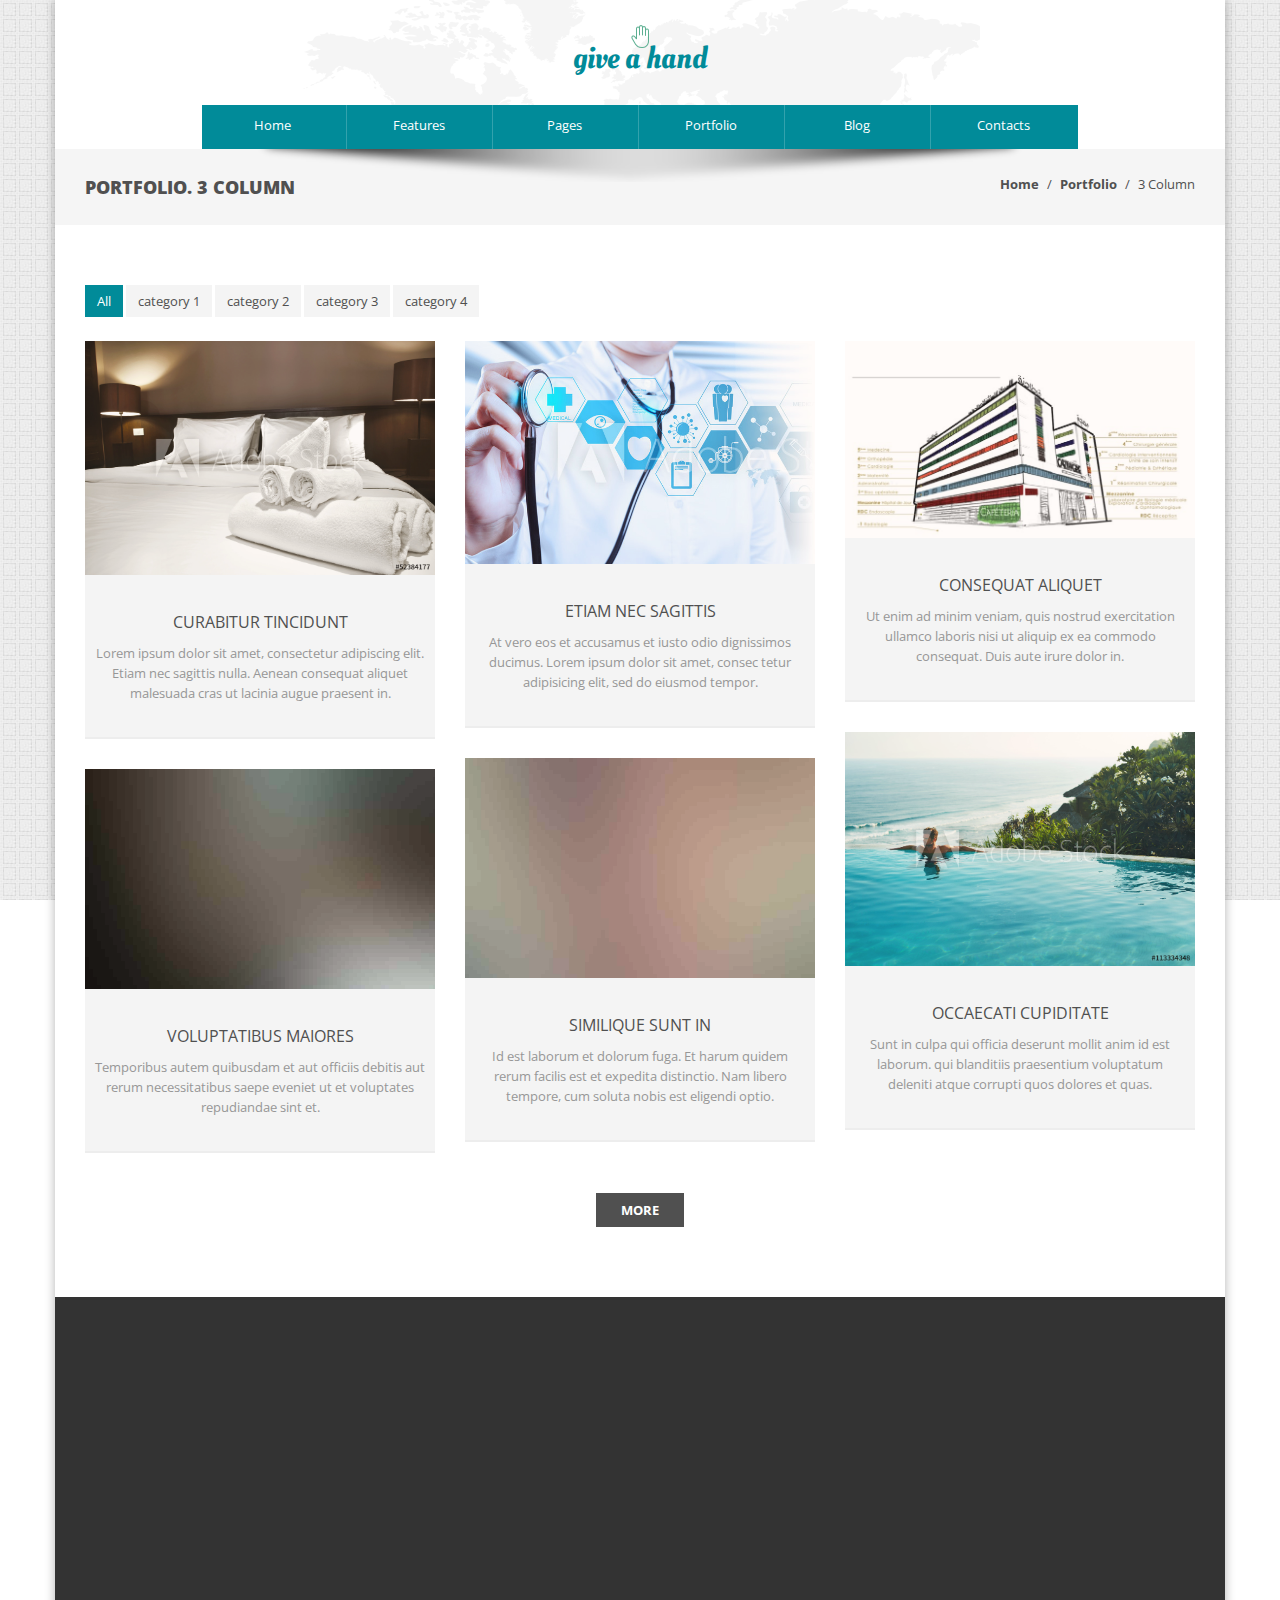
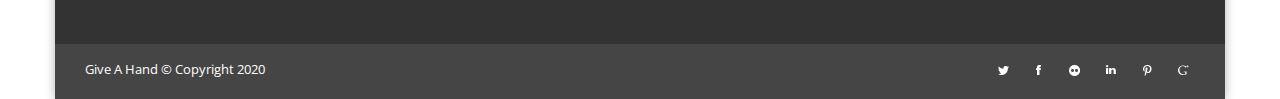
<file: portfolio3.html>
<!DOCTYPE html>
<html lang="en">
<head>
	
	<meta charset="utf-8">
	<title>give a hand | responsive bootstrap3 html5 template</title>
    <meta name="viewport" content="width=device-width, initial-scale=1.0">
	<meta name="description" content="">
	<meta name="author" content="">
	
	<link rel="shortcut icon" href="images/favicon.ico">
    
	<link href="css/bootstrap-theme.min.css" rel="stylesheet" type="text/css" />
	<link href="css/bootstrap.min.css" rel="stylesheet" type="text/css" />
    <link href="css/prettyPhoto.css" rel="stylesheet" type="text/css" />
	<link href="css/flexslider.css" rel="stylesheet" type="text/css" />
	<link href="css/animate.css" rel="stylesheet" type="text/css" media="all" />
	<link href="css/style.css" rel="stylesheet" type="text/css" />
	<link href="css/colors/" rel="stylesheet" type="text/css" id="colors" />
    
	<!-- Fonts -->
	<link href='http://fonts.googleapis.com/css?family=Open+Sans:400,300,300italic,400italic,600,600italic,700,700italic,800,800italic' rel='stylesheet' type='text/css'>
	<link href='http://fonts.googleapis.com/css?family=Oleo+Script+Swash+Caps:400,700' rel='stylesheet' type='text/css'>
    
	<!-- Scripts -->
	<!--[if IE]><script src="http://html5shiv.googlecode.com/svn/trunk/html5.js"></script><![endif]-->
    <!--[if IE]><html class="ie" lang="en"> <![endif]-->
	
	<script src="http://ajax.googleapis.com/ajax/libs/jquery/1.10.2/jquery.min.js" type="text/javascript"></script>
	<script src="js/bootstrap.min.js" type="text/javascript"></script>
	<script src="js/jquery.prettyPhoto.js" type="text/javascript"></script>
	<script src="js/jquery-ui.min.js" type="text/javascript"></script>
	<script src="js/jquery.isotope.min.js" type="text/javascript"></script>
	<script src="js/sorting.js" type="text/javascript"></script>
	<script src="js/jquery.twitter.js" type="text/javascript"></script>
	<script src="js/superfish.min.js" type="text/javascript"></script>
	<script src="js/jquery.flexslider-min.js" type="text/javascript"></script>
	<script src="js/animate.js" type="text/javascript"></script>
	<script src="js/myscript.js" type="text/javascript"></script>
	
</head>
<body>
	<div id="page">
		<!-- Container -->
		<div class="container page_block">
			<div class="wrapper">
				<header class="navbar-wrapper clearfix">
					
					<!-- LOGO -->
					<div class="center logo"><a href="index.html" alt="">give a hand</a></div>
					<!-- LOGO -->
					
					<!-- Menu -->
					<div class="menu_block clearfix">
						
						<!-- Responsive Button Menu -->
						<div class="navbar-header">
							<button type="button" class="navbar-toggle" data-toggle="collapse" data-target=".navbar-collapse">
								<span class="glyphicon glyphicon-align-justify"></span>
							</button>
						</div><!-- //Responsive Button Menu -->
						
						<div class="navbar-collapse collapse">
							<ul class="nav navbar-nav">
								<li class="first"><a href="index.html" title="">Home</a></li>
								<li class="sub-menu"><a href="javascript:void(0);" title="">Features</a>
									<!-- Mega Menu -->
									<ul class="mega_menu left">
										<h4>Two columns and paragraph</h4>
										<li class="col">
											<h5>Page Layouts</h5>
											<ol>
												<li><a href="typography.html"><span>-</span>Typography</a></li>
												<li><a href="shortcodes.html"><span>-</span>Shortcodes</a></li>
												<li><a href="full-width.html"><span>-</span>Full Width</a></li>
											</ol>
										</li>
										<li class="col">
											<h5>Other Pages</h5>
											<ol>
												<li><a href="404.html"><span>-</span>404 Page</a></li>
												<li><a href="shop.html"><span>-</span>Shop</a></li>
												<li><a href="product-page.html"><span>-</span>Product Page</a></li>
											</ol>
										</li>
										<li class="col">
											<h5>Paragraph</h5>
											<p>This <span class="color_text">Mega Menu</span> can handle everything. Lists, paragraphs, forms...</p>
										</li>
										<div class="clear"></div>
									</ul><!-- //Mega Menu -->
								</li>
								<li class="sub-menu"><a href="javascript:void(0);" title="">Pages</a>
									<ul>
										<li><a href="about.html"><span>-</span>About</a></li>
										<li><a href="shop.html"><span>-</span>Shop</a></li>
										<li><a href="product-page.html"><span>-</span>Product Page</a></li>
										<li><a href="full-width.html"><span>-</span>Full Width</a></li>
										<li><a href="404.html"><span>-</span>404 Page</a></li>
									</ul>
								</li>
								<li class="sub-menu"><a href="javascript:void(0);" title="">Portfolio</a>
									<ul>
										<li><a href="portfolio1.html"><span>-</span>1 Column</a></li>
										<li><a href="portfolio2.html"><span>-</span>2 Column</a></li>
										<li class="active"><a href="portfolio3.html"><span>-</span>3 Column</a></li>
										<li><a href="portfolio4.html"><span>-</span>4 Column</a></li>
										<li><a href="portfolio-post.html"><span>-</span>Portfolio Post</a></li>
									</ul>
								</li>
								<li class="sub-menu"><a href="javascript:void(0);" title="">Blog</a>
									<ul>
										<li><a href="blog.html"><span>-</span>Blog with sidebar</a></li>
										<li><a href="blog-post.html"><span>-</span>Blog Post</a></li>
									</ul>
								</li>
								<li class="last"><a href="contacts.html" title="">Contacts</a></li>
							</ul>
						</div>
					</div><!-- //Menu -->
				</header>
				
				<!-- Breadcrumbs -->
				<section class="full_width breadcrumbs_block clearfix">
					<div class="breadcrumbs_content">
						<h2 class="pull-left">Portfolio. 3 Column</h2>
						<ol class="pull-right breadcrumb">
							<li><a href="index.html">Home</a></li>
							<li><a href="javascript:void(0);">Portfolio</a></li>
							<li><a href="javascript:void(0);">3 Column</a></li>
						</ol>
					</div>
					<div class="overlay"></div>
					<div class="overlay_black"></div>
				</section><!-- //Breadcrumbs -->
				
				<!-- Portfolio Block -->
				<section id="projects">
					<div class="row">
						<!-- filter_block -->
						<div id="options">
							<ul id="filter" class="col-lg-12 padbot20 option-set" data-option-key="filter">
								<li><a class="selected" href="#filter" data-option-value="*">All</a></li>
								<li><a href="#filter" data-option-value=".category1">category 1</a></li>
								<li><a href="#filter" data-option-value=".category2">category 2</a></li>
								<li><a href="#filter" data-option-value=".category3">category 3</a></li>
								<li><a href="#filter" data-option-value=".category4">category 4</a></li>
							</ul>
						</div><!-- //filter_block -->
						
						<div class="portfolio_block columns3" data-animated="fadeIn">
							<div class="element col-sm-4 category1 project padbot30">
								<div class="hover_img">
									<img src="images/projects/1.jpg" alt="" />
									<a class="zoom" href="images/projects/1.jpg" rel="prettyPhoto[portfolio1]"></a>
								</div>
								<div class="project_descr center">
									<h4><a href="portfolio-post.html" alt="">Curabitur tincidunt</a></h4>
									<p>Lorem ipsum dolor sit amet, consectetur adipiscing elit. Etiam nec sagittis nulla. Aenean consequat aliquet malesuada cras ut lacinia augue praesent in.</p>
								</div>
							</div>
							<div class="element col-sm-4 category2 project padbot30">
								<div class="hover_img">
									<img src="images/projects/2.jpg" alt="" />
									<a class="zoom" href="images/projects/2.jpg" rel="prettyPhoto[portfolio1]"></a>
								</div>
								<div class="project_descr center">
									<h4><a href="portfolio-post.html" alt="">Etiam nec sagittis</a></h4>
									<p>At vero eos et accusamus et iusto odio dignissimos ducimus. Lorem ipsum dolor sit amet, consec tetur adipisicing elit, sed do eiusmod tempor.</p>
								</div>
							</div>
							<div class="element col-sm-4 category3 project padbot30">
								<div class="hover_img">
									<img src="images/projects/3.jpg" alt="" />
									<a class="zoom" href="images/projects/3.jpg" rel="prettyPhoto[portfolio1]"></a>
								</div>
								<div class="project_descr center">
									<h4><a href="portfolio-post.html" alt="">Consequat aliquet</a></h4>
									<p>Ut enim ad minim veniam, quis nostrud exercitation ullamco laboris nisi ut aliquip ex ea commodo consequat. Duis aute irure dolor in.</p>
								</div>
							</div>
							<div class="element col-sm-4 category4 project padbot30">
								<div class="hover_img">
									<img src="images/projects/4.jpg" alt="" />
									<a class="zoom" href="images/projects/4.jpg" rel="prettyPhoto[portfolio1]"></a>
								</div>
								<div class="project_descr center">
									<h4><a href="portfolio-post.html" alt="">Occaecati cupiditate</a></h4>
									<p>Sunt in culpa qui officia deserunt mollit anim id est laborum. qui blanditiis praesentium voluptatum deleniti atque corrupti quos dolores et quas.</p>
								</div>
							</div>
							<div class="element col-sm-4 category1 project padbot30">
								<div class="hover_img">
									<img src="images/projects/5.jpg" alt="" />
									<a class="zoom" href="images/projects/5.jpg" rel="prettyPhoto[portfolio1]"></a>
								</div>
								<div class="project_descr center">
									<h4><a href="portfolio-post.html" alt="">Similique sunt in</a></h4>
									<p>Id est laborum et dolorum fuga. Et harum quidem rerum facilis est et expedita distinctio. Nam libero tempore, cum soluta nobis est eligendi optio.</p>
								</div>
							</div>
							<div class="element col-sm-4 category2 project padbot30">
								<div class="hover_img">
									<img src="images/projects/6.jpg" alt="" />
									<a class="zoom" href="images/projects/6.jpg" rel="prettyPhoto[portfolio1]"></a>
								</div>
								<div class="project_descr center">
									<h4><a href="portfolio-post.html" alt="">Voluptatibus maiores</a></h4>
									<p>Temporibus autem quibusdam et aut officiis debitis aut rerum necessitatibus saepe eveniet ut et voluptates repudiandae sint et.</p>
								</div>
							</div>
						</div>
						
						<!-- Button Load More-->
						<div class="load_more_cont center"><a href="javascript:void(0);" class="btn btn-default btn_load_more">More</a></div><!-- //Button Load More-->
						<script type="text/javascript">
							jQuery(window).load(function(){
								items_set = [
								
									{category : 'category1', project_wt : 'col-sm-4', src : 'images/projects/7.jpg', url : 'portfolio-post.html', title : 'Officia deserunt', content : 'At vero eos et accusamus et iusto odio dignissimos ducimus. Lorem ipsum dolor sit amet, consec tetur adipisicing elit, sed do eiusmod tempor incididunt.' },
									
									{category : 'category2', project_wt : 'col-sm-4', src : 'images/projects/8.jpg', url : 'portfolio-post.html', title : 'Ut enim ad minima', content : 'Sed ut perspiciatis unde omnis iste natus error sit voluptatem accusantium doloremque laudantium, totam rem aperiam, eaque ipsa quae ab illo.' },
									
									{category : 'category3', project_wt : 'col-sm-4', src : 'images/projects/9.jpg', url : 'portfolio-post.html', title : 'Ut enim ad minima', content : 'Mauris egestas mauris id tellus eleifend, vel vestibulum felis in posuere pellentes mollis augue id mattis vestibulum nam non purus dui.' }

								];
								jQuery('.portfolio_block').portfolio_addon({
									type : 1, // 2-4 columns simple portfolio
									load_count : 3,
									items : items_set
								});
							});
						</script>
					</div>
				</section><!-- //Portfolio Block -->

				<!-- Footer -->
				<footer class="full_width footer_block">
					<div class="row" data-animated="fadeIn">
						<div class="col-lg-4 col-sm-4 padbot20">
							<h2>Contact Info</h2>
							<p>Duis fringilla nibh at aliquam dignissim. Nulla erat nulla, dignissim et volutpat sit amet, placerat placerat tortor. Integer felis orci, ornare non congue ut, iaculis non diam. Cum sociis natoque penatibus et magnis dis parturient montes, nascetur ridiculus mus. Mauris molestie in elit id iaculis. Nulla tristique mauris sem, id iaculis</p>
							<ul class="contact_info">
								<li>1 Iron Bridge House 1Bridge Approach London NW1</li>
								<li><span>Email:</span><a href="mailto:useful@sitename.com" alt=""> useful@sitename.com</a></li>
								<li><span>Phone:</span> +1 959 603 6035</li>
							</ul>
						</div>
						<div class="col-lg-4 col-sm-4">
							<h2>News & Events</h2>
							<div class="latest_news_item clearfix">
								<a class="pull-left recent_post" href="blog-post.html" alt=""><img src="images/blog/1.jpg" alt="" /></a>
								<div class="news_content">
									<a class="recent_post_title" href="blog-post.html" alt="">Sed a condimentum eros.</a>
									<ul class="recent_post_inf">
										<li>20/08/13</li>
									</ul>
									<div class="recent_post_txt">Duis fringilla nibh at aliquam dignissim. Nulla erat nulla, dignissim et volutpat</div>
								</div>
							</div>
							<div class="latest_news_item clearfix">
								<a class="pull-left recent_post" href="blog-post.html" alt=""><img src="images/blog/2.jpg" alt="" /></a>
								<div class="news_content">
									<a class="recent_post_title" href="blog-post.html" alt="">Sed a condimentum eros.</a>
									<ul class="recent_post_inf">
										<li>20/08/13</li>
									</ul>
									<div class="recent_post_txt">Duis fringilla nibh at aliquam dignissim. Nulla erat nulla, dignissim et volutpat</div>
								</div>
							</div>
						</div>
						<div class="col-lg-4 col-sm-4">
							<h2>Flickr</h2>
							<!-- Flockr -->
							<div class="flickrs">
								<div class="FlickrImages clearfix">
									<ul></ul>
								</div>
							</div><!-- Flockr -->
						</div>
					</div>
				</footer><!-- //Footer -->
				
				<!-- Copyright -->
				<div class="full_width copyright clearfix">
					<div class="pull-left"><a class="copyright_logo" href="javascript:void(0);">Give A Hand</a> <span> &copy; Copyright 2020</span></div>
					<!-- Footer Socials -->
					<ul class="pull-right socials">
						<li><a class="soc1" href="javascript:void(0);" alt=""></a></li>
						<li><a class="soc2" href="javascript:void(0);" alt=""></a></li>
						<li><a class="soc3" href="javascript:void(0);" alt=""></a></li>
						<li><a class="soc4" href="javascript:void(0);" alt=""></a></li>
						<li><a class="soc5" href="javascript:void(0);" alt=""></a></li>
						<li><a class="soc6" href="javascript:void(0);" alt=""></a></li>
					</ul><!-- //Footer Socials -->
				</div>
				<!-- //Copyright -->
			
			</div>
		</div><!-- //Container -->
	</div>
	
</body>
</html>
</file>
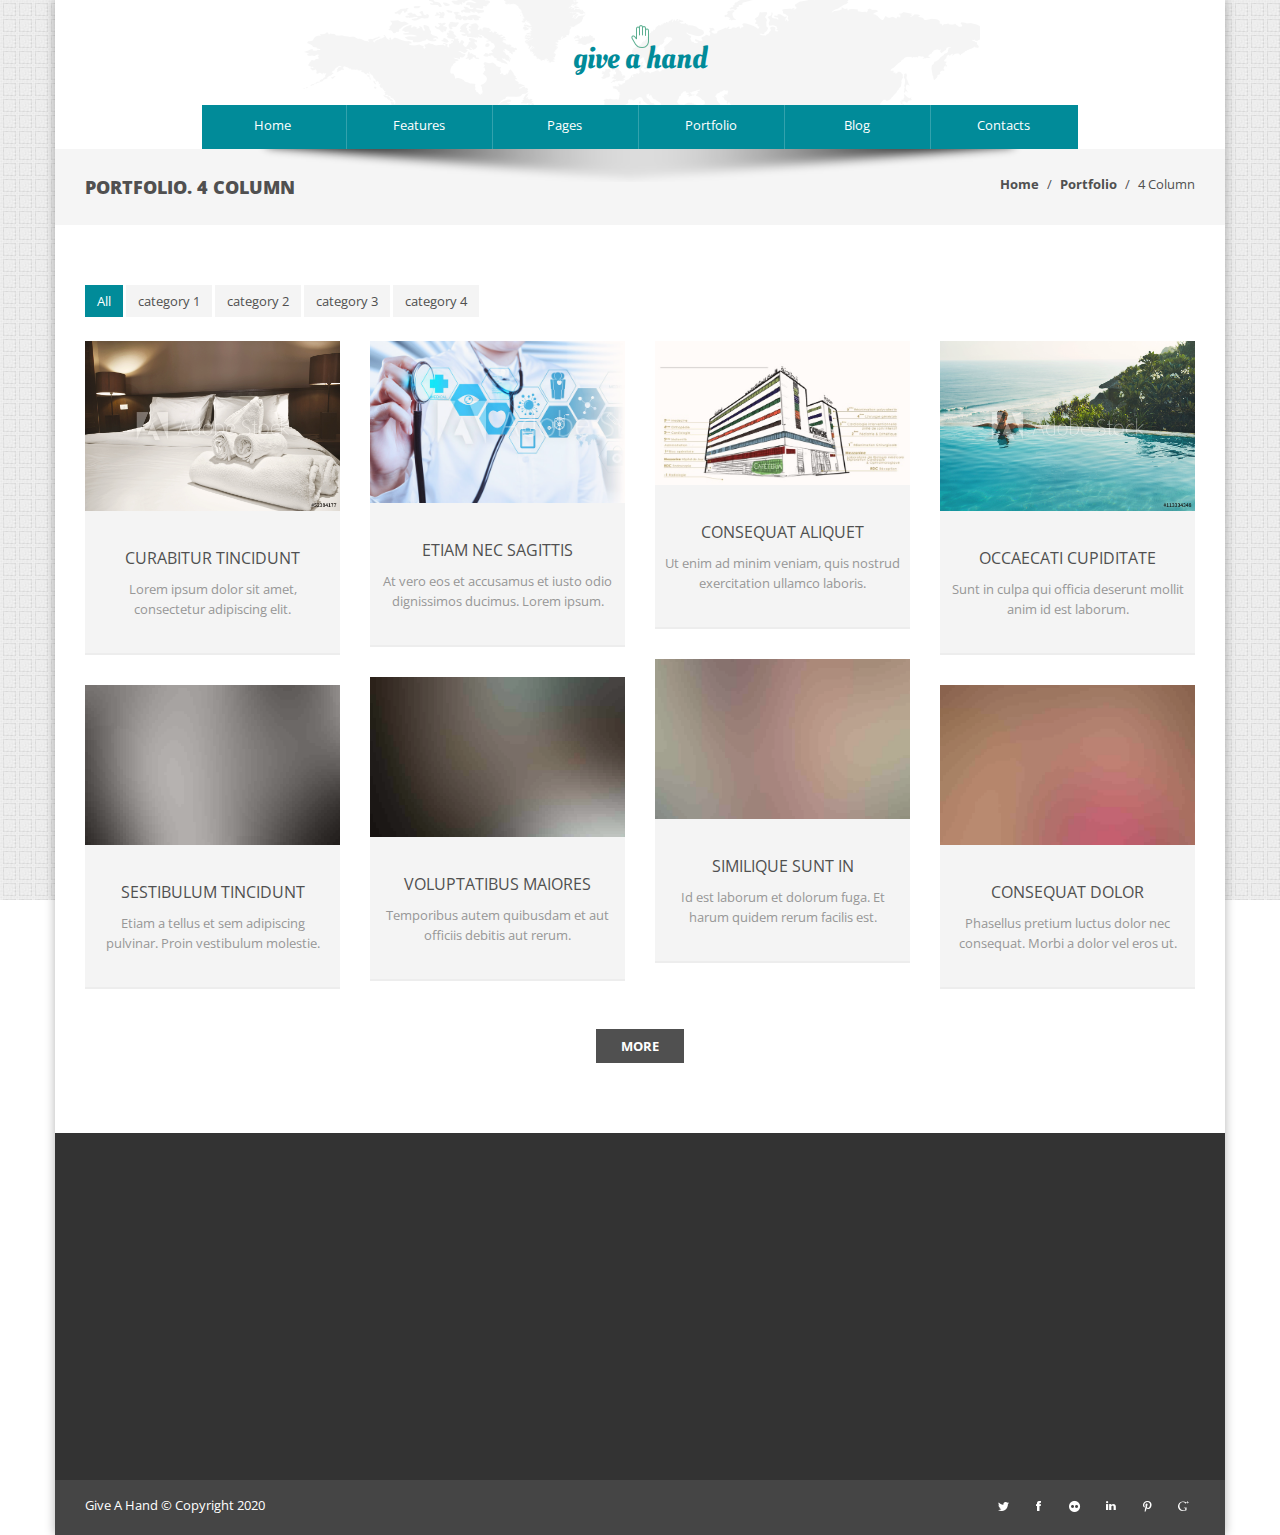
<file: portfolio4.html>
<!DOCTYPE html>
<html lang="en">
<head>
	
	<meta charset="utf-8">
	<title>test</title>
    <meta name="viewport" content="width=device-width, initial-scale=1.0">
	<meta name="description" content="">
	<meta name="author" content="">
	
	<link rel="shortcut icon" href="images/favicon.ico">
    
	<link href="css/bootstrap-theme.min.css" rel="stylesheet" type="text/css" />
	<link href="css/bootstrap.min.css" rel="stylesheet" type="text/css" />
    <link href="css/prettyPhoto.css" rel="stylesheet" type="text/css" />
	<link href="css/flexslider.css" rel="stylesheet" type="text/css" />
	<link href="css/animate.css" rel="stylesheet" type="text/css" media="all" />
	<link href="css/style.css" rel="stylesheet" type="text/css" />
	<link href="css/colors/" rel="stylesheet" type="text/css" id="colors" />
    
	<!-- Fonts -->
	<link href='http://fonts.googleapis.com/css?family=Open+Sans:400,300,300italic,400italic,600,600italic,700,700italic,800,800italic' rel='stylesheet' type='text/css'>
	<link href='http://fonts.googleapis.com/css?family=Oleo+Script+Swash+Caps:400,700' rel='stylesheet' type='text/css'>
    
	<!-- Scripts -->
	<!--[if IE]><script src="http://html5shiv.googlecode.com/svn/trunk/html5.js"></script><![endif]-->
    <!--[if IE]><html class="ie" lang="en"> <![endif]-->
	
	<script src="http://ajax.googleapis.com/ajax/libs/jquery/1.10.2/jquery.min.js" type="text/javascript"></script>
	<script src="js/bootstrap.min.js" type="text/javascript"></script>
	<script src="js/jquery.prettyPhoto.js" type="text/javascript"></script>
	<script src="js/jquery-ui.min.js" type="text/javascript"></script>
	<script src="js/jquery.isotope.min.js" type="text/javascript"></script>
	<script src="js/sorting.js" type="text/javascript"></script>
	<script src="js/jquery.twitter.js" type="text/javascript"></script>
	<script src="js/superfish.min.js" type="text/javascript"></script>
	<script src="js/jquery.flexslider-min.js" type="text/javascript"></script>
	<script src="js/animate.js" type="text/javascript"></script>
	<script src="js/myscript.js" type="text/javascript"></script>
	
</head>
<body>
	<div id="page">
		<!-- Container -->
		<div class="container page_block">
			<div class="wrapper">
				<header class="navbar-wrapper clearfix">
					
					<!-- LOGO -->
					<div class="center logo"><a href="index.html" alt="">give a hand</a></div>
					<!-- LOGO -->
					
					<!-- Menu -->
					<div class="menu_block clearfix">
						
						<!-- Responsive Button Menu -->
						<div class="navbar-header">
							<button type="button" class="navbar-toggle" data-toggle="collapse" data-target=".navbar-collapse">
								<span class="glyphicon glyphicon-align-justify"></span>
							</button>
						</div><!-- //Responsive Button Menu -->
						
						<div class="navbar-collapse collapse">
							<ul class="nav navbar-nav">
								<li class="first"><a href="index.html" title="">Home</a></li>
								<li class="sub-menu"><a href="javascript:void(0);" title="">Features</a>
									<!-- Mega Menu -->
									<ul class="mega_menu left">
										<h4>Two columns and paragraph</h4>
										<li class="col">
											<h5>Page Layouts</h5>
											<ol>
												<li><a href="typography.html"><span>-</span>Typography</a></li>
												<li><a href="shortcodes.html"><span>-</span>Shortcodes</a></li>
												<li><a href="full-width.html"><span>-</span>Full Width</a></li>
											</ol>
										</li>
										<li class="col">
											<h5>Other Pages</h5>
											<ol>
												<li><a href="404.html"><span>-</span>404 Page</a></li>
												<li><a href="shop.html"><span>-</span>Shop</a></li>
												<li><a href="product-page.html"><span>-</span>Product Page</a></li>
											</ol>
										</li>
										<li class="col">
											<h5>Paragraph</h5>
											<p>This <span class="color_text">Mega Menu</span> can handle everything. Lists, paragraphs, forms...</p>
										</li>
										<div class="clear"></div>
									</ul><!-- //Mega Menu -->
								</li>
								<li class="sub-menu"><a href="javascript:void(0);" title="">Pages</a>
									<ul>
										<li><a href="about.html"><span>-</span>About</a></li>
										<li><a href="shop.html"><span>-</span>Shop</a></li>
										<li><a href="product-page.html"><span>-</span>Product Page</a></li>
										<li><a href="full-width.html"><span>-</span>Full Width</a></li>
										<li><a href="404.html"><span>-</span>404 Page</a></li>
									</ul>
								</li>
								<li class="sub-menu"><a href="javascript:void(0);" title="">Portfolio</a>
									<ul>
										<li><a href="portfolio1.html"><span>-</span>1 Column</a></li>
										<li><a href="portfolio2.html"><span>-</span>2 Column</a></li>
										<li><a href="portfolio3.html"><span>-</span>3 Column</a></li>
										<li class="active"><a href="portfolio4.html"><span>-</span>4 Column</a></li>
										<li><a href="portfolio-post.html"><span>-</span>Portfolio Post</a></li>
									</ul>
								</li>
								<li class="sub-menu"><a href="javascript:void(0);" title="">Blog</a>
									<ul>
										<li><a href="blog.html"><span>-</span>Blog with sidebar</a></li>
										<li><a href="blog-post.html"><span>-</span>Blog Post</a></li>
									</ul>
								</li>
								<li class="last"><a href="contacts.html" title="">Contacts</a></li>
							</ul>
						</div>
					</div><!-- //Menu -->
				</header>
				
				<!-- Breadcrumbs -->
				<section class="full_width breadcrumbs_block clearfix">
					<div class="breadcrumbs_content">
						<h2 class="pull-left">Portfolio. 4 Column</h2>
						<ol class="pull-right breadcrumb">
							<li><a href="index.html">Home</a></li>
							<li><a href="javascript:void(0);">Portfolio</a></li>
							<li><a href="javascript:void(0);">4 Column</a></li>
						</ol>
					</div>
					<div class="overlay"></div>
					<div class="overlay_black"></div>
				</section><!-- //Breadcrumbs -->
				
				<!-- Portfolio Block -->
				<section id="projects">
					<div class="row">
						<!-- filter_block -->
						<div id="options">
							<ul id="filter" class="col-lg-12 padbot20 option-set" data-option-key="filter">
								<li><a class="selected" href="#filter" data-option-value="*">All</a></li>
								<li><a href="#filter" data-option-value=".category1">category 1</a></li>
								<li><a href="#filter" data-option-value=".category2">category 2</a></li>
								<li><a href="#filter" data-option-value=".category3">category 3</a></li>
								<li><a href="#filter" data-option-value=".category4">category 4</a></li>
							</ul>
						</div><!-- //filter_block -->
						
						<div class="portfolio_block columns4" data-animated="fadeIn">
							<div class="element col-sm-3 category1 project padbot30">
								<div class="hover_img">
									<img src="images/projects/1.jpg" alt="" />
									<a class="zoom" href="images/projects/1.jpg" rel="prettyPhoto[portfolio1]"></a>
								</div>
								<div class="project_descr center">
									<h4><a href="portfolio-post.html" alt="">Curabitur tincidunt</a></h4>
									<p>Lorem ipsum dolor sit amet, consectetur adipiscing elit.</p>
								</div>
							</div>
							<div class="element col-sm-3 category2 project padbot30">
								<div class="hover_img">
									<img src="images/projects/2.jpg" alt="" />
									<a class="zoom" href="images/projects/2.jpg" rel="prettyPhoto[portfolio1]"></a>
								</div>
								<div class="project_descr center">
									<h4><a href="portfolio-post.html" alt="">Etiam nec sagittis</a></h4>
									<p>At vero eos et accusamus et iusto odio dignissimos ducimus. Lorem ipsum.</p>
								</div>
							</div>
							<div class="element col-sm-3 category3 project padbot30">
								<div class="hover_img">
									<img src="images/projects/3.jpg" alt="" />
									<a class="zoom" href="images/projects/3.jpg" rel="prettyPhoto[portfolio1]"></a>
								</div>
								<div class="project_descr center">
									<h4><a href="portfolio-post.html" alt="">Consequat aliquet</a></h4>
									<p>Ut enim ad minim veniam, quis nostrud exercitation ullamco laboris.</p>
								</div>
							</div>
							<div class="element col-sm-3 category4 project padbot30">
								<div class="hover_img">
									<img src="images/projects/4.jpg" alt="" />
									<a class="zoom" href="images/projects/4.jpg" rel="prettyPhoto[portfolio1]"></a>
								</div>
								<div class="project_descr center">
									<h4><a href="portfolio-post.html" alt="">Occaecati cupiditate</a></h4>
									<p>Sunt in culpa qui officia deserunt mollit anim id est laborum.</p>
								</div>
							</div>
							<div class="element col-sm-3 category1 project padbot30">
								<div class="hover_img">
									<img src="images/projects/5.jpg" alt="" />
									<a class="zoom" href="images/projects/5.jpg" rel="prettyPhoto[portfolio1]"></a>
								</div>
								<div class="project_descr center">
									<h4><a href="portfolio-post.html" alt="">Similique sunt in</a></h4>
									<p>Id est laborum et dolorum fuga. Et harum quidem rerum facilis est.</p>
								</div>
							</div>
							<div class="element col-sm-3 category2 project padbot30">
								<div class="hover_img">
									<img src="images/projects/6.jpg" alt="" />
									<a class="zoom" href="images/projects/6.jpg" rel="prettyPhoto[portfolio1]"></a>
								</div>
								<div class="project_descr center">
									<h4><a href="portfolio-post.html" alt="">Voluptatibus maiores</a></h4>
									<p>Temporibus autem quibusdam et aut officiis debitis aut rerum.</p>
								</div>
							</div>
							<div class="element col-sm-3 category3 project padbot30">
								<div class="hover_img">
									<img src="images/projects/7.jpg" alt="" />
									<a class="zoom" href="images/projects/7.jpg" rel="prettyPhoto[portfolio1]"></a>
								</div>
								<div class="project_descr center">
									<h4><a href="portfolio-post.html" alt="">Sestibulum tincidunt</a></h4>
									<p>Etiam a tellus et sem adipiscing pulvinar. Proin vestibulum molestie.</p>
								</div>
							</div>
							<div class="element col-sm-3 category4 project padbot30">
								<div class="hover_img">
									<img src="images/projects/8.jpg" alt="" />
									<a class="zoom" href="images/projects/8.jpg" rel="prettyPhoto[portfolio1]"></a>
								</div>
								<div class="project_descr center">
									<h4><a href="portfolio-post.html" alt="">Consequat dolor</a></h4>
									<p>Phasellus pretium luctus dolor nec consequat. Morbi a dolor vel eros ut.</p>
								</div>
							</div>
						</div>
						
						<!-- Button Load More-->
						<div class="load_more_cont center"><a href="javascript:void(0);" class="btn btn-default btn_load_more">More</a></div><!-- //Button Load More-->
						<script type="text/javascript">
							jQuery(window).load(function(){
								items_set = [
								
									{category : 'category1', project_wt : 'col-sm-3', src : 'images/projects/9.jpg', url : 'portfolio-post.html', title : 'Tempor incididunt', content : 'At vero eos et accusamus et iusto odio dignissimos ducimus. Lorem ipsum.' },
									
									{category : 'category2', project_wt : 'col-sm-3', src : 'images/projects/10.jpg', url : 'portfolio-post.html', title : 'Ut enim ad minima', content : 'Sed ut perspiciatis unde omnis iste natus error sit voluptatem.' },
									
									{category : 'category3', project_wt : 'col-sm-3', src : 'images/projects/11.jpg', url : 'portfolio-post.html', title : 'pellentes mollis', content : 'Mauris egestas mauris id tellus eleifend, vel vestibulum felis in.' },
									
									{category : 'category4', project_wt : 'col-sm-3', src : 'images/projects/12.jpg', url : 'portfolio-post.html', title : 'quisque nec velit', content : 'Mauris egestas mauris id tellus eleifend, vel vestibulum felis in.' }

								];
								jQuery('.portfolio_block').portfolio_addon({
									type : 1, // 2-4 columns simple portfolio
									load_count : 4,
									items : items_set
								});
							});
						</script>
					</div>
				</section><!-- //Portfolio Block -->

				<!-- Footer -->
				<footer class="full_width footer_block">
					<div class="row" data-animated="fadeIn">
						<div class="col-lg-4 col-sm-4 padbot20">
							<h2>Contact Info</h2>
							<p>Duis fringilla nibh at aliquam dignissim. Nulla erat nulla, dignissim et volutpat sit amet, placerat placerat tortor. Integer felis orci, ornare non congue ut, iaculis non diam. Cum sociis natoque penatibus et magnis dis parturient montes, nascetur ridiculus mus. Mauris molestie in elit id iaculis. Nulla tristique mauris sem, id iaculis</p>
							<ul class="contact_info">
								<li>1 Iron Bridge House 1Bridge Approach London NW1</li>
								<li><span>Email:</span><a href="mailto:useful@sitename.com" alt=""> useful@sitename.com</a></li>
								<li><span>Phone:</span> +1 959 603 6035</li>
							</ul>
						</div>
						<div class="col-lg-4 col-sm-4">
							<h2>News & Events</h2>
							<div class="latest_news_item clearfix">
								<a class="pull-left recent_post" href="blog-post.html" alt=""><img src="images/blog/1.jpg" alt="" /></a>
								<div class="news_content">
									<a class="recent_post_title" href="blog-post.html" alt="">Sed a condimentum eros.</a>
									<ul class="recent_post_inf">
										<li>20/08/13</li>
									</ul>
									<div class="recent_post_txt">Duis fringilla nibh at aliquam dignissim. Nulla erat nulla, dignissim et volutpat</div>
								</div>
							</div>
							<div class="latest_news_item clearfix">
								<a class="pull-left recent_post" href="blog-post.html" alt=""><img src="images/blog/2.jpg" alt="" /></a>
								<div class="news_content">
									<a class="recent_post_title" href="blog-post.html" alt="">Sed a condimentum eros.</a>
									<ul class="recent_post_inf">
										<li>20/08/13</li>
									</ul>
									<div class="recent_post_txt">Duis fringilla nibh at aliquam dignissim. Nulla erat nulla, dignissim et volutpat</div>
								</div>
							</div>
						</div>
						<div class="col-lg-4 col-sm-4">
							<h2>Flickr</h2>
							<!-- Flockr -->
							<div class="flickrs">
								<div class="FlickrImages clearfix">
									<ul></ul>
								</div>
							</div><!-- Flockr -->
						</div>
					</div>
				</footer><!-- //Footer -->
				
				<!-- Copyright -->
				<div class="full_width copyright clearfix">
					<div class="pull-left"><a class="copyright_logo" href="javascript:void(0);">Give A Hand</a> <span> &copy; Copyright 2020</span></div>
					<!-- Footer Socials -->
					<ul class="pull-right socials">
						<li><a class="soc1" href="javascript:void(0);" alt=""></a></li>
						<li><a class="soc2" href="javascript:void(0);" alt=""></a></li>
						<li><a class="soc3" href="javascript:void(0);" alt=""></a></li>
						<li><a class="soc4" href="javascript:void(0);" alt=""></a></li>
						<li><a class="soc5" href="javascript:void(0);" alt=""></a></li>
						<li><a class="soc6" href="javascript:void(0);" alt=""></a></li>
					</ul><!-- //Footer Socials -->
				</div>
				<!-- //Copyright -->
			
			</div>
		</div><!-- //Container -->
	</div>
	
</body>
</html>
</file>
<file: css/prettyPhoto.css>
div.pp_default .pp_top,div.pp_default .pp_top .pp_middle,div.pp_default .pp_top .pp_left,div.pp_default .pp_top .pp_right,div.pp_default .pp_bottom,div.pp_default .pp_bottom .pp_left,div.pp_default .pp_bottom .pp_middle,div.pp_default .pp_bottom .pp_right{height:13px}
div.pp_default .pp_top .pp_left{background:url(../images/prettyPhoto/default/sprite.png) -78px -93px no-repeat}
div.pp_default .pp_top .pp_middle{background:url(../images/prettyPhoto/default/sprite_x.png) top left repeat-x}
div.pp_default .pp_top .pp_right{background:url(../images/prettyPhoto/default/sprite.png) -112px -93px no-repeat}
div.pp_default .pp_content .ppt{color:#f8f8f8}
div.pp_default .pp_content_container .pp_left{background:url(../images/prettyPhoto/default/sprite_y.png) -7px 0 repeat-y;padding-left:13px}
div.pp_default .pp_content_container .pp_right{background:url(../images/prettyPhoto/default/sprite_y.png) top right repeat-y;padding-right:13px}
div.pp_default .pp_next:hover{background:url(../images/prettyPhoto/default/sprite_next.png) center right no-repeat;cursor:pointer}
div.pp_default .pp_previous:hover{background:url(../images/prettyPhoto/default/sprite_prev.png) center left no-repeat;cursor:pointer}
div.pp_default .pp_expand{background:url(../images/prettyPhoto/default/sprite.png) 0 -29px no-repeat;cursor:pointer;width:28px;height:28px}
div.pp_default .pp_expand:hover{background:url(../images/prettyPhoto/default/sprite.png) 0 -56px no-repeat;cursor:pointer}
div.pp_default .pp_contract{background:url(../images/prettyPhoto/default/sprite.png) 0 -84px no-repeat;cursor:pointer;width:28px;height:28px}
div.pp_default .pp_contract:hover{background:url(../images/prettyPhoto/default/sprite.png) 0 -113px no-repeat;cursor:pointer}
div.pp_default .pp_close{width:30px;height:30px;background:url(../images/prettyPhoto/default/sprite.png) 2px 1px no-repeat;cursor:pointer}
div.pp_default .pp_gallery ul li a{background:url(../images/prettyPhoto/default/default_thumb.png) center center #f8f8f8;border:1px solid #aaa}
div.pp_default .pp_social{margin-top:7px}
div.pp_default .pp_gallery a.pp_arrow_previous,div.pp_default .pp_gallery a.pp_arrow_next{position:static;left:auto}
div.pp_default .pp_nav .pp_play,div.pp_default .pp_nav .pp_pause{background:url(../images/prettyPhoto/default/sprite.png) -51px 1px no-repeat;height:30px;width:30px}
div.pp_default .pp_nav .pp_pause{background-position:-51px -29px}
div.pp_default a.pp_arrow_previous,div.pp_default a.pp_arrow_next{background:url(../images/prettyPhoto/default/sprite.png) -31px -3px no-repeat;height:20px;width:20px;margin:4px 0 0}
div.pp_default a.pp_arrow_next{left:52px;background-position:-82px -3px}
div.pp_default .pp_content_container .pp_details{margin-top:5px}
div.pp_default .pp_nav{clear:none;height:30px;width:110px;position:relative}
div.pp_default .pp_nav .currentTextHolder{font-family:Georgia;font-style:italic;color:#999;font-size:11px;left:75px;line-height:25px;position:absolute;top:2px;margin:0;padding:0 0 0 10px}
div.pp_default .pp_close:hover,div.pp_default .pp_nav .pp_play:hover,div.pp_default .pp_nav .pp_pause:hover,div.pp_default .pp_arrow_next:hover,div.pp_default .pp_arrow_previous:hover{opacity:0.7}
div.pp_default .pp_description{font-size:11px;font-weight:700;line-height:14px;margin:5px 50px 5px 0}
div.pp_default .pp_bottom .pp_left{background:url(../images/prettyPhoto/default/sprite.png) -78px -127px no-repeat}
div.pp_default .pp_bottom .pp_middle{background:url(../images/prettyPhoto/default/sprite_x.png) bottom left repeat-x}
div.pp_default .pp_bottom .pp_right{background:url(../images/prettyPhoto/default/sprite.png) -112px -127px no-repeat}
div.pp_default .pp_loaderIcon{background:url(../images/prettyPhoto/default/loader.gif) center center no-repeat}
div.light_rounded .pp_top .pp_left{background:url(../images/prettyPhoto/light_rounded/sprite.png) -88px -53px no-repeat}
div.light_rounded .pp_top .pp_right{background:url(../images/prettyPhoto/light_rounded/sprite.png) -110px -53px no-repeat}
div.light_rounded .pp_next:hover{background:url(../images/prettyPhoto/light_rounded/btnNext.png) center right no-repeat;cursor:pointer}
div.light_rounded .pp_previous:hover{background:url(../images/prettyPhoto/light_rounded/btnPrevious.png) center left no-repeat;cursor:pointer}
div.light_rounded .pp_expand{background:url(../images/prettyPhoto/light_rounded/sprite.png) -31px -26px no-repeat;cursor:pointer}
div.light_rounded .pp_expand:hover{background:url(../images/prettyPhoto/light_rounded/sprite.png) -31px -47px no-repeat;cursor:pointer}
div.light_rounded .pp_contract{background:url(../images/prettyPhoto/light_rounded/sprite.png) 0 -26px no-repeat;cursor:pointer}
div.light_rounded .pp_contract:hover{background:url(../images/prettyPhoto/light_rounded/sprite.png) 0 -47px no-repeat;cursor:pointer}
div.light_rounded .pp_close{width:75px;height:22px;background:url(../images/prettyPhoto/light_rounded/sprite.png) -1px -1px no-repeat;cursor:pointer}
div.light_rounded .pp_nav .pp_play{background:url(../images/prettyPhoto/light_rounded/sprite.png) -1px -100px no-repeat;height:15px;width:14px}
div.light_rounded .pp_nav .pp_pause{background:url(../images/prettyPhoto/light_rounded/sprite.png) -24px -100px no-repeat;height:15px;width:14px}
div.light_rounded .pp_arrow_previous{background:url(../images/prettyPhoto/light_rounded/sprite.png) 0 -71px no-repeat}
div.light_rounded .pp_arrow_next{background:url(../images/prettyPhoto/light_rounded/sprite.png) -22px -71px no-repeat}
div.light_rounded .pp_bottom .pp_left{background:url(../images/prettyPhoto/light_rounded/sprite.png) -88px -80px no-repeat}
div.light_rounded .pp_bottom .pp_right{background:url(../images/prettyPhoto/light_rounded/sprite.png) -110px -80px no-repeat}
div.dark_rounded .pp_top .pp_left{background:url(../images/prettyPhoto/dark_rounded/sprite.png) -88px -53px no-repeat}
div.dark_rounded .pp_top .pp_right{background:url(../images/prettyPhoto/dark_rounded/sprite.png) -110px -53px no-repeat}
div.dark_rounded .pp_content_container .pp_left{background:url(../images/prettyPhoto/dark_rounded/contentPattern.png) top left repeat-y}
div.dark_rounded .pp_content_container .pp_right{background:url(../images/prettyPhoto/dark_rounded/contentPattern.png) top right repeat-y}
div.dark_rounded .pp_next:hover{background:url(../images/prettyPhoto/dark_rounded/btnNext.png) center right no-repeat;cursor:pointer}
div.dark_rounded .pp_previous:hover{background:url(../images/prettyPhoto/dark_rounded/btnPrevious.png) center left no-repeat;cursor:pointer}
div.dark_rounded .pp_expand{background:url(../images/prettyPhoto/dark_rounded/sprite.png) -31px -26px no-repeat;cursor:pointer}
div.dark_rounded .pp_expand:hover{background:url(../images/prettyPhoto/dark_rounded/sprite.png) -31px -47px no-repeat;cursor:pointer}
div.dark_rounded .pp_contract{background:url(../images/prettyPhoto/dark_rounded/sprite.png) 0 -26px no-repeat;cursor:pointer}
div.dark_rounded .pp_contract:hover{background:url(../images/prettyPhoto/dark_rounded/sprite.png) 0 -47px no-repeat;cursor:pointer}
div.dark_rounded .pp_close{width:75px;height:22px;background:url(../images/prettyPhoto/dark_rounded/sprite.png) -1px -1px no-repeat;cursor:pointer}
div.dark_rounded .pp_description{margin-right:85px;color:#fff}
div.dark_rounded .pp_nav .pp_play{background:url(../images/prettyPhoto/dark_rounded/sprite.png) -1px -100px no-repeat;height:15px;width:14px}
div.dark_rounded .pp_nav .pp_pause{background:url(../images/prettyPhoto/dark_rounded/sprite.png) -24px -100px no-repeat;height:15px;width:14px}
div.dark_rounded .pp_arrow_previous{background:url(../images/prettyPhoto/dark_rounded/sprite.png) 0 -71px no-repeat}
div.dark_rounded .pp_arrow_next{background:url(../images/prettyPhoto/dark_rounded/sprite.png) -22px -71px no-repeat}
div.dark_rounded .pp_bottom .pp_left{background:url(../images/prettyPhoto/dark_rounded/sprite.png) -88px -80px no-repeat}
div.dark_rounded .pp_bottom .pp_right{background:url(../images/prettyPhoto/dark_rounded/sprite.png) -110px -80px no-repeat}
div.dark_rounded .pp_loaderIcon{background:url(../images/prettyPhoto/dark_rounded/loader.gif) center center no-repeat}
div.dark_square .pp_left,div.dark_square .pp_middle,div.dark_square .pp_right,div.dark_square .pp_content{background:#000}
div.dark_square .pp_description{color:#fff;margin:0 85px 0 0}
div.dark_square .pp_loaderIcon{background:url(../images/prettyPhoto/dark_square/loader.gif) center center no-repeat}
div.dark_square .pp_expand{background:url(../images/prettyPhoto/dark_square/sprite.png) -31px -26px no-repeat;cursor:pointer}
div.dark_square .pp_expand:hover{background:url(../images/prettyPhoto/dark_square/sprite.png) -31px -47px no-repeat;cursor:pointer}
div.dark_square .pp_contract{background:url(../images/prettyPhoto/dark_square/sprite.png) 0 -26px no-repeat;cursor:pointer}
div.dark_square .pp_contract:hover{background:url(../images/prettyPhoto/dark_square/sprite.png) 0 -47px no-repeat;cursor:pointer}
div.dark_square .pp_close{width:75px;height:22px;background:url(../images/prettyPhoto/dark_square/sprite.png) -1px -1px no-repeat;cursor:pointer}
div.dark_square .pp_nav{clear:none}
div.dark_square .pp_nav .pp_play{background:url(../images/prettyPhoto/dark_square/sprite.png) -1px -100px no-repeat;height:15px;width:14px}
div.dark_square .pp_nav .pp_pause{background:url(../images/prettyPhoto/dark_square/sprite.png) -24px -100px no-repeat;height:15px;width:14px}
div.dark_square .pp_arrow_previous{background:url(../images/prettyPhoto/dark_square/sprite.png) 0 -71px no-repeat}
div.dark_square .pp_arrow_next{background:url(../images/prettyPhoto/dark_square/sprite.png) -22px -71px no-repeat}
div.dark_square .pp_next:hover{background:url(../images/prettyPhoto/dark_square/btnNext.png) center right no-repeat;cursor:pointer}
div.dark_square .pp_previous:hover{background:url(../images/prettyPhoto/dark_square/btnPrevious.png) center left no-repeat;cursor:pointer}
div.light_square .pp_expand{background:url(../images/prettyPhoto/light_square/sprite.png) -31px -26px no-repeat;cursor:pointer}
div.light_square .pp_expand:hover{background:url(../images/prettyPhoto/light_square/sprite.png) -31px -47px no-repeat;cursor:pointer}
div.light_square .pp_contract{background:url(../images/prettyPhoto/light_square/sprite.png) 0 -26px no-repeat;cursor:pointer}
div.light_square .pp_contract:hover{background:url(../images/prettyPhoto/light_square/sprite.png) 0 -47px no-repeat;cursor:pointer}
div.light_square .pp_close{width:75px;height:22px;background:url(../images/prettyPhoto/light_square/sprite.png) -1px -1px no-repeat;cursor:pointer}
div.light_square .pp_nav .pp_play{background:url(../images/prettyPhoto/light_square/sprite.png) -1px -100px no-repeat;height:15px;width:14px}
div.light_square .pp_nav .pp_pause{background:url(../images/prettyPhoto/light_square/sprite.png) -24px -100px no-repeat;height:15px;width:14px}
div.light_square .pp_arrow_previous{background:url(../images/prettyPhoto/light_square/sprite.png) 0 -71px no-repeat}
div.light_square .pp_arrow_next{background:url(../images/prettyPhoto/light_square/sprite.png) -22px -71px no-repeat}
div.light_square .pp_next:hover{background:url(../images/prettyPhoto/light_square/btnNext.png) center right no-repeat;cursor:pointer}
div.light_square .pp_previous:hover{background:url(../images/prettyPhoto/light_square/btnPrevious.png) center left no-repeat;cursor:pointer}
div.facebook .pp_top .pp_left{background:url(../images/prettyPhoto/facebook/sprite.png) -88px -53px no-repeat}
div.facebook .pp_top .pp_middle{background:url(../images/prettyPhoto/facebook/contentPatternTop.png) top left repeat-x}
div.facebook .pp_top .pp_right{background:url(../images/prettyPhoto/facebook/sprite.png) -110px -53px no-repeat}
div.facebook .pp_content_container .pp_left{background:url(../images/prettyPhoto/facebook/contentPatternLeft.png) top left repeat-y}
div.facebook .pp_content_container .pp_right{background:url(../images/prettyPhoto/facebook/contentPatternRight.png) top right repeat-y}
div.facebook .pp_expand{background:url(../images/prettyPhoto/facebook/sprite.png) -31px -26px no-repeat;cursor:pointer}
div.facebook .pp_expand:hover{background:url(../images/prettyPhoto/facebook/sprite.png) -31px -47px no-repeat;cursor:pointer}
div.facebook .pp_contract{background:url(../images/prettyPhoto/facebook/sprite.png) 0 -26px no-repeat;cursor:pointer}
div.facebook .pp_contract:hover{background:url(../images/prettyPhoto/facebook/sprite.png) 0 -47px no-repeat;cursor:pointer}
div.facebook .pp_close{width:22px;height:22px;background:url(../images/prettyPhoto/facebook/sprite.png) -1px -1px no-repeat;cursor:pointer}
div.facebook .pp_description{margin:0 37px 0 0}
div.facebook .pp_loaderIcon{background:url(../images/prettyPhoto/facebook/loader.gif) center center no-repeat}
div.facebook .pp_arrow_previous{background:url(../images/prettyPhoto/facebook/sprite.png) 0 -71px no-repeat;height:22px;margin-top:0;width:22px}
div.facebook .pp_arrow_previous.disabled{background-position:0 -96px;cursor:default}
div.facebook .pp_arrow_next{background:url(../images/prettyPhoto/facebook/sprite.png) -32px -71px no-repeat;height:22px;margin-top:0;width:22px}
div.facebook .pp_arrow_next.disabled{background-position:-32px -96px;cursor:default}
div.facebook .pp_nav{margin-top:0}
div.facebook .pp_nav p{font-size:15px;padding:0 3px 0 4px}
div.facebook .pp_nav .pp_play{background:url(../images/prettyPhoto/facebook/sprite.png) -1px -123px no-repeat;height:22px;width:22px}
div.facebook .pp_nav .pp_pause{background:url(../images/prettyPhoto/facebook/sprite.png) -32px -123px no-repeat;height:22px;width:22px}
div.facebook .pp_next:hover{background:url(../images/prettyPhoto/facebook/btnNext.png) center right no-repeat;cursor:pointer}
div.facebook .pp_previous:hover{background:url(../images/prettyPhoto/facebook/btnPrevious.png) center left no-repeat;cursor:pointer}
div.facebook .pp_bottom .pp_left{background:url(../images/prettyPhoto/facebook/sprite.png) -88px -80px no-repeat}
div.facebook .pp_bottom .pp_middle{background:url(../images/prettyPhoto/facebook/contentPatternBottom.png) top left repeat-x}
div.facebook .pp_bottom .pp_right{background:url(../images/prettyPhoto/facebook/sprite.png) -110px -80px no-repeat}
div.pp_pic_holder a:focus{outline:none}
div.pp_overlay{background:#000;display:none;left:0;position:absolute;top:0;width:100%;z-index:9500}
div.pp_pic_holder{display:none;position:absolute;width:100px;z-index:10000}
.pp_content{height:40px;min-width:40px}
* html .pp_content{width:40px}
.pp_content_container{position:relative;text-align:left;width:100%}
.pp_content_container .pp_left{padding-left:20px}
.pp_content_container .pp_right{padding-right:20px}
.pp_content_container .pp_details{float:left;margin:10px 0 2px}
.pp_description{display:none;margin:0}
.pp_social{float:left;margin:0}
.pp_social .facebook{float:left;margin-left:5px;width:55px;overflow:hidden}
.pp_social .twitter{float:left}
.pp_nav{clear:right;float:left;margin:3px 10px 0 0}
.pp_nav p{float:left;white-space:nowrap;margin:2px 4px}
.pp_nav .pp_play,.pp_nav .pp_pause{float:left;margin-right:4px;text-indent:-10000px}
a.pp_arrow_previous,a.pp_arrow_next{display:block;float:left;height:15px;margin-top:3px;overflow:hidden;text-indent:-10000px;width:14px}
.pp_hoverContainer{position:absolute;top:0;width:100%;z-index:2000}
.pp_gallery{display:none;left:50%;margin-top:-50px;position:absolute;z-index:10000}
.pp_gallery div{float:left;overflow:hidden;position:relative}
.pp_gallery ul{float:left;height:35px;position:relative;white-space:nowrap;margin:0 0 0 5px;padding:0}
.pp_gallery ul a{border:1px rgba(0,0,0,0.5) solid;display:block;float:left;height:33px;overflow:hidden}
.pp_gallery ul a img{border:0}
.pp_gallery li{display:block;float:left;margin:0 5px 0 0;padding:0}
.pp_gallery li.default a{background:url(../images/prettyPhoto/facebook/default_thumbnail.gif) 0 0 no-repeat;display:block;height:33px;width:50px}
.pp_gallery .pp_arrow_previous,.pp_gallery .pp_arrow_next{margin-top:7px!important}
a.pp_next{background:url(../images/prettyPhoto/light_rounded/btnNext.png) 10000px 10000px no-repeat;display:block;float:right;height:100%;text-indent:-10000px;width:49%}
a.pp_previous{background:url(../images/prettyPhoto/light_rounded/btnNext.png) 10000px 10000px no-repeat;display:block;float:left;height:100%;text-indent:-10000px;width:49%}
a.pp_expand,a.pp_contract{cursor:pointer;display:none;height:20px;position:absolute;right:30px;text-indent:-10000px;top:10px;width:20px;z-index:20000}
a.pp_close{position:absolute;right:0;top:0;display:block;line-height:22px;text-indent:-10000px}
.pp_loaderIcon{display:block;height:24px;left:50%;position:absolute;top:50%;width:24px;margin:-12px 0 0 -12px}
#pp_full_res{line-height:1!important}
#pp_full_res .pp_inline{text-align:left}
#pp_full_res .pp_inline p{margin:0 0 15px}
div.ppt{color:#fff;display:none;font-size:17px;z-index:9999;margin:0 0 5px 15px}
div.pp_default .pp_content,div.light_rounded .pp_content{background-color:#fff}
div.pp_default #pp_full_res .pp_inline,div.light_rounded .pp_content .ppt,div.light_rounded #pp_full_res .pp_inline,div.light_square .pp_content .ppt,div.light_square #pp_full_res .pp_inline,div.facebook .pp_content .ppt,div.facebook #pp_full_res .pp_inline{color:#000}
div.pp_default .pp_gallery ul li a:hover,div.pp_default .pp_gallery ul li.selected a,.pp_gallery ul a:hover,.pp_gallery li.selected a{border-color:#fff}
div.pp_default .pp_details,div.light_rounded .pp_details,div.dark_rounded .pp_details,div.dark_square .pp_details,div.light_square .pp_details,div.facebook .pp_details{position:relative}
div.light_rounded .pp_top .pp_middle,div.light_rounded .pp_content_container .pp_left,div.light_rounded .pp_content_container .pp_right,div.light_rounded .pp_bottom .pp_middle,div.light_square .pp_left,div.light_square .pp_middle,div.light_square .pp_right,div.light_square .pp_content,div.facebook .pp_content{background:#fff}
div.light_rounded .pp_description,div.light_square .pp_description{margin-right:85px}
div.light_rounded .pp_gallery a.pp_arrow_previous,div.light_rounded .pp_gallery a.pp_arrow_next,div.dark_rounded .pp_gallery a.pp_arrow_previous,div.dark_rounded .pp_gallery a.pp_arrow_next,div.dark_square .pp_gallery a.pp_arrow_previous,div.dark_square .pp_gallery a.pp_arrow_next,div.light_square .pp_gallery a.pp_arrow_previous,div.light_square .pp_gallery a.pp_arrow_next{margin-top:12px!important}
div.light_rounded .pp_arrow_previous.disabled,div.dark_rounded .pp_arrow_previous.disabled,div.dark_square .pp_arrow_previous.disabled,div.light_square .pp_arrow_previous.disabled{background-position:0 -87px;cursor:default}
div.light_rounded .pp_arrow_next.disabled,div.dark_rounded .pp_arrow_next.disabled,div.dark_square .pp_arrow_next.disabled,div.light_square .pp_arrow_next.disabled{background-position:-22px -87px;cursor:default}
div.light_rounded .pp_loaderIcon,div.light_square .pp_loaderIcon{background:url(../images/prettyPhoto/light_rounded/loader.gif) center center no-repeat}
div.dark_rounded .pp_top .pp_middle,div.dark_rounded .pp_content,div.dark_rounded .pp_bottom .pp_middle{background:url(../images/prettyPhoto/dark_rounded/contentPattern.png) top left repeat}
div.dark_rounded .currentTextHolder,div.dark_square .currentTextHolder{color:#c4c4c4}
div.dark_rounded #pp_full_res .pp_inline,div.dark_square #pp_full_res .pp_inline{color:#fff}
.pp_top,.pp_bottom{height:20px;position:relative}
* html .pp_top,* html .pp_bottom{padding:0 20px}
.pp_top .pp_left,.pp_bottom .pp_left{height:20px;left:0;position:absolute;width:20px}
.pp_top .pp_middle,.pp_bottom .pp_middle{height:20px;left:20px;position:absolute;right:20px}
* html .pp_top .pp_middle,* html .pp_bottom .pp_middle{left:0;position:static}
.pp_top .pp_right,.pp_bottom .pp_right{height:20px;left:auto;position:absolute;right:0;top:0;width:20px}
.pp_fade,.pp_gallery li.default a img{display:none}
.pp_gallery ul a img{width:50px !important;height:25px !important;max-width:50px !important;}
</file>
<file: css/style.css>
/*-----------------------------------------------------------------------------------*/
/*	GENERAL STYLING
/*-----------------------------------------------------------------------------------*/
a, input, select, textarea {
	vertical-align:top;
	outline:none !important;
	-webkit-appearance: none;
	-webkit-border-radius: 0;
}
textarea {
	resize: none;
}
img {
	outline:0;
	vertical-align:top;
	border:0;
	max-width:100.1%;
	height:auto;
}
a {
	color:#505050;
	transition: all 0.3s ease-in-out;
	-webkit-transition: all 0.3s ease-in-out;
}
a:hover, a:focus {
	text-decoration:none;
	color:#018B99;
}
ul {
	padding:0;
	margin:0;
}
li {
	padding:0;
	margin:0;
	list-style:none;
}
p {margin:0 0 20px;
}
h1, h2, h3, h4, h5, h6 {
	margin-top:0;
	font-family: 'Open Sans', sans-serif;
	text-transform:uppercase;
	font-weight:800;
	color:#505050;
}
h1 {
	margin:0 0 24px;
	line-height:26px;
	font-size:22px;
}
h2 {
	position:relative;
	margin:0 0 24px;
	line-height:26px;
	font-size:18px;
}
h3 {
	margin:0 0 15px;
	line-height:23px;
	font-size:17px;
}
h4 {
	margin:0 0 15px;
	line-height:20px;
	font-size:16px;
}
h5 {
	line-height:20px;
	font-size:15px;
}
h6 {
	line-height:20px;
	font-size:14px;
}
::selection {
	background: #018B99;
	color:#fff;
}
::-moz-selection {
	background: #018B99; /* Firefox */
	color:#fff;
}
body {
	overflow-x:hidden;
	position:relative;
	margin: 0;
	padding:0;
	font-family: 'Open Sans', sans-serif;
	font-weight:400;
	font-size: 13px;
	line-height: 20px;
	color: #797979;
}
#page {
	background-image: url(../images/bg.jpg);
	background-attachment: fixed;
    background-position: 0 0;
    background-repeat: repeat;
}
section {padding-bottom: 70px;
}
.clear {
	clear:both;
	height:0;
	font-size:0;
}
.color_text {color:#018B99;}
.color_dark {color:#505050;}
.color_light {color:#979797;}
.color_white {color:#fff;}

.color_bg {background:#018B99;}

.margbot0 {margin-bottom:0;}
.margbot5 {margin-bottom:5px !important;}
.margbot10 {margin-bottom:10px;}
.margbot20 {margin-bottom:20px;}
.margbot25 {margin-bottom:25px;}
.margbot30 {margin-bottom:30px;}
.margbot40 {margin-bottom:40px;}
.margbot50 {margin-bottom:50px;}
.margbot60 {margin-bottom:60px;}
.margbot70 {margin-bottom:70px;}

.pad0 {padding:0;}
.padbot0 {padding-bottom:0;}
.padbot10 {padding-bottom:10px;}
.padbot20 {padding-bottom:20px;}
.padbot30 {padding-bottom:30px;}
.padbot40 {padding-bottom:40px;}
.padbot50 {padding-bottom:50px;}
.padbot60 {padding-bottom:60px;}
.padbot70 {padding-bottom:70px;}
.padbot80 {padding-bottom:80px;}
.padtop0 {padding-top:0;}

.full_width {
	position:relative;
	margin-left:-30px;
	margin-right:-30px;
}
.overlay_white,
.overlay_black,
.overlay {
	position:absolute;
	z-index:1;
	left:0;
	top:0;
	width:100%;
	height:100%;
	background-color: rgba(92,175,145,0.35);
}
.overlay_black {background-color: rgba(0,0,0,0.35);}
.overlay_white {background-color:rgba(255,255,255,0.73);}

.relative_block {position:relative; z-index:5;}

.center {text-align:center;}
.right {text-align:right;}

.page_block {
	overflow-x:hidden;
	background-color:#fff;
	box-shadow: 0 0 10px rgba(0,0,0,0.3);
}
.wrapper {
	padding-left: 15px;
	padding-right: 15px;
}

/* __________ Buttons __________ */
.btn {
	position:relative;
	margin: 0;
	padding: 7px 25px;
	border:0;
	border-radius: 0;
	box-shadow: none;
	text-transform:uppercase;
	font-weight: 700;
	line-height: 20px;
	font-size: 13px;
	color:#fff;
	text-shadow: none;
	background-image: none !important;
	transition: all 0.3s ease-in-out;
	-webkit-transition: all 0.3s ease-in-out;
}
.btn:focus,
.btn:hover {
	color:#fff;
	background-color: #018B99;
}
.btn span {padding-left:8px;}

.btn-white {color:#018B99; background:#fff;}
.btn-light {color:#333; background:#ddd;}
.btn-dark {color:#fff; background:#333;}
.btn-dark:hover, .btn-white:hover {color: #fff; background: #018B99;}

.btn-default {background:#505050;}
.btn-active {background-color:#018B99; color:#fff;}
.btn-active:hover {background-color:#505050; color:#fff;}

.btn-lg {padding:16px 40px; font-size:18px;}
.btn-sm {padding: 2px 13px 3px; font-size:13px;}
.btn-xs {padding: 2px 10px; font-size:11px;}

.ie .btn, .ie .btn-default {filter:none !important;}


/* _________ //Buttons _________ */




/*-----------------------------------------------------------------------------------*/
/*	HEADER
/*-----------------------------------------------------------------------------------*/
header {
	padding:25px 0 0;
	background-image:url(../images/header_bg.png);
	background-repeat:none;
	background-size:100% auto;
	-webkit-background-size:100% auto;
	background-position:center top;
}

.logo a {
	position:relative;
	display:inline-block;
	padding-bottom:13px;
	font-family: 'Oleo Script Swash Caps', cursive;
	text-transform:none;
	font-weight:400;
	line-height:67px;
	font-size:31px;
	color:#018B99;
}
.logo a:before {
	content:'';
	position:absolute;
	left:50%;
	top:0;
	width:18px;
	height:23px;
	margin-left:-9px;
	background-image:url(../images/logo_icon.png);
	background-repeat:no-repeat;
}


/* __________ Socials __________ */
.socials {padding: 0; height:24px;}
.socials li {
	overflow:hidden;
	display:inline-block;
	margin:0 0 0 9px;
}
.socials li a {
	display:block;
	margin:0;
	width:24px;
	height:24px;
	background-repeat: no-repeat;
	background-image: url(../images/socials.png);
	transition: background-color 0.3s ease-in-out;
	-webkit-transition: background-color 0.3s ease-in-out;
}
.socials li a.soc1 {background-position: 0 0;}
.socials li a.soc1:hover {background-position: 0 -24px;}
.socials li a.soc2 {background-position: -36px 0;}
.socials li a.soc2:hover {background-position: -36px -24px;}
.socials li a.soc3 {background-position: -71px 0;}
.socials li a.soc3:hover {background-position: -71px -24px;}
.socials li a.soc4 {background-position: -107px 0;}
.socials li a.soc4:hover {background-position: -107px -24px;}
.socials li a.soc5 {background-position: -143px 0;}
.socials li a.soc5:hover {background-position: -143px -24px;}
.socials li a.soc6 {background-position: -178px 0;}
.socials li a.soc6:hover {background-position: -178px -24px;}

.team_block .socials li a {background-color:#ddd; border-radius:50%; margin:4px 0 0;}
.team_block .socials li a:hover {background-color:#333;}




/*-----------------------------------------------------------------------------------*/
/*	MENU
/*-----------------------------------------------------------------------------------*/
.menu_block {position:relative; z-index:100; width:876px; margin:0 auto -18px; background-color:#018B99; text-align:center;}
.menu_block:before {content:''; position:absolute; left:0; bottom:-33px; width:100%; height:33px; background-image:url(../images/menu_shadow.png); background-size:100% auto; -webkit-background-size:100% auto; background-repeat:no-repeat;}
.is-sticky .menu_block {
	z-index:9000;
	left:50%;
	margin-left:-438px;
}

.navbar-collapse {float:none; padding-right:0; padding-left:0; border:0; box-shadow:none;}
.navbar-nav {float:none;}
.navbar-nav li {
	float:none;
	display:inline-block;
	margin:0;
	text-align:center;
	border-right: 1px solid rgba(255,255,255,0.2);
}
.navbar-nav li.last {border-right:0;}
.navbar-nav li a {
	position:relative;
	display:block;
	margin:0 24px 0 20px;
	padding:10px 0;
	text-transform:none;
	font-weight:400;
	line-height:20px;
	font-size:13px;
	color:#fff;
	text-shadow: none;
	border:0;
	border-bottom: 4px solid transparent;
}
.navbar-nav li a:before {
	content:'';
	position:absolute;
	z-index:9999;
	left:50%;
	bottom:0;
	margin-left:-2px;
	width:5px;
	height:0;
	background-color:#fff;
	transition: all 0.2s ease-in;
	-webkit-transition: all 0.2s ease-in;
}
.navbar-nav li:hover a,
.navbar-nav li a:focus,
.navbar-nav li.active a {
	background: none;
	border-bottom-color:#fff;
}
.navbar-nav li:hover a:before,
.navbar-nav li a:focus:before,
.navbar-nav li.active a:before {height:2px;}

/* __________ Submenu __________ */

.sub-menu ul {
	display: none;
	position: absolute;
	z-index: 9990;
	min-width: 185px;
	left: 0;
	top: 100%;
	padding: 0 0 5px;
	margin: 0 0 0 -3px;
	background:#f8f8f8;
	border-bottom:2px solid #018B99;
}
.sub-menu.last ul {right:0; left:auto;}
.sub-menu ul li  {
	margin:0;
	padding:0;
	width:100%;
	border-top: 0;
}
.sub-menu ul li a:before,
.sub-menu ul li a:after,
.sub-menu ul li:before,
.sub-menu li.last:after  {
	display:none;
}
.sub-menu ul li a {
	margin: 0 !important;
	padding: 7px 5px 7px 20px !important;
	text-transform: none;
	text-align:left !important;
	color:#797979;
	text-shadow: none;
	border:0 !important;
}
.sub-menu ul li.active a, .sub-menu ul li a:hover {color:#018B99;}
.sub-menu ul li a span {display:none !important;
}

/* _________ //Submenu _________ */

/* __________ Mega Menu ________ */
ul.mega_menu {
	width:500px;
	padding:10px 15px;
	text-align:left !important;
	color:#797979;
}
ul.mega_menu h5 {margin-bottom:5px;}
ul.mega_menu h4 {margin-bottom:10px; padding-bottom:10px; border-bottom:1px solid rgba(0,0,0,0.1);}
ul.mega_menu li.col {
	float:left;
	width:33%;
	margin:0;
	padding-right:10px;
	text-align:left;
}
ul.mega_menu li ol {padding-left:0;}
ul.mega_menu li ol li a {border:0 !important; padding:4px 5px 4px 0 !important;}

/* _________ //Mega Menu _______ */





/*-----------------------------------------------------------------------------------*/
/*	SERVICES
/*-----------------------------------------------------------------------------------*/
.service_item {
	overflow:hidden;
	position:relative;
	display: block;
	padding:13px 25px 32px;
	border:1px solid #ededed;
}
.service_item:before {
	content:'';
	position:absolute;
	z-index:1;
	left:0;
	right:0;
	top:137px;
	bottom:0;
	border-top:1px solid #ededed;
	background-color:#f5f5f5;
	transition: all 0.3s ease-in-out;
	-webkit-transition: all 0.3s ease-in-out;
}
.service_item:hover:before {top:0;}

.service_item .icon_block {
	position:relative;
	z-index:2;
	display:block;
	width: 113px;
	height: 113px;
	margin:0 auto 47px;
	border:1px solid #505050;
	border-radius:50%;
	background-repeat:no-repeat;
	background-position:0 0;
	background-size:100% auto;
	-webkit-background-size:100% auto;
	transition: border 0.3s ease-in-out, transform 0.3s ease-in-out;
	-webkit-transition: border 0.3s ease-in-out, transform 0.3s ease-in-out;
}
.service_item .icon_block.icon1 {background-image:url(../images/icon1.png);}
.service_item .icon_block.icon2 {background-image:url(../images/icon2.png);}
.service_item .icon_block.icon3 {background-image:url(../images/icon3.png);}
.service_item .icon_block.icon4 {background-image:url(../images/icon4.png);}
.service_item:hover .icon_block{
	background-position:0 -111px;
	border-color:transparent;
	transform: translateY(43px);
	-ms-transform: translateY(43px);
	-webkit-transform: translateY(43px);
}

.service_item p {
	position:relative;
	z-index:2;
	margin-bottom:17px;
	padding:0;
	text-transform:uppercase;
	font-weight:800;
	font-size:14px;
	transition: color 0.3s ease-in-out, transform 0.3s ease-in-out;
	-webkit-transition: color 0.3s ease-in-out, transform 0.3s ease-in-out;
}
.service_item:hover p {
	transform: translateY(-9px);
	-ms-transform: translateY(-9px);
	-webkit-transform: translateY(-9px);
}
.service_item span {
	position:relative;
	z-index:2;
	display:block;
	color:#797979;
	transition: all 0.3s ease-in-out;
	-webkit-transition: all 0.3s ease-in-out;
}
.service_item:hover span {
	/* opacity:0; 
	transform: translateY(-30px);
	-ms-transform: translateY(-30px);
	-webkit-transform: translateY(-30px);*/
}








/*-----------------------------------------------------------------------------------*/
/*	05. JUMBOTRON
/*-----------------------------------------------------------------------------------*/
.container .jumbotron {
	margin-bottom: 64px;
	padding: 38px 30px 36px;
	font-weight:400;
	line-height:15px;
	font-size:13px;
	color:#fff;
	background-image: url(../images/page_bg.jpg);
	background-size:cover;
	border-radius: 0;
	border:0;
}
.container .jumbotron:before {content:''; position:absolute; left:0; bottom:-32px; width:100%; height:32px; background-image:url(../images/jumbotron_shadow.png); background-size:100% auto; -webkit-background-size:100% auto; background-repeat:no-repeat;}
.jumbotron_text {width:70%;}
.jumbotron_text h2 {
	margin:-2px 0 6px;
	font-family: 'Oleo Script Swash Caps', cursive;
	text-transform:none;
	font-weight:400;
	line-height:33px;
	font-size:33px;
	color:#fff;
}






/*-----------------------------------------------------------------------------------*/
/*	LATEST WORK
/*-----------------------------------------------------------------------------------*/
.projects_block {padding:0;}
.projects_block .project_item {position:relative; overflow:hidden;}
.projects_block .project_item .hover_img {overflow:hiden; position:relative; width:100%; height:224px;}
.projects_block .project_item .hover_img img {width:auto; max-width:none; height:100%;}

.projects_block .project_item .proj_descr {
	position:absolute;
	left:0;
	top:0;
	width:100%;
	height:100%;
	background-color:rgba(92,175,145,0.86);
	transform: scale(2);
	-ms-transform: scale(2);
	-webkit-transform: scale(2);
	opacity:0;
	transition: all 0.3s ease-in-out;
	-webkit-transition: all 0.3s ease-in-out;
}

.projects_block .project_item .proj_descr .proj_descr_content {
	position:absolute;
	left:0;
	right:0;
	top:50%;
	padding:0 10px;
	transform: translateY(-50%);
	-ms-transform: translateY(-50%);
	-webkit-transform: translateY(-50%);
	color:#fff;
	transition: all 0.3s ease-in-out;
	-webkit-transition: all 0.3s ease-in-out;
}
.projects_block .project_item .proj_descr .proj_descr_content a {display:block; text-transform:uppercase; font-weight:800; font-size:14px; margin-bottom:7px; color:#fff;}
.projects_block .project_item:hover .proj_descr {transform: scale(1); -ms-transform: scale(1); -webkit-transform: scale(1); opacity:1;}
	
	
	



/*-----------------------------------------------------------------------------------*/
/*	LATEST NEWS
/*-----------------------------------------------------------------------------------*/
.latest_news_item {margin-bottom:20px;}

.latest_news_item .recent_post {overflow:hidden; display:block; margin:0 0 15px 0; background-color:#000;}
.latest_news_item .recent_post img {transition: opacity 0.3s ease-in-out; -webkit-transition: opacity 0.3s ease-in-out;}
.latest_news_item:hover .recent_post img {opacity:0.41;}

.latest_news_item .recent_post_title {text-transform:uppercase; font-weight:700; font-size:14px;}
.recent_post_inf li {display:inline-block; padding:0 20px 5px 0; color:#979797; font-size:12px;}
.recent_post_txt {padding:10px 0 0;}

/* Footer News */
footer .latest_news_item {margin-bottom:20px;}
footer .news_content {margin-top:-5px; padding-left:0;}
footer .latest_news_item .recent_post {width:80px; height:80px; margin:0 20px 10px 0; background-color:#018B99;}
footer .latest_news_item .recent_post img {opacity:0.86; width:auto; max-width:none; height:100%;}
footer .latest_news_item:hover .recent_post img {opacity:0.22;}
footer .latest_news_item .recent_post_title {color:#e2e1e1;}
footer .latest_news_item:hover .recent_post_title {color:#e2e1e1;}
footer .recent_post_inf li {padding:0 0 9px; color:#018B99;}
footer .recent_post_txt {padding-top:0;}
/* //Footer News */





/*-----------------------------------------------------------------------------------*/
/*	FOOTER
/*-----------------------------------------------------------------------------------*/
footer {
	overflow:hidden;
	padding:47px 24px 30px;
	background-color:#333;
	color:#979797;
}
footer a {color:#979797;}
footer h2 {font-weight:800; font-size:16px; color:#f2f1e6;}

.contact_info li span {text-transform:uppercase; font-size:14px; color:#e2e1e1;}

.copyright {padding:15px 30px 16px; color:#fff; background-color:#454545;}
.copyright span {color:#fff;}
.copyright_logo, .copyright_logo:focus {color:#fff;}


/* __________ Tags __________ */
.tags a {
	display:inline-block;
	margin-bottom:4px;
	padding:3px 9px;
	line-height:24px;
	color:#505050;
	background:#ddd;
}
#sidebar .tags a:hover,
.tags a:hover {
	background: #018B99;
	color:#fff;
}

/* _________ //Tags _________ */

/* __________ Contact Form __________ */
textarea,
input[type="text"] {
	width:218px;
	margin:0 1px 4px 0;
	margin-top:0 !important;
	padding: 11px 20px 12px;
	text-transform:none;
	font-family: 'Open Sans', sans-serif;
	font-weight:400;
	line-height:20px;
	font-size: 12px;
	color: #8d8d8d;
	font-style:normal;
	border-radius: 0;	
	background: #f4f4f4;
	border: 0;
	box-shadow: none;	  
}
textarea {
	overflow:hidden;
	min-height:95px;
	resize: none;
	width:441px;
}
textarea,
input[type="text"].last {margin-right:0;
}


textarea:focus,
input[type="text"]:focus,
input[type="password"]:focus,
input[type="datetime"]:focus,
input[type="datetime-local"]:focus,
input[type="date"]:focus,
input[type="month"]:focus,
input[type="time"]:focus,
input[type="week"]:focus,
input[type="number"]:focus,
input[type="email"]:focus,
input[type="url"]:focus,
input[type="search"]:focus,
input[type="tel"]:focus,
input[type="color"]:focus {
	outline: 0;
	box-shadow: none;
	border: 0;
}


footer textarea,
footer input[type="text"] {
	width:218px;
	margin:0 1px 4px 0;
	margin-top:0 !important;
	padding: 6px 11px 7px;
	text-transform:none;
	font-family: 'Open Sans', sans-serif;
	font-weight:400;
	line-height:20px;
	font-size: 13px;
	color: #9a9a9a;
	font-style:normal;
	border-radius: 0;	
	background: #3d3d3d;
	border: 0;
	box-shadow: none;	  
}
footer textarea {
	overflow:hidden;
	min-height:95px;
	resize: none;
	width:441px;
}
footer textarea,
footer input[type="text"].last {margin-right:0;
}

.contact_btn {
	display:block;
	cursor:pointer;
	margin: 0;
	padding:0 13px;
	border: 2px solid #3d3d3d;
	border-radius: 0;
	box-shadow: 0;
	text-align:center;
	text-shadow:none;
	text-decoration:none;
	text-transform:uppercase;
	font-family: 'Open Sans', sans-serif;
	font-weight:400;
	line-height:21px;
	font-size:13px;
	color:#c5c5c5;
	background: #3d3d3d; 
	transition: all 0.3s ease-in-out;
	-webkit-transition: all 0.3s ease-in-out;
}
.contact_btn:hover {
	background: none;
	color:#018B99;
	border-color: #018B99;
}

.notification_error {
	color:#018B99;
}


/* _________ //Contact Form _________ */



/*-----------------------------------------------------------------------------------*/
/*	ABOUT
/*-----------------------------------------------------------------------------------*/
.breadcrumbs_block {
	margin-bottom:60px;
	margin-top:18px;
	padding:25px 30px;
	background-color:#f5f5f5;
}
.breadcrumbs_block .overlay, .breadcrumbs_block .overlay_black {display:none;}
.breadcrumbs_content {position:relative; z-index:5;}
.breadcrumbs_block h2 {margin-bottom:0;}
.breadcrumb {
	margin:0;
	background: none;
	border-radius:0;
	padding:0;
}
.breadcrumb > li + li:before {color:#505050;}
.breadcrumb li a {font-weight:700;}
.breadcrumb li:last-child a {font-weight:400; cursor:default;}

/* __________ Skills __________ */
.skill-bar {
	display:block;
	margin-bottom: 10px;
	width:100%;
	height:38px;
	position: relative;
	z-index:10;
	background: #fff;
	border-left:12px solid #505050;
	transition: all 0.3s ease-in-out;
	-webkit-transition: all 0.3s ease-in-out;
}
.skill-bar:hover {border-left-color:#018B99;}
.skill-bar span {
	display:inline-block;
	padding:9px 0 0 20px;
	text-transform:uppercase;
	font-size:14px;
	color:#505050;
	transition: all 0.3s ease-in-out;
	-webkit-transition: all 0.3s ease-in-out;
}
.skill-bar:hover span {color:#018B99;}
.progress-complete {
	display: block;
	position: absolute;
	z-index: -1;
	left: 0;
	bottom: 0;
	width:140px;
	height:100%;
	border:2px solid #e5e5e5;
	border-left:0;
	transition: all 0.3s ease-in-out;
	-webkit-transition: all 0.3s ease-in-out;
}
/* _________ //Skills _________ */

/* __________ Accordion __________ */	
#accordion .ui-accordion-header,
.shortcode_toggles_item_title {
	position:relative;
	margin-bottom:10px;
	padding: 10px 30px 10px;
	font-weight:400;
	font-size:14px;
	color:#fff;
	background:#505050;
	cursor:pointer;
	outline:none !important;
	transition: all 0.3s ease-in-out;
	-webkit-transition: all 0.3s ease-in-out;
}
#accordion .ui-accordion-header:hover,
#accordion .ui-accordion-header.ui-accordion-header-active,
.shortcode_toggles_item_title:hover,
.shortcode_toggles_item_title .ui-state-active {
	background:#018B99;
	color:#fff;
}
#accordion .ui-accordion-header .ui-icon,
.shortcode_toggles_item_title .ui-icon {
	position:absolute;
	top: 10px;
	right:20px;
	vertical-align:top;
	width:20px;
	height:20px;
	font-family: 'Glyphicons Halflings';
	-webkit-font-smoothing: antialiased;
	font-style: normal;
	font-weight: normal;
	line-height: 16px;
	font-size:12px;
}
#accordion .ui-accordion-header .ui-icon:before {
	position:absolute;
	content: "\e080";
	transition: all 0.3s ease-in-out;
	-webkit-transition: all 0.3s ease-in-out;
}
#accordion .ui-accordion-header.ui-accordion-header-active .ui-icon:before {
	transform: rotate(90deg);
}

.shortcode_toggles_item_title .ui-icon:before {
	position:absolute;
	content: "\e114";
	transition: all 0.3s ease-in-out;
	-webkit-transition: all 0.3s ease-in-out;
}
.shortcode_toggles_item_title.ui-state-active .ui-icon:before {
	transform: rotate(-90deg);
}

.shortcode_toggles_item_body {padding-bottom:20px;}
.shortcode_toggles_shortcode .ip,
#accordion .ui-accordion-content {
	padding:17px 10px 8px 30px;
}

/* _________ //Accordion _________ */

/* __________ Tab __________ */
.nav-tabs {border: 0;}
.nav-tabs li a {
	padding:10px 17px 12px;
	text-transform:uppercase;
	line-height:20px;
	font-size:14px;
	color:#505050;
	border-radius: 3;
	border: 1px solid #ddd;
	border-bottom:1px solid #f4f4f4;
	background-color:#f4f4f4;
}
.nav-tabs li a:hover {
	color:#018B99;
	background:#f4f4f4;
	border: 1px solid #018B99;
	border-bottom:1px solid #f4f4f4;
}
.nav-tabs li.active a,
.nav-tabs li.active a:hover,
.nav-tabs li.active a:focus {
	color:#fff;
	background:#018B99;
	border: 0;
	border-bottom:3px solid #018B99;
}
.tab-content {
	padding:26px 30px 29px;
	background:#f4f4f4;
	border:1px solid #018B99;
}
.tab-content .left_block {width:45%;
}
.tab-content .right_block {width:49%;
}
.tab-content iframe {height:159px;
}
.tab-content .list4 li {
	padding:0 0 5px;
}
/* _________ //Tab _________ */

/* __________ Our Team __________ */
.crewman_foto {
	margin-bottom:20px;
	background:#d8d08b;
}
.crewman_foto img {
	opacity: 0.88;
	filter: alpha(opacity=88);
}
.crewman h3 {margin-bottom:0;
}
.crewman p {margin-bottom:10px;
}
.crewman .top_social {
	padding:15px 0;
}
.crewman .top_social li {
	margin:0 0 0 4px;
}
/* _________ //Our Team _________ */





/*-----------------------------------------------------------------------------------*/
/*	404 ERROR
/*-----------------------------------------------------------------------------------*/
.block_404 {padding:0;}
.block_404 .btn {padding:11px 25px;}





/*-----------------------------------------------------------------------------------*/
/*	TYPOGRAPHY
/*-----------------------------------------------------------------------------------*/
.list1 li {
	list-style:disc inside;
	color:#505050;
}
.list2 li {
	list-style:circle inside;
	color:#505050;
}
.list3 li {
	list-style:decimal inside;
	color:#505050;
}
.list4 li b.glyphicon {
	padding-right:15px;
	line-height:18px;
	color:#505050;
	font-size:9px;
}
.list1 li span, .list2 li span, .list3 li span {color:#979797;
}

.dropcap {
    display: block;
    float: left;
	margin:0 13px 0 0;
    font-family: 'Open Sans', sans-serif;
	text-transform:uppercase;
	font-weight:600;
    font-size: 43px;
    line-height: 55px;
    padding-top: 0;
}
.dropcap.type4 {
    display: block;
    float: left;
	text-transform:uppercase;
	font-weight:400;
    font-size: 43px;
    line-height: 55px;
    padding: 0 15px;
}

blockquote {
	position:relative;
	padding-top:0 !important;
	padding-left:40px !important;
	border: 0 !important;
}
blockquote:before {
	content:'"';
	position:absolute;
	left:0;
	top:0;
	line-height:70px;
	font-size:90px;
}
blockquote.pull-right {
	padding-right: 0 !important;
	margin-left: 20px !important;
}
blockquote.type1:before {color:#505050;
}
blockquote.type2:before {color:#979797;
}
blockquote p {
	margin-bottom:10px;
	font-weight:inherit;
	line-height: inherit;
	font-size: inherit;
}
blockquote.pull-right p, blockquote.pull-right small {text-align:left !important;
}
blockquote .author {color:#cecece;
}



/*-----------------------------------------------------------------------------------*/
/*	SHORTCODES
/*-----------------------------------------------------------------------------------*/
.example_col [class^="col-"] {
	padding-top:15px;
	padding-bottom:15px;
	background:#f9f9f9;
	border:1px solid #ddd;
}

hr {border-color:#ececec;}
.divider_light {border-color:#979797;}
.divider_dark {border-color:#505050;}
.divider_colored {border-color:#018B99;}

.alert {
	background-image: inherit !important;
	border: 0;
	box-shadow: none;
	text-shadow: none;
	border-radius: 0;
}
.close {
	font-weight:400;
	opacity: 1;
	filter: alpha(opacity=100);
	text-shadow: none;
}

.frame340 iframe {
	width:340px;
	height:191px;
	margin:7px 21px 10px 0;
}
.pull-right.frame340 iframe {
	margin:7px 0 10px 21px;
}

/* __________ Price Table __________ */
.module_price_table {
	overflow:hidden;
}	
.price_item {
	display:inline-block;
	float:left;
	width:20%;
}
.price_item .price_item_wrapper {
	padding-left:1px;
}
.price_item:first-child .price_item_wrapper {
	padding-left:0;
}
.price_item_title {
	background:#505050;
	padding:13px 20px;
	text-align:center;
}
.price_item_title h6 {
	color:#dddddd;
	font-size:16px;
	line-height:18px;
	margin:0;
	font-weight:400;
}
.most_popular .price_item_title h6 {
	color:#ffffff;
}
.price_item_cost {
	padding:22px 20px 11px 20px;
	text-align:center;
}
.price_item_cost h2 {
	font-size:30px;
	line-height:32px;
	font-weight:700;
	color:#505050;
}
.price_item_cost h2 span {
	font-size:16px;
	line-height:32px;
	font-weight:400;
	color:#505050;
	text-transform:none;
}
.price_item_text {
	background:#dddddd;
	color:#505050;
	text-align:center;
	line-height:16px;
	padding:9px 20px 11px 20px;
	margin-bottom:1px;
}
.most_popular .price_item_text {
	background:#ededed;
}
.price_item_btn a {
	font-size:11px;
	text-align:center;
	text-transform:uppercase;
	display:block;
	font-weight:700;
}
.price_item_btn a:before {display:none;}
.most_popular .price_item_btn a,
.price_item_btn a:hover {
	background:#018B99;
	color:#ffffff;
}
.most_popular .price_item_title {
	background:#018B99;
}
.most_popular .price_item_cost h2,
.most_popular .price_item_cost h2 span {
	color:#018B99;
}
/* _________ //Price Table _________ */

/* __________ Icons __________ */
.icons_block li {
	float:left;
	width: 20%;
	padding-bottom:3px;
}
.icons_block li span {
	padding-right:7px;
	color:#444;
}
/* _________ //Icons _________ */

/* __________ Testimonials __________ */
.testimonials_item p {margin-bottom:7px;}
.testimonials_item .testimonials_author span {text-transform:uppercase; color:#dadada; font-size:14px;}
/* _________ //Testimonials _________ */





/*-----------------------------------------------------------------------------------*/
/*	BLOG
/*-----------------------------------------------------------------------------------*/
.blog_post,
.post {padding-bottom:30px;
}
.portfolio_post h2,
.blog_post h2,
.post h2 {
	margin-bottom:6px;
}
h2 .glyphicon {
	vertical-align:top;
	padding:2px 7px 0 0;
	font-size:15px;
}
.post p {margin-bottom:7px;}
.post_meta {	padding-bottom:13px;}
span.sep {padding:0 8px;}
.post_img {margin-bottom:12px;}
.post_img iframe {height:465px;}

/* __________ Comments __________ */
#comments ol {
	padding:0;
	margin:0;
	list-style:none;
}
#comments li {
	padding:0 0 20px 0;
}
.avatar {
	margin-right:11px;
}
.comment_right {display:table;	
}
.comment_info {
	padding-bottom:7px;
	color:#b9b9b9;	
}

#comments ol li ul li {
	padding:20px 0 0 30px;
	margin:0;
}

.leave_comment input[type="text"] {width:32.8%;
}
.leave_comment textarea {
	width:99.5%;
	min-height: 130px;
}
/* _________ //Comments _________ */

/* __________ Pagination __________ */
.pagination li a:focus,
.pagination li a {
	display:block;
	margin:0 5px 5px 0;
	padding: 6px 12px;
	border-radius: 0 !important;
	border:0;
	background:none;
	color:#9c9c9c;
}
.pagination li.active a:focus,
.pagination li.active a:hover,
.pagination li a:hover,
.pagination li.active a {
	background:#ddd;
	color:#444;
}
.pagination li.next a:hover,
.pagination li.prev a:hover {
	background:none;
	color:#444;
}

/* _________ //Pagination _________ */

/* __________ Sidebar __________ */
.sidepanel {
	margin-bottom:35px;
}

/* Flickr */
.flickrs {margin-right:-10px;
}
.FlickrImages li {
	margin:2px 5px 3px 0 !important;
	padding:0 !important;
	float:left;	
	border:0 !important;
}
.FlickrImages li a {
	overflow:hidden;
	display:block;
	width:60px;
	height:60px;
	background-color:#018B99;
}
.FlickrImages li a img {
	width:60px;
	height:60px;
	border:0;
	opacity: 0.86;
	filter: alpha(opacity=86);
	transition: all 0.3s ease-in-out;
	-webkit-transition: all 0.3s ease-in-out;
}
.FlickrImages li a:hover img {
	opacity: 0.17;
	filter: alpha(opacity=17);
}

footer .FlickrImages {padding-right:70px;}
footer .FlickrImages li a {
	width:63px;
	height:63px;
}
footer .FlickrImages li a img {
	width:64px;
	height:auto;
}

/* //Flickr */

#sidebar input {width:67%;}
#sidebar .search_form .btn {width:30%; padding:11px 12px;}
.popular_products li,
.recent_posts li {margin-bottom:10px;
}
.popular_products .popular_product_img img {width:70px;}
.popular_product_descr,
.recent_posts_content {padding-left:85px;
}
.popular_product_descr a.title,
.post_title {
	display:block;
	margin-bottom:8px;
}
.popular_product_descr span.price {display:block; padding-top:7px;}

/* Tweets */

#sidebar .tweet_module .tweet_list li {
	margin-bottom:14px;
	padding-left:30px;
	padding-bottom:10px;
	border-bottom: 1px solid rgba(255,255,255,0.21);
	background-image:url(../images/tweets_bg2.png);
	background-repeat: no-repeat;
	background-position:left top;
}
footer .tweet_module .tweet_list li {background-image:url(../images/tweets_bg.png);}
#sidebar .tweet_module .tweet_list li:last-child {
	padding-bottom:0;
	border-bottom:0;
}
#sidebar .tweet_module .tweet_time {display:block;}
footer .tweet_module .tweet_time a {color:#018B99;}

/* //Tweets */

/* _________ //Sidebar _________ */





/*-----------------------------------------------------------------------------------*/
/*	CONTACTS
/*-----------------------------------------------------------------------------------*/
#map {
	margin-top:-60px;
	margin-bottom:40px;
}
.contacts_info li {padding:0 0 6px;}

.top_form  input[type="text"],
.top_form textarea {width:99%;
}




/*-----------------------------------------------------------------------------------*/
/*	PORTFOLIO
/*-----------------------------------------------------------------------------------*/
/* __________ Isotope Styles __________ */
.isotope-hidden.isotope-item {
  pointer-events: none;
  z-index: 1;
}
.isotope,
.isotope .isotope-item {
  -webkit-transition-duration: 0.8s;
     -moz-transition-duration: 0.8s;
          transition-duration: 0.8s;
}
.isotope {
  -webkit-transition-property: height, width;
     -moz-transition-property: height, width;
          transition-property: height, width;
}

.isotope .isotope-item {
  -webkit-transition-property: -webkit-transform, opacity;
     -moz-transition-property:    -moz-transform, opacity;
          transition-property:         transform, opacity;
}
.isotope.infinite-scrolling {
  -webkit-transition: none;
     -moz-transition: none;
          transition: none;
}

/* __________ Filter __________ */

#filter li {display:inline-block; margin-bottom:4px;
}
#filter li a {
	display:block;
	padding:6px 12px;
	border: 0;
	background-color:#f4f4f4;
}
#filter li a.selected {background-color:#018B99; color:#fff;}
#projects .columns1 .project {
	width:100%;
}
#projects .columns1 .hover_img {margin-bottom:10px;
}

.load_more_cont {
	width:100%;
	padding:10px 0 0;
}


/* __________ Portfolio Item __________ */
.portfolio_block .project .hover_img {position:relative; background-color:#f9cdad;}
.portfolio_block .project .hover_img:before {content:''; position:absolute; z-index:10; left:0; top:0; width:100%; height:100%; transition: all 0.3s ease-in-out; -webkit-transition: all 0.3s ease-in-out;}
.portfolio_block .project:hover .hover_img:before {background-color:rgba(0,0,0,0.38);}
.portfolio_block .project .hover_img img {opacity:0.92;}
.portfolio_block .hover_img .zoom {
	display:block;
	position:absolute;
	z-index:100;
	left:0;
	top:0;
	width:100%;
	height:100%;
	background: rgba(0,0,0,0);
}
.portfolio_block .project_descr {
	position:relative;
	padding:37px 10px 14px;
	color:#979797;
	background-color:#f4f4f4;
	border-bottom:2px solid #ededed;
	transition: all 0.3s ease-in-out;
	-webkit-transition: all 0.3s ease-in-out;
}
.portfolio_block .project:hover .project_descr {border-bottom-color:#018B99;}
.portfolio_block .project_descr h4 {margin-bottom:11px; font-weight:400;}
.portfolio_block .project:hover .project_descr h4 a {color:#018B99;}






/*-----------------------------------------------------------------------------------*/
/*	SHOP
/*-----------------------------------------------------------------------------------*/
.sorting_options {
	margin-bottom:30px;
	padding:10px 15px;
	background:#f4f4f4;
	border-bottom:2px solid #ededed;
}
.sorting_options_text {
	display:inline-block;
	vertical-align:top;
	padding:5px 20px 5px 0;
}
.sorting_options .btn {
	vertical-align:top;
	margin-right:20px;
	padding:5px 20px;
}

#toggle-sizes {display:inline-block; padding-left:17px;}
#toggle-sizes a {
	display:inline-block;
	width:30px;
	height:30px;
	color:#ddd;
	font-size:21px;
	line-height:30px;
}
#toggle-sizes a:hover {color:#797979;}
.sorting_options .pagination {margin:0; border-radius:0;}
.sorting_options .pagination li a {margin-bottom:0;}

/* __________ Sorting __________ */
.product_sort {position:relative; display:inline-block;}
.filter_btn {
	min-width:200px;
	height:30px;
	padding:0 0 0 20px;
	background-color:#fff;
	cursor:pointer;
}
.filter_btn span.glyphicon {
	padding-right:10px;
	line-height:30px;
	font-size:9px;
	color:#797979;
}
.product_sort #filter {
	position:absolute;
	z-index:500;
	top:31px;
	left:0;
	min-width:200px;
}
.product_sort #filter li {
	display:block;
	margin:0;
}
.product_sort #filter li a {
	display:block;
	margin:0;
	padding-left:20px;
	text-align:left;
	background-color:#e3e3e3;
	color:#505050;
}
.product_sort #filter li a:hover,
.product_sort #filter li a.selected {
	color:#018B99;
	background-color:#e3e3e3;
}

.size_btn a {
	display:inline-block;
	text-transform:none;
	font-size:13px;
	cursor:pointer;
	color:#979797;
}
.size_btn a .glyphicon {padding-right:10px; color:#e3e3e3;}
.size_btn a .glyphicon:before {
	content: "\e012";
}
.size_btn a .glyphicon.glyphicon-th:before {
	content: "\e011";
}

/* _________ //Sorting _________ */

/* __________ Product __________ */
.product_item {overflow:hidden; position:relative;}
.product_item .hover_img {width:100%; background-color:#018B99;}
.product_item .hover_img img {opacity:0.88;}
.product_item .project_descr {
	position:absolute;
	left:0;
	bottom:-120px;
	width:100%;
	padding:25px 10px 24px;
	color:#979797;
	background-color:#fff;
	transition: all 0.3s ease-in-out;
	-webkit-transition: all 0.3s ease-in-out;
}
.product_item .project_descr h4 {
	margin-bottom: 11px;
	font-weight:400;
}
.product_item:hover .project_descr {bottom:0;}
.product_item .project_descr p {display:none;}
.product_item .item_btn_in {
	position:absolute;
	top:-100px;
	left:0;
	right:0;
	transition: all 0.4s ease-in-out;
	-webkit-transition: all 0.4s ease-in-out;
}
.product_item:hover .item_btn_in {top:34%;}
.product_item .item_btn_in a.btn {
	padding:10px 20px;
	text-transform:uppercase;
	font-size:15px;
}
.product_item .item_btn_in a.btn:focus,
.product_item .item_btn_in a.btn:hover {
	color:#fff;
}
.product_item .item_btn_in a.btn:focus:before,
.product_item .item_btn_in a.btn:hover:before {
	border-color:#fff;
}
/* _________ //Product _________ */

/* __________ Resized __________ */
.variable-sizes .element {width:100% !Important;}
.variable-sizes .hover_img {float:left; width:255px !Important; margin-right:30px;}
.variable-sizes .product_item .item_btn_in {
	bottom:15px;
	right:15px;
	left:auto;
	top:auto;
}
.variable-sizes .product_item .item_btn_in a.btn {
	border:0;
	background-color:#f4f4f4;
	color:#505050;
}
.variable-sizes .product_item .item_btn_in a.btn:hover {
	color:#fff;
	background-color:#018B99;
}
.variable-sizes .project_descr {
	position:static;
	float:left;
	width:65%;
	padding-top:0;
	padding-left:0;
	padding-bottom:60px;
	text-align:left;
	border:0;
	background-color: transparent;
	transition: none;
	-webkit-transition: none;
}
.variable-sizes .product_item .project_descr span {display:block; margin:-5px 0 20px;}
.variable-sizes .product_item .project_descr p {display:block;}
/* _________ //Resized _________ */

/* __________ Shopping Cart __________ */
#cart {
	padding: 18px;
	background-color: #f4f4f4;
	border-bottom:2px solid #ededed;
}
#cart .close {color:#f00;}
.cart-items {
	border-bottom: 1px solid #ededed;
	padding: 0 0 10px 0;
}
.cart-items li {margin: 0 0 10px 0;
}
.cart-items li:last-child {margin: 0;
}
.cart-item-amount {
	display: block;
	font-size: 12px;
}
.cart-subtotal {
	display: block;
	margin: 8px 0;
}
.cart-subtotal strong {color: #505050; font-weight:400;
}

/* __________ Price Filter __________ */
#price-range input {
	padding: 0;
	background: 0;
	border: 0;
	box-shadow: none;
	margin: 2px 0 0 7px;
	width: 100px;
	height:20px;
}
#price-range label {
	float: left;
	font-weight:400;
	color:#505050;
}
.padding-range {
	padding: 0 8px;
}
#slider-range {
	margin: 0 0 16px 0;
}
#price-range .ui-slider {
	position: relative;
	text-align: left;
}
#price-range .ui-slider .ui-slider-handle {
	position: absolute;
	z-index: 2;
	width: 17px;
	height: 17px;
	margin-top: 1px;
	cursor: w-resize;
	transition: none !important;
	-webkit-transition: !important;
}
#price-range .ui-slider .ui-slider-range {
	position: absolute;
	z-index: 1;
	height: 14px;
	display: block;
	border: 0;
	background-position: 0 0;
}
#price-range .ui-widget-content {
	background-color: #f2f2f2;
	padding: 2px 0;
}
#price-range .ui-widget-header {background: #018B99;
}
#price-range .ui-state-default {background: #ddd;
}
#price-range .ui-slider.ui-state-disabled .ui-slider-handle,
#price-range .ui-slider.ui-state-disabled .ui-slider-range {
	filter: inherit;
}
#price-range .ui-slider-horizontal {
	height: .8em;
}
#price-range .ui-slider-horizontal .ui-slider-handle {
	top: -.3em;
	margin-left: -.6em;
}
#price-range .ui-slider-horizontal .ui-slider-range {
	top: 0;
	height: 100%;
}
#price-range .ui-slider-horizontal .ui-slider-range-min {
	left: 0;
}
#price-range .ui-slider-horizontal .ui-slider-range-max {
	right: 0;
}
/* _________ //Price Filter _________ */

/* __________ Product __________ */
.product_item2 {
	position:relative;
	border-width:4px;
	border-style:solid;
	border-color:transparent;
	transition: border-color 0.3s ease-in-out;
	-webkit-transition: border-color 0.3s ease-in-out;
}
.product_item2:hover {
	border-color:#018B99;
}
.product_foto {display:block; background-color:#f5f5f5;}
.product_inf {padding:25px 5px 26px 20px;}
.product_inf h4 {margin-bottom:11px;}
.product_inf .price {margin-bottom:21px; font-size:17px;}
.old_price {float:left; padding-right:13px; text-decoration:line-through; font-size:17px; color:#797979;}
.product_inf .add_cart {
	display:inline-block;
	margin-right:5px;
	padding:6px 8px;
	text-transform:uppercase; 
	font-size:14px; 
	color:#505050; 
	border:2px solid #505050; 
	background-color:transparent;
}
.product_inf .add_cart:hover,
.product_inf .btn_like2:hover,
.product_inf .btn_com:hover {background-color:#505050; border-color:#505050; color:#fff;}
.product_inf .btn_com {
	margin-right:0;
	transition-delay: 0.1s;
	-webkit-transition-delay: 0.1s;
}
.product_inf .btn_like2, .product_inf .btn_com {
	display:inline-block;
	margin-top:-1px;
	margin-right:5px;
	padding:6px 8px;
	border:2px solid #ddd;
	font-size:20px;
	opacity: 0;
	filter: alpha(opacity=0);
	transform: translateX(-50%);
	-ms-transform: translateX( -50%);
	-webkit-transform: translateX(-50%);
}
.product_item2:hover .product_inf .btn_like2,
.product_item2:hover .product_inf .btn_com {
	opacity: 1;
	filter: alpha(opacity=100);
	transform: translateX(0);
	-ms-transform: translateX(0);
	-webkit-transform: translateX(0);
}

.sale {
	position:absolute;
	z-index:10;
	left:0;
	top:10px;
	padding:9px 15px;
	text-transform:uppercase;
	font-weight:700;
	font-size:15px;
	color:#fff;
	background-color:#018B99;
}

/* _________ //Product _________ */



/*-----------------------------------------------------------------------------------*/
/*	PRODUCT PAGE
/*-----------------------------------------------------------------------------------*/
/* __________ Rating __________ */
.rating {
	overflow: hidden;
	display: inline-block;
	margin-right:25px;
}
.rating-input {
	display:none;
	position: absolute;
	left: 0;
	top: -50px;
}
.rating:hover .rating-star:hover,
.rating:hover .rating-star:hover ~ .rating-star,
.rating-input:checked ~ .rating-star {
	color:#018B99;
}
.rating-star,
.rating:hover .rating-star {
	float: right;
	display: block;
	margin:0 5px 0 0;
	width: 14px;
	height: 14px;
	line-height:12px;
	color:#e3e3e3;
	font-size:15px;
}
/* _________ //Rating _________ */

.type2 h2 {margin-bottom:15px;}
.type2 .rating:hover .rating-star:hover,
.type2 .rating:hover .rating-star:hover ~ .rating-star,
.type2 .rating-input:checked ~ .rating-star {
	color:#ffc24d;
}
.price_block {padding-top:11px;}
.type2 .product_price {
	line-height:27px;
	font-size:29px;
	color:#018B99;
}
.type2 .old_price {
	padding-right:22px;
	line-height:27px;
	font-size:18px;
}
.color_choice li {
	display:inline-block;
	margin-right:6px;
	padding:1px;
	box-shadow: 0 0 0 1px #e4e4e4;
	transition: box-shadow 0.3s ease-in-out;
	-webkit-transition: box-shadow 0.3s ease-in-out;
}
.color_choice li:focus,
.color_choice li:hover {
	box-shadow: 0 0 0 1px #000;
}
.color_choice li a {
	display:block;
	width:21px;
	height:21px;
	border:1px solid #000;
}
.color_choice li.color1 a {background-color:#000;}
.color_choice li.color2 a {background-color:#fff; border-color:#e4e4e4;}
.color_choice li.color3 a {background-color:#cb3210; border-color:#cb3210;}

.quantity_block li {float:left;}
.quantity_block .product_inf {padding:0;}
.quantity_block .product_inf .btn_like2,
.quantity_block .product_inf .btn_com {
	opacity: 1;
	filter: alpha(opacity=100);
	transform: translateX(0);
	-ms-transform: translateX(0);
	-webkit-transform: translateX(0);
}
.quantity {
	padding:8px 23px 8px 0;
	text-transform:uppercase;
	font-size:14px;
	color:#505050;
}

.quantity_block .product-amount form {
	overflow:hidden;
	position:relative;
	margin:0 20px 10px 0;
	border:1px solid #e6e6e6;
}
.quantity_block .product-amount input:focus,
.quantity_block .product-amount input {
	width: 85px;
	height:34px;
	margin:0;
	padding: 0 27px 0 10px;
	text-align: left;
	font-size:15px;
	color:#505050;
	border:0;
	background-color:#fff;
	background-image:url(../images/product-amount-bg.png);
	background-repeat:no-repeat;
	background-position:right bottom;
}
.quantity_block .product-amount a {
	position:absolute;
	right:0;
	display:inline-block;
	vertical-align:top;
	width:27px;
	height:17px;
	line-height:17px;
	color:#fff;
	border:0;
	text-indent:-999px;
}
.quantity_block .product-amount a.plus {top:0;}
.quantity_block .product-amount a.minus {bottom:0;}

.quantity_block .product_inf .btn {border:2px solid #e4e4e4;}
.quantity_block .product_inf .btn.add_cart {border-color:#018B99; color:#018B99;}
.quantity_block .product_inf .btn.add_cart:hover {border-color:#018B99; color:#fff; background-color:#018B99;}
.quantity_block .product_inf .btn:hover {border-color:#505050; background-color:transparent; color:#505050;}

/* __________ Product Social __________ */
.product_social {padding:29px 0 21px;}
.product_social li {
	display:inline-block;
	margin:0 5px 8px 0;
}
.product_social li a {
	display:block;
	width:30px;
	height:30px;
	border-radius:50%;
	background-repeat: no-repeat;
	background-image: url(../images/product_social.png);
	opacity:0.7;
}
.product_social li a:hover {opacity:1;}
.product_social li a.soc1 {background-position: 0 0;}
.product_social li a.soc2 {background-position: -38px 0;}
.product_social li a.soc3 {background-position: -76px 0;}





/*-----------------------------------------------------------------------------------*/
/*	JCAROUSEL STYLES
/*-----------------------------------------------------------------------------------*/
.jcarousel-wrapper {position: relative;}
.jcarousel {position: relative; overflow: hidden; width: 100%; padding-bottom:71px;}
.jcarousel ul {width: 20000em; position: relative;}
.jcarousel li {float: left; width:255px; margin-right:30px;}

.jcarousel-control-prev,
.jcarousel-control-next {
	display:inline-block;
	width:33px;
	height:33px;
	margin:0 -1px;
	font-family: 'Glyphicons Halflings';
	-webkit-font-smoothing: antialiased;
	font-style: normal;
	font-weight: normal;
	line-height: 27px;
	text-align:center;
	color:#505050;
	border:2px solid #e4e4e4;
}
.jcarousel-control-prev:hover, .jcarousel-control-next:hover {color:#505050; border-color:#505050;}
.jcarousel-control-prev:before {content: "\e079";}
.jcarousel-control-next:before {content: "\e080";}
.jcarousel-control-prev.inactive, .jcarousel-control-next.inactive {cursor: default;}
.jcarousel-control-prev:focus, .jcarousel-control-next:focus {color:#505050;}
.jcarousel-control-prev.inactive:hover, .jcarousel-control-next.inactive:hover {color:#505050; border:2px solid #e4e4e4;}

.product_page .jCarousel_pagination {position:relative; z-index:2; margin:-52px 0 52px;}
.product_page .jcarousel {padding-bottom:0;}







/*-----------------------------------------------------------------------------------*/
/*	RESPONSIVE STYLES
/*-----------------------------------------------------------------------------------*/

@media (max-width: 1024px) and (-webkit-min-device-pixel-ratio:0) {
	.slide3 .flex_caption1 {height:251px;}
	
	
	#sidebar input {width:100%;}
	#sidebar .search_btn {width:100%;}

}

@media (max-width: 1024px) {
	
	.block_404 {min-height:300px !important;}
	.wrapper404 {padding-top:97px !important; padding-bottom:97px !important;}
	
	#sidebar .search_form .btn, #sidebar input[type="text"] {width:100%;}
	
}

@media (min-width: 992px) and (max-width: 1199px) {

/* __________ Menu __________ */
	
	
/* _________ //Menu _________ */

/* __________ Index Page __________ */
	.projects_block .project_item .hover_img {height:180px;}
	
	
	.service_item {padding-left:5px; padding-right:5px;}
	
/* _________ //Index Page _________ */
	

/* __________ Shop __________ */
	.product_item .item_btn_in a.btn {margin-bottom:5px; padding:3px 7px; font-size:13px;}
	.product_inf .btn {margin-bottom:5px;}
	.variable-sizes .hover_img {width:205px !important;}
/* _________ //Shop _________ */

/* __________ Blog __________ */
	.post_img iframe {height:380px;}
/* _________ //Blog _________ */

	
	footer .FlickrImages {padding-right:0;}
	

}

@media (min-width: 768px) and (max-width: 991px) {
	
/* __________ Menu __________ */
	.menu_block {width:660px;}
	.is-sticky .menu_block {margin-left:-330px;}
	
/* __________ Menu __________ */

/* __________ Index Page __________ */
	.projects_block .project_item .hover_img {height:270px;}
	
	
	.container .jumbotron .pull-left, .container .jumbotron .pull-right {float:none !important;}
	.container .jumbotron {text-align:center; padding-left:100px; padding-right:100px;}
	.jumbotron_text {width:100%; padding-bottom:20px;}
	.container .jumbotron .btn {display:inline-block; margin:0 auto;}
	
	
	.projects_block .project_item .proj_descr .proj_descr_content {padding:0 40px;}
/* _________ //Index Page _________ */
	

/* __________ Shop __________ */
	#sidebar input, #sidebar .search_form .btn {width:100%;}
	.sorting_options .pagination {margin-top:15px;}
	.product_inf .btn {margin-bottom:5px;}
	.variable-sizes .hover_img {width:205px !important;}
	.variable-sizes .project_descr {width:274px;}
/* _________ //Shop _________ */

/* __________ Blog __________ */
	.leave_comment input[type="text"] {width:32.6%;}
	
	.post_img iframe {height:287px;}
/* _________ //Blog _________ */

	
	footer .FlickrImages {padding-right:0;}
	

}

@media (max-width: 767px) {
	#style-switcher {display:none !important;}
	
	
/* __________ Menu __________ */
	.menu_block:before {display:none;}
	.menu_block {width:auto; margin:0 -30px; padding:0 30px;}
	
	.navbar-collapse {max-height:none;}
	.navbar-toggle {position:relative; z-index:100; display:block; margin: 15px 0; padding:0; width:40px; height:40px; border-radius:0; transition: all 0.3s ease-in-out; -webkit-transition: all 0.3s ease-in-out;}
	.navbar-toggle:hover {background-color:#fff;}
	.navbar-toggle span {font-size:20px; line-height:24px; color:#fff; transition: all 0.3s ease-in-out; -webkit-transition: all 0.3s ease-in-out;}
	.navbar-toggle:hover span {color:#018B99;}
	.navbar-nav {float:none; text-align:left; margin:0 0 20px;}
	.navbar-nav li {width:100% !important; margin:0; padding-bottom:5px; text-align:left; border:0;}
	.navbar-nav li:before {display:none;}
	.navbar-nav li a {margin:0; padding:0; display:inline-block; border:0;}
	.navbar-nav li a:before, .navbar-nav li a:after {display:none;}
	
	.sub-menu ul {display:none !important; position:static; border:0; margin:0; padding-top:4px; padding-left:0; background-color:transparent;}
	.sub-menu:hover ul {display:block !important;}
	.sub-menu ul li a {border:0 !important; padding:0 !important; display:inline-block; color:#fff;}
	.sub-menu ul li a:hover {background-color:transparent; color:#fff;}
	.sub-menu ul li a span {display:inline-block !important; padding:0 7px 0 3px;}

	/* Mega Menu */
	ul.mega_menu {width:100%; color:#fff;}
	ul.mega_menu li.col {width:33% !important;}
	ul.mega_menu .color_text {font-weight:700; color:#fff;}
	ul.mega_menu h4, ul.mega_menu h5 {color:#fff; font-size:14px;}
	
/* _________ //Menu _________ */

/* __________ Index Page __________ */
	.breadcrumbs_block {margin-top:0;}
	
	
	
	.projects_block .row {width:415px; margin:0 auto;}
	.projects_block .project_item {margin:0 -20px;}
	.projects_block .project_item .hover_img {height:350px;}
	
	
	
	.container .jumbotron .pull-left, .container .jumbotron .pull-right {float:none !important;}
	.container .jumbotron {text-align:center; padding-left:30px; padding-right:30px;}
	.jumbotron_text {width:100%; padding-bottom:20px;}
	.container .jumbotron .btn {display:inline-block; margin:0 auto;}
	
	
/* _________ //Index Page _________ */


/* __________ Shortcodes __________ */
	.price_item {width:100%; float:none; margin-bottom:20px;}
	
	.icons_block li {width:100%;}
/* _________ //Shortcodes _________ */

/* __________ Shop __________ */
	.shop_block .col-xs-6 {width:49.8%;}
	.sorting_options .pagination {margin-top:10px;}
	#toggle-sizes {margin-top:10px;}
	.product_item .item_btn_in a.btn {margin-bottom:5px;padding:3px 8px; font-size:12px;}
	.sorting_options .btn {margin-top:10px;}
	.product_sort {margin-top:10px;}
	#toggle-sizes {display:none;}
/* _________ //Shop _________ */

/* __________ Blog __________ */
	.leave_comment input[type="text"] {width:99.5%;}
/* _________ //Blog _________ */
	
	
	footer .FlickrImages {padding-right:0;}



}

@media (max-width: 479px) {
	.breadcrumbs_content .pull-right, .breadcrumbs_content .pull-left {float:none !important;}
	

	
/* __________ Menu __________ */
	
	/* Mega Menu */
	ul.mega_menu li.col {width:100% !important; float:none; padding-bottom:10px;}
	
/* _________ //Menu _________ */
	


/* __________ INDEX PAGE __________ */
	.projects_block .row {width:250px;}
	.projects_block .project_item .hover_img {height:220px;}

	
	.jumbotron_text h2 {font-size:21px; line-height:21px;}
/* __________ //INDEX PAGE __________ */
	


/* __________ Shortcodes __________ */
	.nav-tabs li {float:none; width:100%;}
	
	.frame340 iframe {width:260px;}
/* _________ //Shortcodes _________ */

/* __________ Shop __________ */
	.product_sort {margin-top:10px;}
/* _________ //Shop _________ */

/* _________ Blog __________ */
	.post_img iframe {height:237px;}
/* ________ //Blog _________ */

	
	footer .latest_news_item .recent_post {float:left !important; margin-right:20px;}
	
	
	.copyright .pull-left, .copyright .pull-right {float:none !important; text-align:center;}
	.socials {margin-top:10px;}



/* __________ Bootstrap Style __________ */
	.col-ss-1, .col-ss-2, .col-ss-3, .col-ss-4, .col-ss-5, .col-ss-6, .col-ss-7, .col-ss-8, .col-ss-9, .col-ss-10, .col-ss-11 {float: left;}
	.col-ss-12 {width: 100%;}
	.col-ss-11 {width: 91.66666666666666%;}
	.col-ss-10 {width: 83.33333333333334%;}
	.col-ss-9 {width: 75%;}
	.col-ss-8 {width: 66.66666666666666%;}
	.col-ss-7 {width: 58.333333333333336%;}
	.col-ss-6 {width: 50%;}
	.col-ss-5 {width: 41.66666666666667%;}
	.col-ss-4 {width: 33.33333333333333%;}
	.col-ss-3 {width: 25%;}
	.col-ss-2 {width: 16.666666666666664%;}
	.col-ss-1 {width: 8.333333333333332%;}

}
</file>
